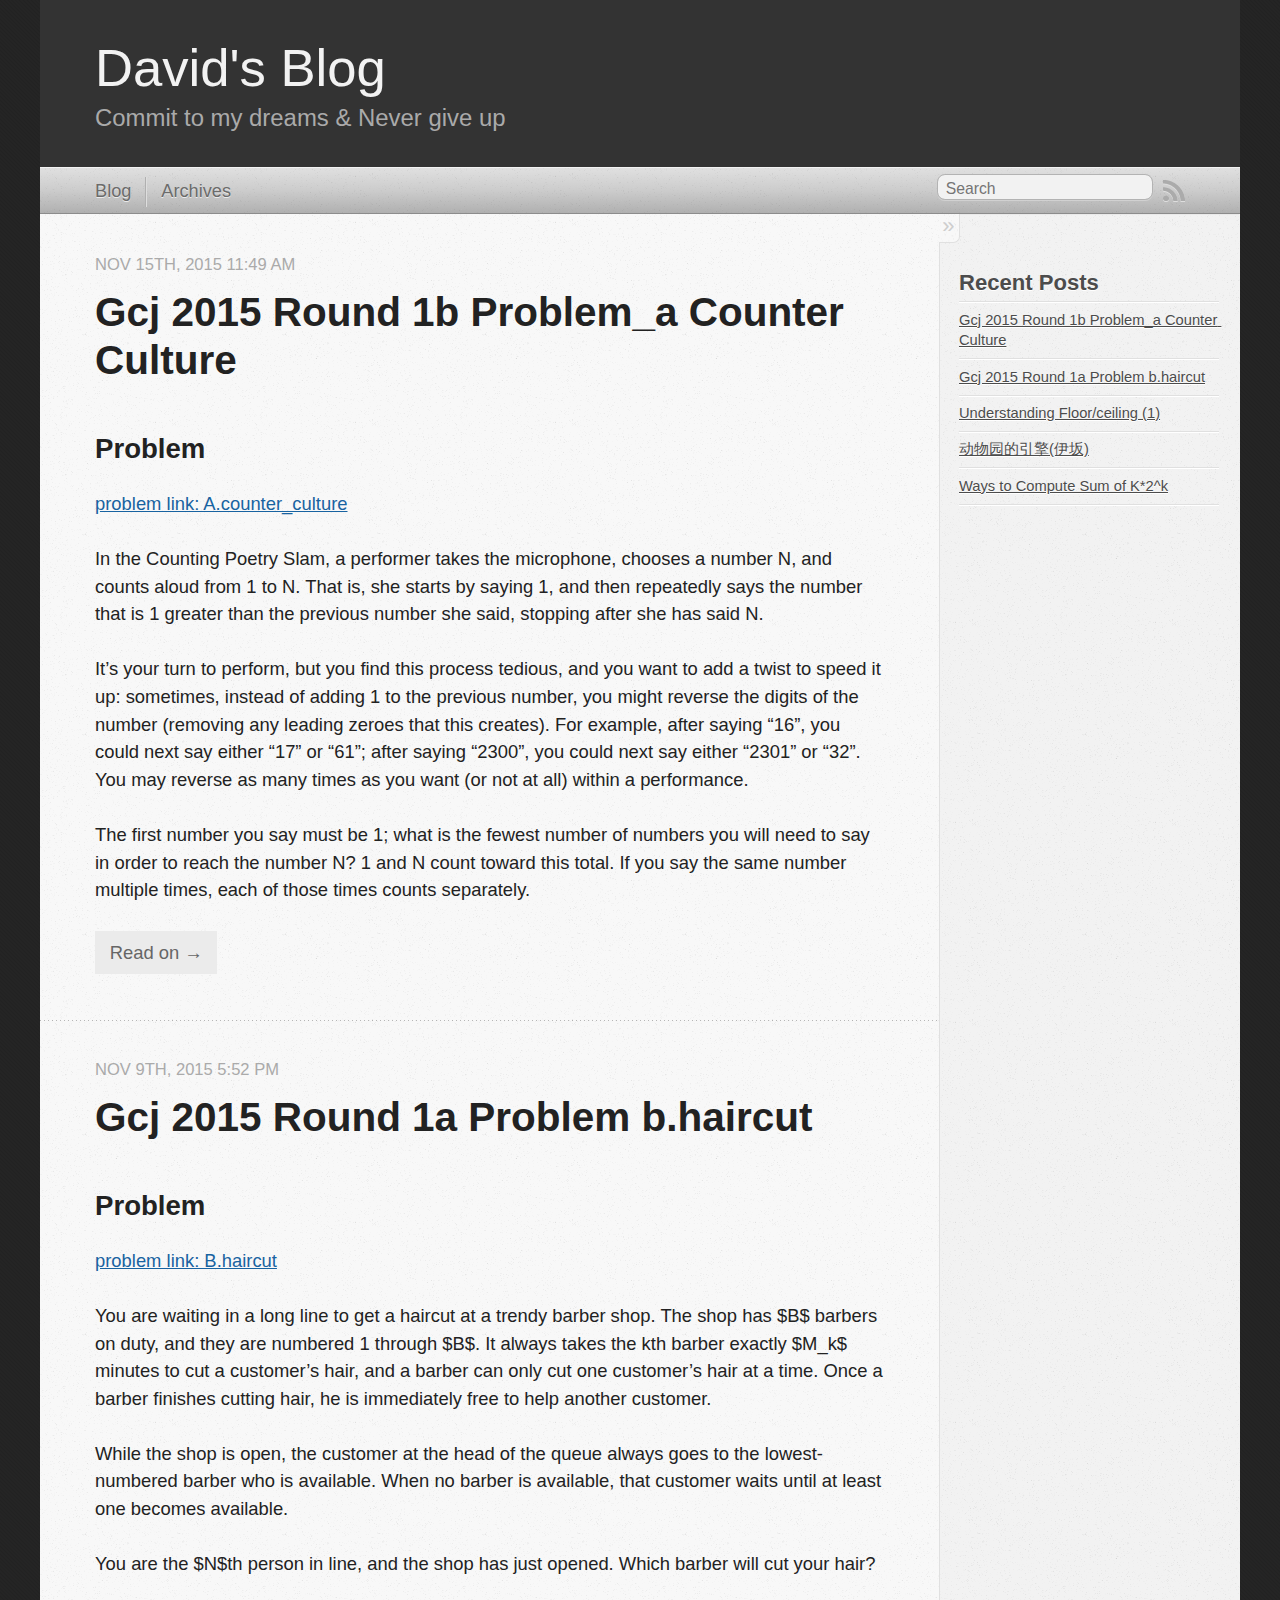
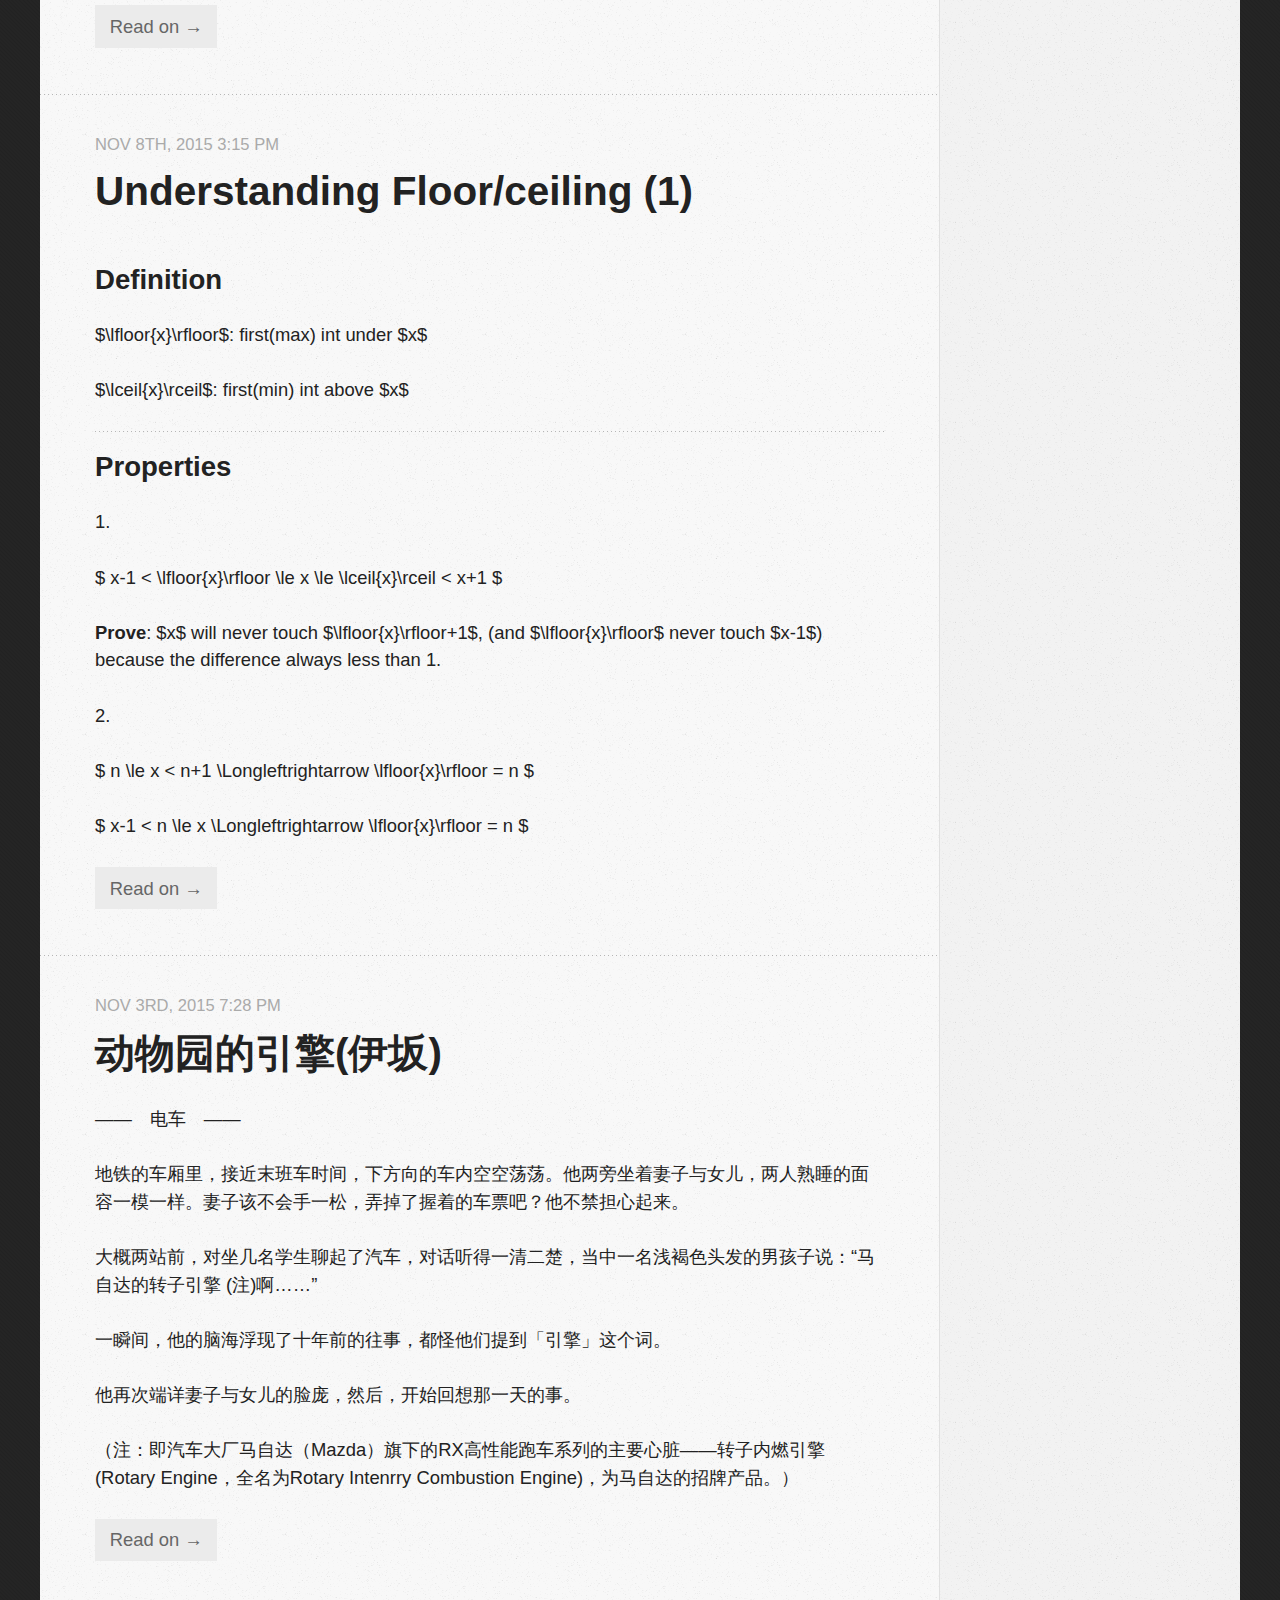
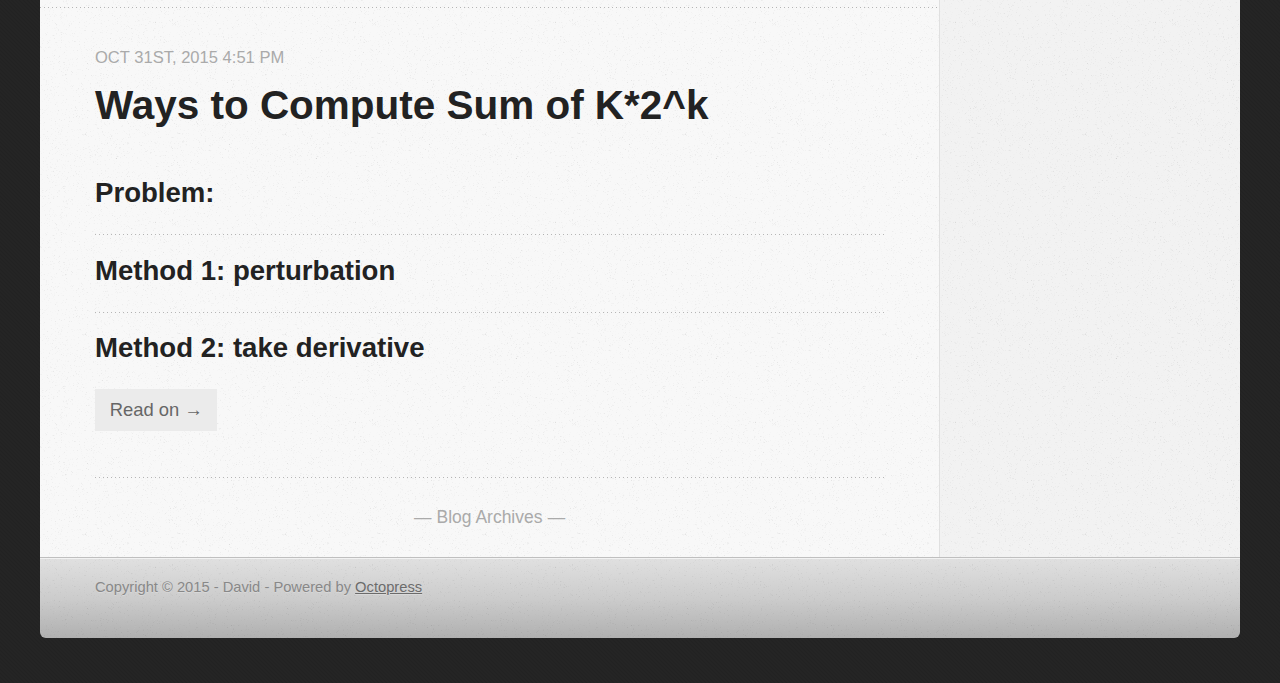
<file: index.html>
<!DOCTYPE html>
<!--[if IEMobile 7 ]><html class="no-js iem7"><![endif]-->
<!--[if lt IE 9]><html class="no-js lte-ie8"><![endif]-->
<!--[if (gt IE 8)|(gt IEMobile 7)|!(IEMobile)|!(IE)]><!--><html class="no-js" lang="en"><!--<![endif]-->
<head>
  <meta charset="utf-8">
  <title>David's Blog</title>
  <meta name="author" content="David">

  
  <meta name="description" content="Problem problem link: A.counter_culture In the Counting Poetry Slam, a performer takes the microphone, chooses a number N, and counts aloud from 1 to &hellip;">
  

  <!-- http://t.co/dKP3o1e -->
  <meta name="HandheldFriendly" content="True">
  <meta name="MobileOptimized" content="320">
  <meta name="viewport" content="width=device-width, initial-scale=1">

  
  <link rel="canonical" href="http://davidhuangdw.github.io/">
  <link href="/favicon.png" rel="icon">
  <link href="/stylesheets/screen.css" media="screen, projection" rel="stylesheet" type="text/css">
  <link href="/atom.xml" rel="alternate" title="David's Blog" type="application/atom+xml">
  <script src="/javascripts/modernizr-2.0.js"></script>
  <script src="//ajax.googleapis.com/ajax/libs/jquery/1.9.1/jquery.min.js"></script>
  <script>!window.jQuery && document.write(unescape('%3Cscript src="/javascripts/libs/jquery.min.js"%3E%3C/script%3E'))</script>
  <script src="/javascripts/octopress.js" type="text/javascript"></script>
  <!--Fonts from Google"s Web font directory at http://google.com/webfonts -->
<link href="//fonts.googleapis.com/css?family=PT+Serif:regular,italic,bold,bolditalic" rel="stylesheet" type="text/css">
<link href="//fonts.googleapis.com/css?family=PT+Sans:regular,italic,bold,bolditalic" rel="stylesheet" type="text/css">

  

</head>

<body   >
  <header role="banner"><hgroup>
  <h1><a href="/">David's Blog</a></h1>
  
    <h2>Commit to my dreams & Never give up</h2>
  
</hgroup>

</header>
  <nav role="navigation"><ul class="subscription" data-subscription="rss">
  <li><a href="/atom.xml" rel="subscribe-rss" title="subscribe via RSS">RSS</a></li>
  
</ul>
  
<form action="https://www.google.com/search" method="get">
  <fieldset role="search">
    <input type="hidden" name="sitesearch" value="davidhuangdw.github.io">
    <input class="search" type="text" name="q" results="0" placeholder="Search"/>
  </fieldset>
</form>
  
<ul class="main-navigation">
  <li><a href="/">Blog</a></li>
  <li><a href="/blog/archives">Archives</a></li>
</ul>

</nav>
  <div id="main">
    <div id="content">
      <div class="blog-index">
  
  
  
    <article>
      
  <header>
    
      <h1 class="entry-title"><a href="/blog/2015/11/15/gcj-2015-round-1b-a-dot-counter-culture/">Gcj 2015 Round 1b Problem_a Counter Culture</a></h1>
    
    
      <p class="meta">
        




<time class='entry-date' datetime='2015-11-15T11:49:56+08:00'><span class='date'><span class='date-month'>Nov</span> <span class='date-day'>15</span><span class='date-suffix'>th</span>, <span class='date-year'>2015</span></span> <span class='time'>11:49 am</span></time>
        
      </p>
    
  </header>


  <div class="entry-content"><h2 id="problem">Problem</h2>

<p><a href="https://code.google.com/codejam/contest/8224486/dashboard#s=p0&amp;a=0">problem link: A.counter_culture</a></p>

<p>In the Counting Poetry Slam, a performer takes the microphone, chooses a number N, and counts aloud from 1 to N. That is, she starts by saying 1, and then repeatedly says the number that is 1 greater than the previous number she said, stopping after she has said N.</p>

<p>It’s your turn to perform, but you find this process tedious, and you want to add a twist to speed it up: sometimes, instead of adding 1 to the previous number, you might reverse the digits of the number (removing any leading zeroes that this creates). For example, after saying “16”, you could next say either “17” or “61”; after saying “2300”, you could next say either “2301” or “32”. You may reverse as many times as you want (or not at all) within a performance.</p>

<p>The first number you say must be 1; what is the fewest number of numbers you will need to say in order to reach the number N? 1 and N count toward this total. If you say the same number multiple times, each of those times counts separately.</p>

</div>
  
  
    <footer>
      <a rel="full-article" href="/blog/2015/11/15/gcj-2015-round-1b-a-dot-counter-culture/">Read on &rarr;</a>
    </footer>
  


    </article>
  
  
    <article>
      
  <header>
    
      <h1 class="entry-title"><a href="/blog/2015/11/09/gcj-2015-round-1a-b-dot-haircut/">Gcj 2015 Round 1a Problem b.haircut</a></h1>
    
    
      <p class="meta">
        




<time class='entry-date' datetime='2015-11-09T17:52:06+08:00'><span class='date'><span class='date-month'>Nov</span> <span class='date-day'>9</span><span class='date-suffix'>th</span>, <span class='date-year'>2015</span></span> <span class='time'>5:52 pm</span></time>
        
      </p>
    
  </header>


  <div class="entry-content"><h2 id="problem">Problem</h2>

<p><a href="https://code.google.com/codejam/contest/4224486/dashboard#s=p1&amp;a=1">problem link: B.haircut</a></p>

<p>You are waiting in a long line to get a haircut at a trendy barber shop. The shop has $B$ barbers on duty, and they are numbered 1 through $B$. It always takes the kth barber exactly $M_k$ minutes to cut a customer’s hair, and a barber can only cut one customer’s hair at a time. Once a barber finishes cutting hair, he is immediately free to help another customer.</p>

<p>While the shop is open, the customer at the head of the queue always goes to the lowest-numbered barber who is available. When no barber is available, that customer waits until at least one becomes available.</p>

<p>You are the $N$th person in line, and the shop has just opened. Which barber will cut your hair?</p>

</div>
  
  
    <footer>
      <a rel="full-article" href="/blog/2015/11/09/gcj-2015-round-1a-b-dot-haircut/">Read on &rarr;</a>
    </footer>
  


    </article>
  
  
    <article>
      
  <header>
    
      <h1 class="entry-title"><a href="/blog/2015/11/08/understanding-floor-slash-ceiling-1/">Understanding Floor/ceiling (1)</a></h1>
    
    
      <p class="meta">
        




<time class='entry-date' datetime='2015-11-08T15:15:27+08:00'><span class='date'><span class='date-month'>Nov</span> <span class='date-day'>8</span><span class='date-suffix'>th</span>, <span class='date-year'>2015</span></span> <span class='time'>3:15 pm</span></time>
        
      </p>
    
  </header>


  <div class="entry-content"><h2 id="definition">Definition</h2>

<p>$\lfloor{x}\rfloor$: first(max) int under $x$</p>

<p>$\lceil{x}\rceil$: first(min) int above $x$</p>

<h2 id="properties">Properties</h2>

<p>1.</p>

<p>$
x-1 &lt; \lfloor{x}\rfloor \le x \le \lceil{x}\rceil &lt; x+1
$</p>

<p><strong>Prove</strong>:
$x$ will never touch $\lfloor{x}\rfloor+1$,
(and $\lfloor{x}\rfloor$ never touch $x-1$)
because the difference always less than 1.</p>

<p>2.</p>

<p>$
n \le x &lt; n+1
\Longleftrightarrow
\lfloor{x}\rfloor = n
$</p>

<p>$
x-1 &lt; n \le x
\Longleftrightarrow
\lfloor{x}\rfloor = n
$</p>

</div>
  
  
    <footer>
      <a rel="full-article" href="/blog/2015/11/08/understanding-floor-slash-ceiling-1/">Read on &rarr;</a>
    </footer>
  


    </article>
  
  
    <article>
      
  <header>
    
      <h1 class="entry-title"><a href="/blog/2015/11/03/dong-wu-yuan-de-yin-qing-yi-ban/">动物园的引擎(伊坂)</a></h1>
    
    
      <p class="meta">
        




<time class='entry-date' datetime='2015-11-03T19:28:48+08:00'><span class='date'><span class='date-month'>Nov</span> <span class='date-day'>3</span><span class='date-suffix'>rd</span>, <span class='date-year'>2015</span></span> <span class='time'>7:28 pm</span></time>
        
      </p>
    
  </header>


  <div class="entry-content"><p>——　电车　——</p>

<p>地铁的车厢里，接近末班车时间，下方向的车内空空荡荡。他两旁坐着妻子与女儿，两人熟睡的面容一模一样。妻子该不会手一松，弄掉了握着的车票吧？他不禁担心起来。</p>

<p>大概两站前，对坐几名学生聊起了汽车，对话听得一清二楚，当中一名浅褐色头发的男孩子说：“马自达的转子引擎 (注)啊……”</p>

<p>一瞬间，他的脑海浮现了十年前的往事，都怪他们提到「引擎」这个词。</p>

<p>他再次端详妻子与女儿的脸庞，然后，开始回想那一天的事。</p>

<p>（注：即汽车大厂马自达（Mazda）旗下的RX高性能跑车系列的主要心脏——转子内燃引擎(Rotary Engine，全名为Rotary Intenrry Combustion Engine)，为马自达的招牌产品。）</p>

</div>
  
  
    <footer>
      <a rel="full-article" href="/blog/2015/11/03/dong-wu-yuan-de-yin-qing-yi-ban/">Read on &rarr;</a>
    </footer>
  


    </article>
  
  
    <article>
      
  <header>
    
      <h1 class="entry-title"><a href="/blog/2015/10/31/ways-to-compute-sum-of-k-star-2-k/">Ways to Compute Sum of K*2^k</a></h1>
    
    
      <p class="meta">
        




<time class='entry-date' datetime='2015-10-31T16:51:15+08:00'><span class='date'><span class='date-month'>Oct</span> <span class='date-day'>31</span><span class='date-suffix'>st</span>, <span class='date-year'>2015</span></span> <span class='time'>4:51 pm</span></time>
        
      </p>
    
  </header>


  <div class="entry-content"><h2 id="problem">Problem:</h2>
<p><script type="math/tex">S_{n} = \sum_{k=0}^{n} k*2^{k}</script></p>

<h2 id="method-1-perturbation">Method 1: perturbation</h2>

<script type="math/tex; mode=display">% <![CDATA[
\begin{align}
S_{n+1}
&= S_{n} + (n+1) \cdot 2^{n+1}  \\
&= 0 + \sum_{k=1}^{n+1} k \cdot 2^{k} \\
&= 0 + \sum_{k=0}^{n} (k+1) \cdot 2^{k+1} \\
&= 2\cdot S_{n} + \sum_0^n 2^{k+1} \\
&= 2\cdot S_{n} + 2^{n+2} - 2 \\
\end{align} %]]></script>

<script type="math/tex; mode=display">S_{n} = (n-1) \cdot 2^{n+1} - 2</script>

<h2 id="method-2-take-derivative">Method 2: take derivative</h2>

</div>
  
  
    <footer>
      <a rel="full-article" href="/blog/2015/10/31/ways-to-compute-sum-of-k-star-2-k/">Read on &rarr;</a>
    </footer>
  


    </article>
  
  <div class="pagination">
    
    <a href="/blog/archives">Blog Archives</a>
    
  </div>
</div>
<aside class="sidebar">
  
    <section>
  <h1>Recent Posts</h1>
  <ul id="recent_posts">
    
      <li class="post">
        <a href="/blog/2015/11/15/gcj-2015-round-1b-a-dot-counter-culture/">Gcj 2015 Round 1b Problem_a Counter Culture</a>
      </li>
    
      <li class="post">
        <a href="/blog/2015/11/09/gcj-2015-round-1a-b-dot-haircut/">Gcj 2015 Round 1a Problem b.haircut</a>
      </li>
    
      <li class="post">
        <a href="/blog/2015/11/08/understanding-floor-slash-ceiling-1/">Understanding Floor/ceiling (1)</a>
      </li>
    
      <li class="post">
        <a href="/blog/2015/11/03/dong-wu-yuan-de-yin-qing-yi-ban/">动物园的引擎(伊坂)</a>
      </li>
    
      <li class="post">
        <a href="/blog/2015/10/31/ways-to-compute-sum-of-k-star-2-k/">Ways to Compute Sum of K*2^k</a>
      </li>
    
  </ul>
</section>





  
</aside>

    </div>
  </div>
  <footer role="contentinfo"><p>
  Copyright &copy; 2015 - David -
  <span class="credit">Powered by <a href="http://octopress.org">Octopress</a></span>
</p>

<!-- mathjax config similar to math.stackexchange -->
<script type="text/x-mathjax-config">
MathJax.Hub.Config({
  jax: ["input/TeX", "output/HTML-CSS"],
  tex2jax: {
    inlineMath: [ ['$', '$'] ],
    displayMath: [ ['$$', '$$']],
    processEscapes: true,
    skipTags: ['script', 'noscript', 'style', 'textarea', 'pre', 'code']
  },
  messageStyle: "none",
  "HTML-CSS": { preferredFont: "TeX", availableFonts: ["STIX","TeX"] }
});
</script>
<script src="http://cdn.mathjax.org/mathjax/latest/MathJax.js?config=TeX-AMS_HTML" type="text/javascript"></script>
</footer>
  







  <script type="text/javascript">
    (function(){
      var twitterWidgets = document.createElement('script');
      twitterWidgets.type = 'text/javascript';
      twitterWidgets.async = true;
      twitterWidgets.src = '//platform.twitter.com/widgets.js';
      document.getElementsByTagName('head')[0].appendChild(twitterWidgets);
    })();
  </script>





</body>
</html>
</file>
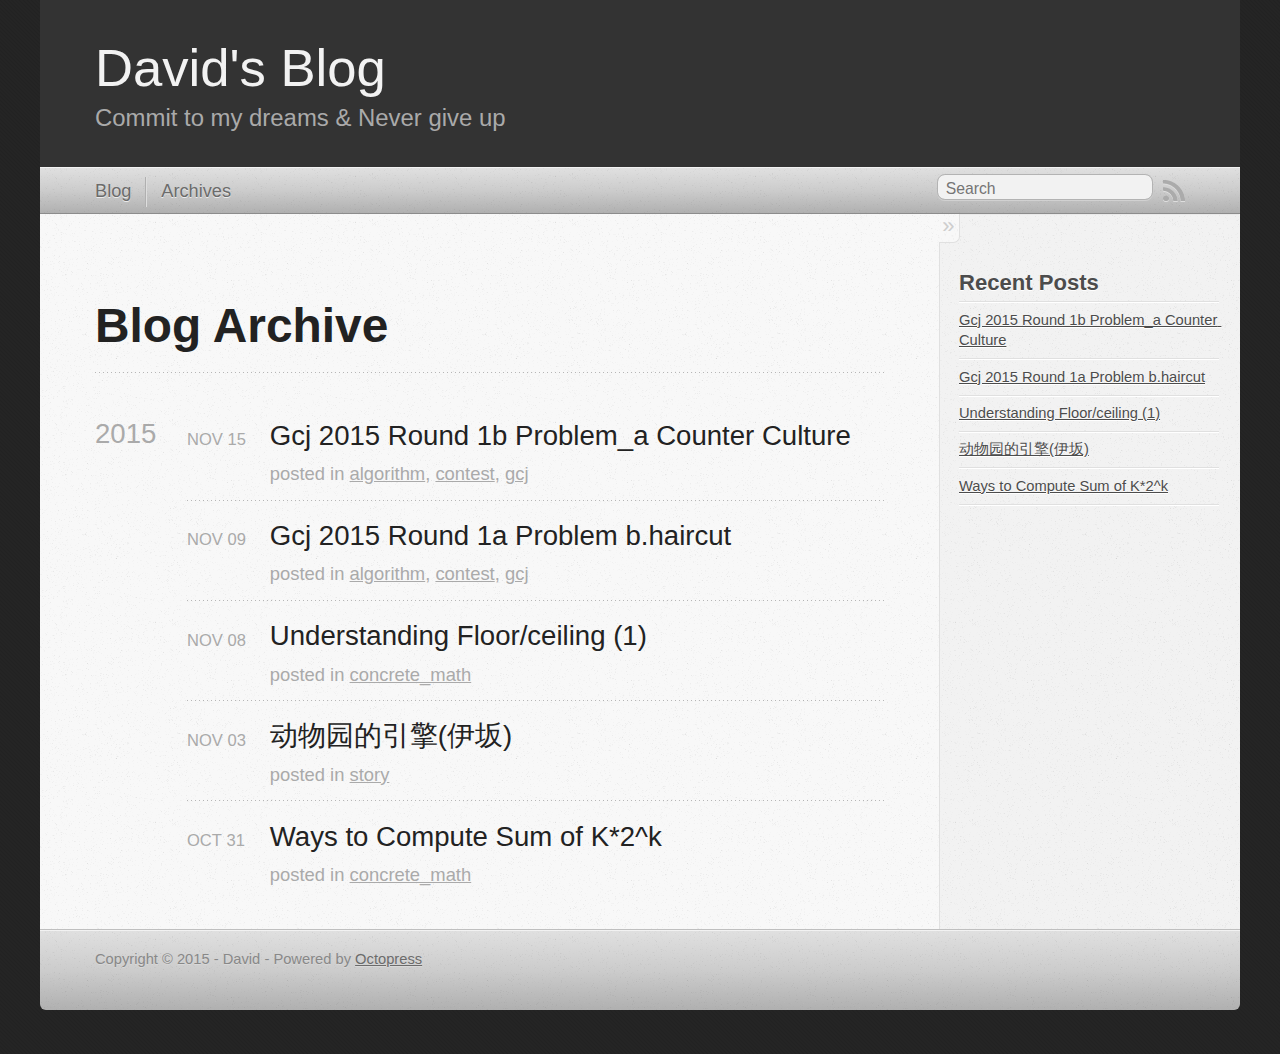
<file: blog/archives/index.html>
<!DOCTYPE html>
<!--[if IEMobile 7 ]><html class="no-js iem7"><![endif]-->
<!--[if lt IE 9]><html class="no-js lte-ie8"><![endif]-->
<!--[if (gt IE 8)|(gt IEMobile 7)|!(IEMobile)|!(IE)]><!--><html class="no-js" lang="en"><!--<![endif]-->
<head>
  <meta charset="utf-8">
  <title>Blog Archive - David's Blog</title>
  <meta name="author" content="David">

  
  <meta name="description" content="Blog Archive 2015 Gcj 2015 Round 1b Problem_a Counter Culture
Nov 15 2015 posted in algorithm, contest, gcj Gcj 2015 Round 1a Problem b.haircut
Nov &hellip;">
  

  <!-- http://t.co/dKP3o1e -->
  <meta name="HandheldFriendly" content="True">
  <meta name="MobileOptimized" content="320">
  <meta name="viewport" content="width=device-width, initial-scale=1">

  
  <link rel="canonical" href="http://davidhuangdw.github.io/blog/archives/">
  <link href="/favicon.png" rel="icon">
  <link href="/stylesheets/screen.css" media="screen, projection" rel="stylesheet" type="text/css">
  <link href="/atom.xml" rel="alternate" title="David's Blog" type="application/atom+xml">
  <script src="/javascripts/modernizr-2.0.js"></script>
  <script src="//ajax.googleapis.com/ajax/libs/jquery/1.9.1/jquery.min.js"></script>
  <script>!window.jQuery && document.write(unescape('%3Cscript src="/javascripts/libs/jquery.min.js"%3E%3C/script%3E'))</script>
  <script src="/javascripts/octopress.js" type="text/javascript"></script>
  <!--Fonts from Google"s Web font directory at http://google.com/webfonts -->
<link href="//fonts.googleapis.com/css?family=PT+Serif:regular,italic,bold,bolditalic" rel="stylesheet" type="text/css">
<link href="//fonts.googleapis.com/css?family=PT+Sans:regular,italic,bold,bolditalic" rel="stylesheet" type="text/css">

  

</head>

<body   >
  <header role="banner"><hgroup>
  <h1><a href="/">David's Blog</a></h1>
  
    <h2>Commit to my dreams & Never give up</h2>
  
</hgroup>

</header>
  <nav role="navigation"><ul class="subscription" data-subscription="rss">
  <li><a href="/atom.xml" rel="subscribe-rss" title="subscribe via RSS">RSS</a></li>
  
</ul>
  
<form action="https://www.google.com/search" method="get">
  <fieldset role="search">
    <input type="hidden" name="sitesearch" value="davidhuangdw.github.io">
    <input class="search" type="text" name="q" results="0" placeholder="Search"/>
  </fieldset>
</form>
  
<ul class="main-navigation">
  <li><a href="/">Blog</a></li>
  <li><a href="/blog/archives">Archives</a></li>
</ul>

</nav>
  <div id="main">
    <div id="content">
      <div>
<article role="article">
  
  <header>
    <h1 class="entry-title">Blog Archive</h1>
    
  </header>
  
  <div id="blog-archives">



  
  <h2>2015</h2>

<article>
  
<h1><a href="/blog/2015/11/15/gcj-2015-round-1b-a-dot-counter-culture/">Gcj 2015 Round 1b Problem_a Counter Culture</a></h1>
<time datetime="2015-11-15T11:49:56+08:00" pubdate><span class='month'>Nov</span> <span class='day'>15</span> <span class='year'>2015</span></time>

<footer>
  <span class="categories">posted in <a class='category' href='/blog/categories/algorithm/'>algorithm</a>, <a class='category' href='/blog/categories/contest/'>contest</a>, <a class='category' href='/blog/categories/gcj/'>gcj</a></span>
</footer>


</article>



<article>
  
<h1><a href="/blog/2015/11/09/gcj-2015-round-1a-b-dot-haircut/">Gcj 2015 Round 1a Problem b.haircut</a></h1>
<time datetime="2015-11-09T17:52:06+08:00" pubdate><span class='month'>Nov</span> <span class='day'>09</span> <span class='year'>2015</span></time>

<footer>
  <span class="categories">posted in <a class='category' href='/blog/categories/algorithm/'>algorithm</a>, <a class='category' href='/blog/categories/contest/'>contest</a>, <a class='category' href='/blog/categories/gcj/'>gcj</a></span>
</footer>


</article>



<article>
  
<h1><a href="/blog/2015/11/08/understanding-floor-slash-ceiling-1/">Understanding Floor/ceiling (1)</a></h1>
<time datetime="2015-11-08T15:15:27+08:00" pubdate><span class='month'>Nov</span> <span class='day'>08</span> <span class='year'>2015</span></time>

<footer>
  <span class="categories">posted in <a class='category' href='/blog/categories/concrete-math/'>concrete_math</a></span>
</footer>


</article>



<article>
  
<h1><a href="/blog/2015/11/03/dong-wu-yuan-de-yin-qing-yi-ban/">动物园的引擎(伊坂)</a></h1>
<time datetime="2015-11-03T19:28:48+08:00" pubdate><span class='month'>Nov</span> <span class='day'>03</span> <span class='year'>2015</span></time>

<footer>
  <span class="categories">posted in <a class='category' href='/blog/categories/story/'>story</a></span>
</footer>


</article>



<article>
  
<h1><a href="/blog/2015/10/31/ways-to-compute-sum-of-k-star-2-k/">Ways to Compute Sum of K*2^k</a></h1>
<time datetime="2015-10-31T16:51:15+08:00" pubdate><span class='month'>Oct</span> <span class='day'>31</span> <span class='year'>2015</span></time>

<footer>
  <span class="categories">posted in <a class='category' href='/blog/categories/concrete-math/'>concrete_math</a></span>
</footer>


</article>

</div>

  
</article>

</div>

<aside class="sidebar">
  
    <section>
  <h1>Recent Posts</h1>
  <ul id="recent_posts">
    
      <li class="post">
        <a href="/blog/2015/11/15/gcj-2015-round-1b-a-dot-counter-culture/">Gcj 2015 Round 1b Problem_a Counter Culture</a>
      </li>
    
      <li class="post">
        <a href="/blog/2015/11/09/gcj-2015-round-1a-b-dot-haircut/">Gcj 2015 Round 1a Problem b.haircut</a>
      </li>
    
      <li class="post">
        <a href="/blog/2015/11/08/understanding-floor-slash-ceiling-1/">Understanding Floor/ceiling (1)</a>
      </li>
    
      <li class="post">
        <a href="/blog/2015/11/03/dong-wu-yuan-de-yin-qing-yi-ban/">动物园的引擎(伊坂)</a>
      </li>
    
      <li class="post">
        <a href="/blog/2015/10/31/ways-to-compute-sum-of-k-star-2-k/">Ways to Compute Sum of K*2^k</a>
      </li>
    
  </ul>
</section>





  
</aside>


    </div>
  </div>
  <footer role="contentinfo"><p>
  Copyright &copy; 2015 - David -
  <span class="credit">Powered by <a href="http://octopress.org">Octopress</a></span>
</p>

<!-- mathjax config similar to math.stackexchange -->
<script type="text/x-mathjax-config">
MathJax.Hub.Config({
  jax: ["input/TeX", "output/HTML-CSS"],
  tex2jax: {
    inlineMath: [ ['$', '$'] ],
    displayMath: [ ['$$', '$$']],
    processEscapes: true,
    skipTags: ['script', 'noscript', 'style', 'textarea', 'pre', 'code']
  },
  messageStyle: "none",
  "HTML-CSS": { preferredFont: "TeX", availableFonts: ["STIX","TeX"] }
});
</script>
<script src="http://cdn.mathjax.org/mathjax/latest/MathJax.js?config=TeX-AMS_HTML" type="text/javascript"></script>
</footer>
  







  <script type="text/javascript">
    (function(){
      var twitterWidgets = document.createElement('script');
      twitterWidgets.type = 'text/javascript';
      twitterWidgets.async = true;
      twitterWidgets.src = '//platform.twitter.com/widgets.js';
      document.getElementsByTagName('head')[0].appendChild(twitterWidgets);
    })();
  </script>





</body>
</html>
</file>
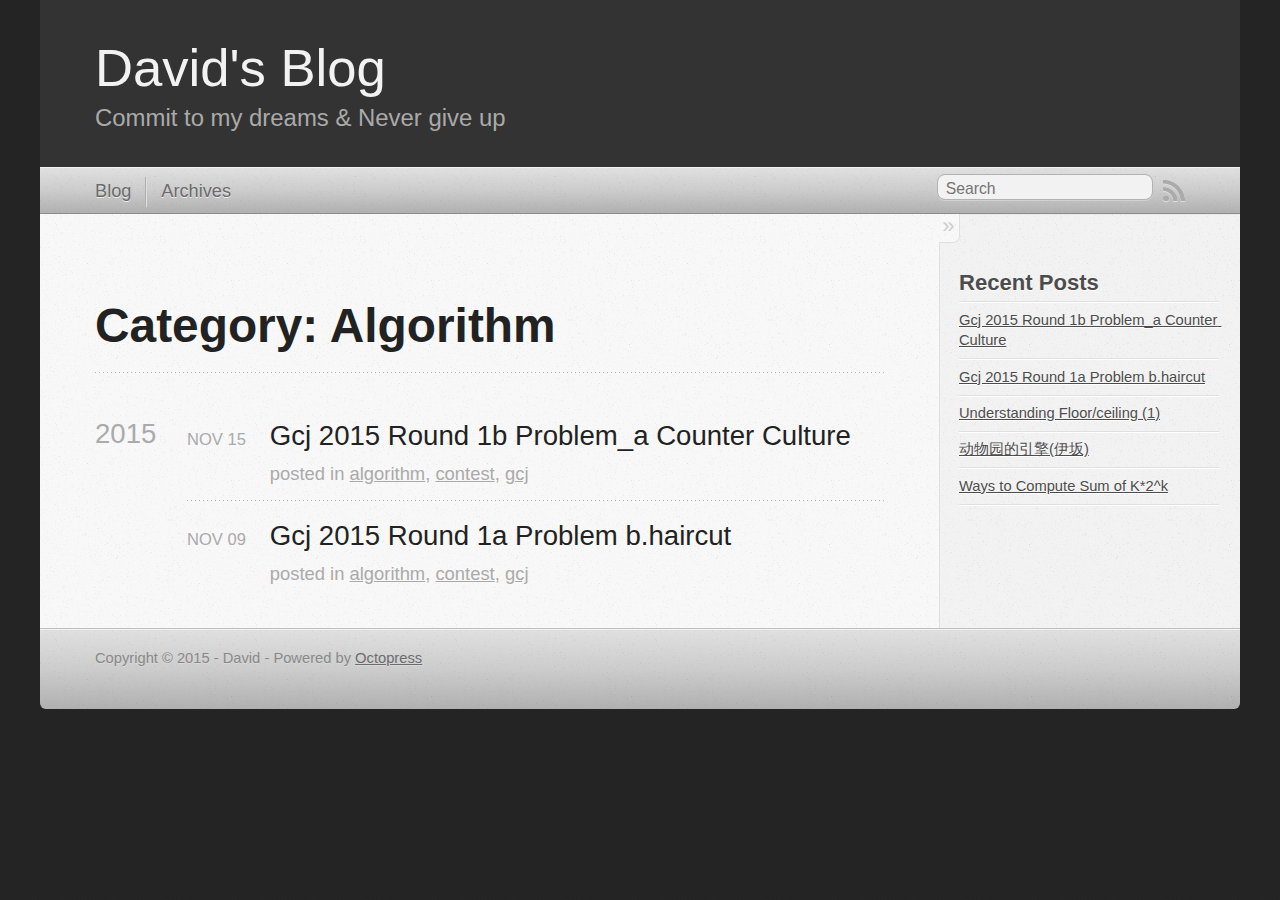
<file: blog/categories/algorithm/index.html>
<!DOCTYPE html>
<!--[if IEMobile 7 ]><html class="no-js iem7"><![endif]-->
<!--[if lt IE 9]><html class="no-js lte-ie8"><![endif]-->
<!--[if (gt IE 8)|(gt IEMobile 7)|!(IEMobile)|!(IE)]><!--><html class="no-js" lang="en"><!--<![endif]-->
<head>
  <meta charset="utf-8">
  <title>Category: Algorithm - David's Blog</title>
  <meta name="author" content="David">

  
  <meta name="description" content="Category: algorithm">
  

  <!-- http://t.co/dKP3o1e -->
  <meta name="HandheldFriendly" content="True">
  <meta name="MobileOptimized" content="320">
  <meta name="viewport" content="width=device-width, initial-scale=1">

  
  <link rel="canonical" href="http://davidhuangdw.github.io/blog/categories/algorithm/">
  <link href="/favicon.png" rel="icon">
  <link href="/stylesheets/screen.css" media="screen, projection" rel="stylesheet" type="text/css">
  <link href="/atom.xml" rel="alternate" title="David's Blog" type="application/atom+xml">
  <script src="/javascripts/modernizr-2.0.js"></script>
  <script src="//ajax.googleapis.com/ajax/libs/jquery/1.9.1/jquery.min.js"></script>
  <script>!window.jQuery && document.write(unescape('%3Cscript src="/javascripts/libs/jquery.min.js"%3E%3C/script%3E'))</script>
  <script src="/javascripts/octopress.js" type="text/javascript"></script>
  <!--Fonts from Google"s Web font directory at http://google.com/webfonts -->
<link href="//fonts.googleapis.com/css?family=PT+Serif:regular,italic,bold,bolditalic" rel="stylesheet" type="text/css">
<link href="//fonts.googleapis.com/css?family=PT+Sans:regular,italic,bold,bolditalic" rel="stylesheet" type="text/css">

  

</head>

<body   >
  <header role="banner"><hgroup>
  <h1><a href="/">David's Blog</a></h1>
  
    <h2>Commit to my dreams & Never give up</h2>
  
</hgroup>

</header>
  <nav role="navigation"><ul class="subscription" data-subscription="rss">
  <li><a href="/atom.xml" rel="subscribe-rss" title="subscribe via RSS">RSS</a></li>
  
</ul>
  
<form action="https://www.google.com/search" method="get">
  <fieldset role="search">
    <input type="hidden" name="sitesearch" value="davidhuangdw.github.io">
    <input class="search" type="text" name="q" results="0" placeholder="Search"/>
  </fieldset>
</form>
  
<ul class="main-navigation">
  <li><a href="/">Blog</a></li>
  <li><a href="/blog/archives">Archives</a></li>
</ul>

</nav>
  <div id="main">
    <div id="content">
      <div>
<article role="article">
  
  <header>
    <h1 class="entry-title">Category: Algorithm</h1>
    
  </header>
  
  <div id="blog-archives" class="category">



  
  <h2>2015</h2>

<article>
  
<h1><a href="/blog/2015/11/15/gcj-2015-round-1b-a-dot-counter-culture/">Gcj 2015 Round 1b Problem_a Counter Culture</a></h1>
<time datetime="2015-11-15T11:49:56+08:00" pubdate><span class='month'>Nov</span> <span class='day'>15</span> <span class='year'>2015</span></time>

<footer>
  <span class="categories">posted in <a class='category' href='/blog/categories/algorithm/'>algorithm</a>, <a class='category' href='/blog/categories/contest/'>contest</a>, <a class='category' href='/blog/categories/gcj/'>gcj</a></span>
</footer>


</article>



<article>
  
<h1><a href="/blog/2015/11/09/gcj-2015-round-1a-b-dot-haircut/">Gcj 2015 Round 1a Problem b.haircut</a></h1>
<time datetime="2015-11-09T17:52:06+08:00" pubdate><span class='month'>Nov</span> <span class='day'>09</span> <span class='year'>2015</span></time>

<footer>
  <span class="categories">posted in <a class='category' href='/blog/categories/algorithm/'>algorithm</a>, <a class='category' href='/blog/categories/contest/'>contest</a>, <a class='category' href='/blog/categories/gcj/'>gcj</a></span>
</footer>


</article>

</div>

  
</article>

</div>

<aside class="sidebar">
  
    <section>
  <h1>Recent Posts</h1>
  <ul id="recent_posts">
    
      <li class="post">
        <a href="/blog/2015/11/15/gcj-2015-round-1b-a-dot-counter-culture/">Gcj 2015 Round 1b Problem_a Counter Culture</a>
      </li>
    
      <li class="post">
        <a href="/blog/2015/11/09/gcj-2015-round-1a-b-dot-haircut/">Gcj 2015 Round 1a Problem b.haircut</a>
      </li>
    
      <li class="post">
        <a href="/blog/2015/11/08/understanding-floor-slash-ceiling-1/">Understanding Floor/ceiling (1)</a>
      </li>
    
      <li class="post">
        <a href="/blog/2015/11/03/dong-wu-yuan-de-yin-qing-yi-ban/">动物园的引擎(伊坂)</a>
      </li>
    
      <li class="post">
        <a href="/blog/2015/10/31/ways-to-compute-sum-of-k-star-2-k/">Ways to Compute Sum of K*2^k</a>
      </li>
    
  </ul>
</section>





  
</aside>


    </div>
  </div>
  <footer role="contentinfo"><p>
  Copyright &copy; 2015 - David -
  <span class="credit">Powered by <a href="http://octopress.org">Octopress</a></span>
</p>

<!-- mathjax config similar to math.stackexchange -->
<script type="text/x-mathjax-config">
MathJax.Hub.Config({
  jax: ["input/TeX", "output/HTML-CSS"],
  tex2jax: {
    inlineMath: [ ['$', '$'] ],
    displayMath: [ ['$$', '$$']],
    processEscapes: true,
    skipTags: ['script', 'noscript', 'style', 'textarea', 'pre', 'code']
  },
  messageStyle: "none",
  "HTML-CSS": { preferredFont: "TeX", availableFonts: ["STIX","TeX"] }
});
</script>
<script src="http://cdn.mathjax.org/mathjax/latest/MathJax.js?config=TeX-AMS_HTML" type="text/javascript"></script>
</footer>
  







  <script type="text/javascript">
    (function(){
      var twitterWidgets = document.createElement('script');
      twitterWidgets.type = 'text/javascript';
      twitterWidgets.async = true;
      twitterWidgets.src = '//platform.twitter.com/widgets.js';
      document.getElementsByTagName('head')[0].appendChild(twitterWidgets);
    })();
  </script>





</body>
</html>
</file>
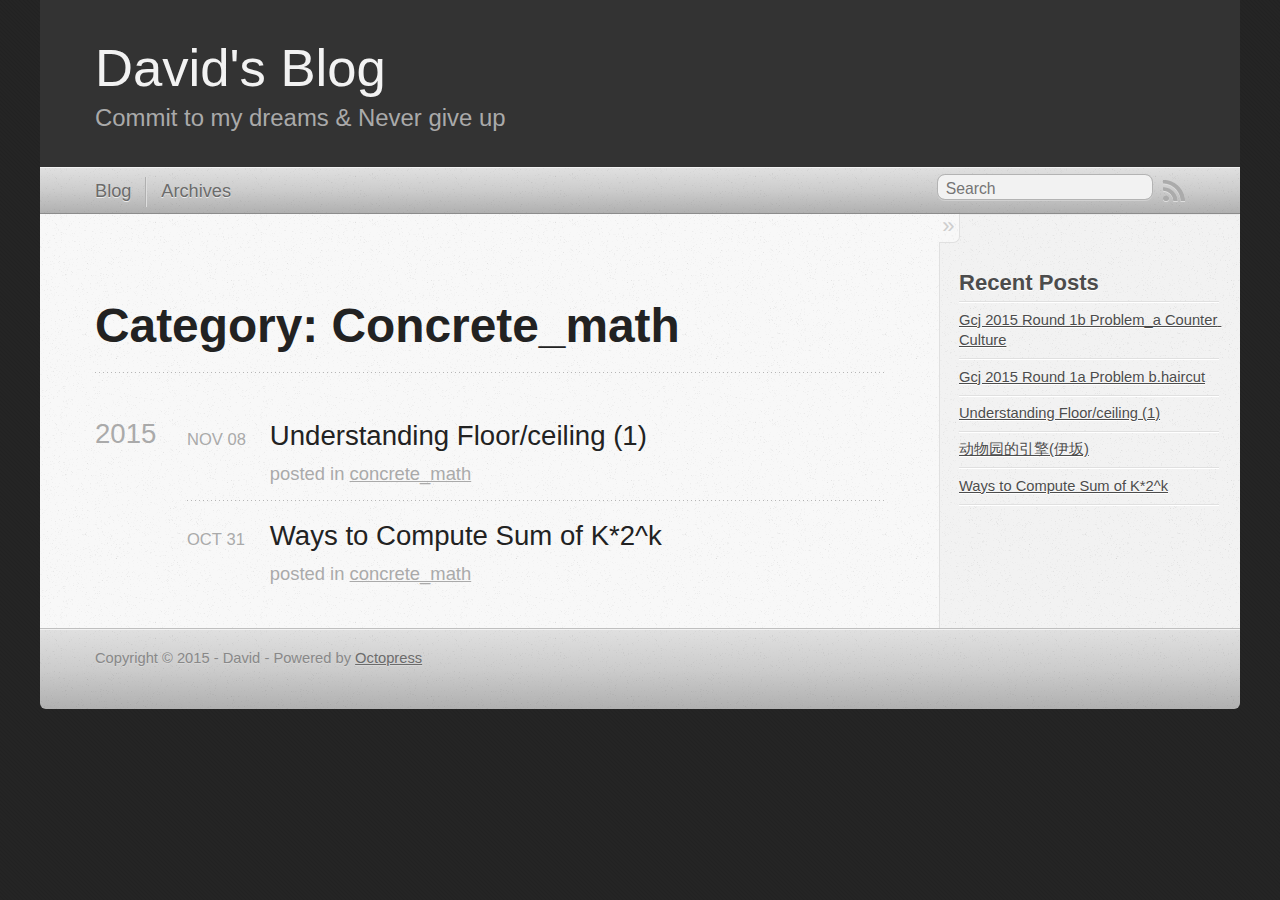
<file: blog/categories/concrete-math/index.html>
<!DOCTYPE html>
<!--[if IEMobile 7 ]><html class="no-js iem7"><![endif]-->
<!--[if lt IE 9]><html class="no-js lte-ie8"><![endif]-->
<!--[if (gt IE 8)|(gt IEMobile 7)|!(IEMobile)|!(IE)]><!--><html class="no-js" lang="en"><!--<![endif]-->
<head>
  <meta charset="utf-8">
  <title>Category: Concrete_math - David's Blog</title>
  <meta name="author" content="David">

  
  <meta name="description" content="Category: concrete_math">
  

  <!-- http://t.co/dKP3o1e -->
  <meta name="HandheldFriendly" content="True">
  <meta name="MobileOptimized" content="320">
  <meta name="viewport" content="width=device-width, initial-scale=1">

  
  <link rel="canonical" href="http://davidhuangdw.github.io/blog/categories/concrete-math/">
  <link href="/favicon.png" rel="icon">
  <link href="/stylesheets/screen.css" media="screen, projection" rel="stylesheet" type="text/css">
  <link href="/atom.xml" rel="alternate" title="David's Blog" type="application/atom+xml">
  <script src="/javascripts/modernizr-2.0.js"></script>
  <script src="//ajax.googleapis.com/ajax/libs/jquery/1.9.1/jquery.min.js"></script>
  <script>!window.jQuery && document.write(unescape('%3Cscript src="/javascripts/libs/jquery.min.js"%3E%3C/script%3E'))</script>
  <script src="/javascripts/octopress.js" type="text/javascript"></script>
  <!--Fonts from Google"s Web font directory at http://google.com/webfonts -->
<link href="//fonts.googleapis.com/css?family=PT+Serif:regular,italic,bold,bolditalic" rel="stylesheet" type="text/css">
<link href="//fonts.googleapis.com/css?family=PT+Sans:regular,italic,bold,bolditalic" rel="stylesheet" type="text/css">

  

</head>

<body   >
  <header role="banner"><hgroup>
  <h1><a href="/">David's Blog</a></h1>
  
    <h2>Commit to my dreams & Never give up</h2>
  
</hgroup>

</header>
  <nav role="navigation"><ul class="subscription" data-subscription="rss">
  <li><a href="/atom.xml" rel="subscribe-rss" title="subscribe via RSS">RSS</a></li>
  
</ul>
  
<form action="https://www.google.com/search" method="get">
  <fieldset role="search">
    <input type="hidden" name="sitesearch" value="davidhuangdw.github.io">
    <input class="search" type="text" name="q" results="0" placeholder="Search"/>
  </fieldset>
</form>
  
<ul class="main-navigation">
  <li><a href="/">Blog</a></li>
  <li><a href="/blog/archives">Archives</a></li>
</ul>

</nav>
  <div id="main">
    <div id="content">
      <div>
<article role="article">
  
  <header>
    <h1 class="entry-title">Category: Concrete_math</h1>
    
  </header>
  
  <div id="blog-archives" class="category">



  
  <h2>2015</h2>

<article>
  
<h1><a href="/blog/2015/11/08/understanding-floor-slash-ceiling-1/">Understanding Floor/ceiling (1)</a></h1>
<time datetime="2015-11-08T15:15:27+08:00" pubdate><span class='month'>Nov</span> <span class='day'>08</span> <span class='year'>2015</span></time>

<footer>
  <span class="categories">posted in <a class='category' href='/blog/categories/concrete-math/'>concrete_math</a></span>
</footer>


</article>



<article>
  
<h1><a href="/blog/2015/10/31/ways-to-compute-sum-of-k-star-2-k/">Ways to Compute Sum of K*2^k</a></h1>
<time datetime="2015-10-31T16:51:15+08:00" pubdate><span class='month'>Oct</span> <span class='day'>31</span> <span class='year'>2015</span></time>

<footer>
  <span class="categories">posted in <a class='category' href='/blog/categories/concrete-math/'>concrete_math</a></span>
</footer>


</article>

</div>

  
</article>

</div>

<aside class="sidebar">
  
    <section>
  <h1>Recent Posts</h1>
  <ul id="recent_posts">
    
      <li class="post">
        <a href="/blog/2015/11/15/gcj-2015-round-1b-a-dot-counter-culture/">Gcj 2015 Round 1b Problem_a Counter Culture</a>
      </li>
    
      <li class="post">
        <a href="/blog/2015/11/09/gcj-2015-round-1a-b-dot-haircut/">Gcj 2015 Round 1a Problem b.haircut</a>
      </li>
    
      <li class="post">
        <a href="/blog/2015/11/08/understanding-floor-slash-ceiling-1/">Understanding Floor/ceiling (1)</a>
      </li>
    
      <li class="post">
        <a href="/blog/2015/11/03/dong-wu-yuan-de-yin-qing-yi-ban/">动物园的引擎(伊坂)</a>
      </li>
    
      <li class="post">
        <a href="/blog/2015/10/31/ways-to-compute-sum-of-k-star-2-k/">Ways to Compute Sum of K*2^k</a>
      </li>
    
  </ul>
</section>





  
</aside>


    </div>
  </div>
  <footer role="contentinfo"><p>
  Copyright &copy; 2015 - David -
  <span class="credit">Powered by <a href="http://octopress.org">Octopress</a></span>
</p>

<!-- mathjax config similar to math.stackexchange -->
<script type="text/x-mathjax-config">
MathJax.Hub.Config({
  jax: ["input/TeX", "output/HTML-CSS"],
  tex2jax: {
    inlineMath: [ ['$', '$'] ],
    displayMath: [ ['$$', '$$']],
    processEscapes: true,
    skipTags: ['script', 'noscript', 'style', 'textarea', 'pre', 'code']
  },
  messageStyle: "none",
  "HTML-CSS": { preferredFont: "TeX", availableFonts: ["STIX","TeX"] }
});
</script>
<script src="http://cdn.mathjax.org/mathjax/latest/MathJax.js?config=TeX-AMS_HTML" type="text/javascript"></script>
</footer>
  







  <script type="text/javascript">
    (function(){
      var twitterWidgets = document.createElement('script');
      twitterWidgets.type = 'text/javascript';
      twitterWidgets.async = true;
      twitterWidgets.src = '//platform.twitter.com/widgets.js';
      document.getElementsByTagName('head')[0].appendChild(twitterWidgets);
    })();
  </script>





</body>
</html>
</file>
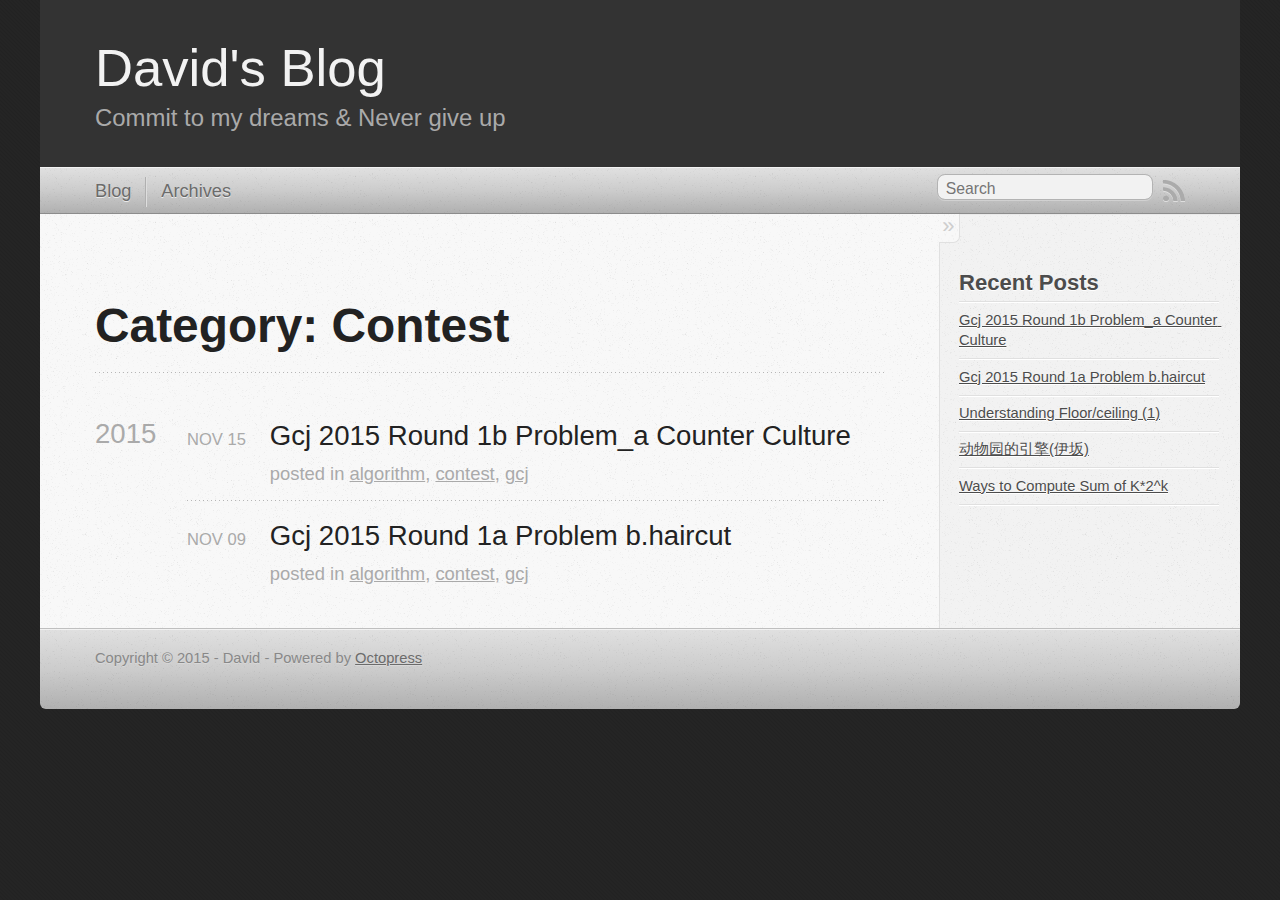
<file: blog/categories/contest/index.html>
<!DOCTYPE html>
<!--[if IEMobile 7 ]><html class="no-js iem7"><![endif]-->
<!--[if lt IE 9]><html class="no-js lte-ie8"><![endif]-->
<!--[if (gt IE 8)|(gt IEMobile 7)|!(IEMobile)|!(IE)]><!--><html class="no-js" lang="en"><!--<![endif]-->
<head>
  <meta charset="utf-8">
  <title>Category: Contest - David's Blog</title>
  <meta name="author" content="David">

  
  <meta name="description" content="Category: contest">
  

  <!-- http://t.co/dKP3o1e -->
  <meta name="HandheldFriendly" content="True">
  <meta name="MobileOptimized" content="320">
  <meta name="viewport" content="width=device-width, initial-scale=1">

  
  <link rel="canonical" href="http://davidhuangdw.github.io/blog/categories/contest/">
  <link href="/favicon.png" rel="icon">
  <link href="/stylesheets/screen.css" media="screen, projection" rel="stylesheet" type="text/css">
  <link href="/atom.xml" rel="alternate" title="David's Blog" type="application/atom+xml">
  <script src="/javascripts/modernizr-2.0.js"></script>
  <script src="//ajax.googleapis.com/ajax/libs/jquery/1.9.1/jquery.min.js"></script>
  <script>!window.jQuery && document.write(unescape('%3Cscript src="/javascripts/libs/jquery.min.js"%3E%3C/script%3E'))</script>
  <script src="/javascripts/octopress.js" type="text/javascript"></script>
  <!--Fonts from Google"s Web font directory at http://google.com/webfonts -->
<link href="//fonts.googleapis.com/css?family=PT+Serif:regular,italic,bold,bolditalic" rel="stylesheet" type="text/css">
<link href="//fonts.googleapis.com/css?family=PT+Sans:regular,italic,bold,bolditalic" rel="stylesheet" type="text/css">

  

</head>

<body   >
  <header role="banner"><hgroup>
  <h1><a href="/">David's Blog</a></h1>
  
    <h2>Commit to my dreams & Never give up</h2>
  
</hgroup>

</header>
  <nav role="navigation"><ul class="subscription" data-subscription="rss">
  <li><a href="/atom.xml" rel="subscribe-rss" title="subscribe via RSS">RSS</a></li>
  
</ul>
  
<form action="https://www.google.com/search" method="get">
  <fieldset role="search">
    <input type="hidden" name="sitesearch" value="davidhuangdw.github.io">
    <input class="search" type="text" name="q" results="0" placeholder="Search"/>
  </fieldset>
</form>
  
<ul class="main-navigation">
  <li><a href="/">Blog</a></li>
  <li><a href="/blog/archives">Archives</a></li>
</ul>

</nav>
  <div id="main">
    <div id="content">
      <div>
<article role="article">
  
  <header>
    <h1 class="entry-title">Category: Contest</h1>
    
  </header>
  
  <div id="blog-archives" class="category">



  
  <h2>2015</h2>

<article>
  
<h1><a href="/blog/2015/11/15/gcj-2015-round-1b-a-dot-counter-culture/">Gcj 2015 Round 1b Problem_a Counter Culture</a></h1>
<time datetime="2015-11-15T11:49:56+08:00" pubdate><span class='month'>Nov</span> <span class='day'>15</span> <span class='year'>2015</span></time>

<footer>
  <span class="categories">posted in <a class='category' href='/blog/categories/algorithm/'>algorithm</a>, <a class='category' href='/blog/categories/contest/'>contest</a>, <a class='category' href='/blog/categories/gcj/'>gcj</a></span>
</footer>


</article>



<article>
  
<h1><a href="/blog/2015/11/09/gcj-2015-round-1a-b-dot-haircut/">Gcj 2015 Round 1a Problem b.haircut</a></h1>
<time datetime="2015-11-09T17:52:06+08:00" pubdate><span class='month'>Nov</span> <span class='day'>09</span> <span class='year'>2015</span></time>

<footer>
  <span class="categories">posted in <a class='category' href='/blog/categories/algorithm/'>algorithm</a>, <a class='category' href='/blog/categories/contest/'>contest</a>, <a class='category' href='/blog/categories/gcj/'>gcj</a></span>
</footer>


</article>

</div>

  
</article>

</div>

<aside class="sidebar">
  
    <section>
  <h1>Recent Posts</h1>
  <ul id="recent_posts">
    
      <li class="post">
        <a href="/blog/2015/11/15/gcj-2015-round-1b-a-dot-counter-culture/">Gcj 2015 Round 1b Problem_a Counter Culture</a>
      </li>
    
      <li class="post">
        <a href="/blog/2015/11/09/gcj-2015-round-1a-b-dot-haircut/">Gcj 2015 Round 1a Problem b.haircut</a>
      </li>
    
      <li class="post">
        <a href="/blog/2015/11/08/understanding-floor-slash-ceiling-1/">Understanding Floor/ceiling (1)</a>
      </li>
    
      <li class="post">
        <a href="/blog/2015/11/03/dong-wu-yuan-de-yin-qing-yi-ban/">动物园的引擎(伊坂)</a>
      </li>
    
      <li class="post">
        <a href="/blog/2015/10/31/ways-to-compute-sum-of-k-star-2-k/">Ways to Compute Sum of K*2^k</a>
      </li>
    
  </ul>
</section>





  
</aside>


    </div>
  </div>
  <footer role="contentinfo"><p>
  Copyright &copy; 2015 - David -
  <span class="credit">Powered by <a href="http://octopress.org">Octopress</a></span>
</p>

<!-- mathjax config similar to math.stackexchange -->
<script type="text/x-mathjax-config">
MathJax.Hub.Config({
  jax: ["input/TeX", "output/HTML-CSS"],
  tex2jax: {
    inlineMath: [ ['$', '$'] ],
    displayMath: [ ['$$', '$$']],
    processEscapes: true,
    skipTags: ['script', 'noscript', 'style', 'textarea', 'pre', 'code']
  },
  messageStyle: "none",
  "HTML-CSS": { preferredFont: "TeX", availableFonts: ["STIX","TeX"] }
});
</script>
<script src="http://cdn.mathjax.org/mathjax/latest/MathJax.js?config=TeX-AMS_HTML" type="text/javascript"></script>
</footer>
  







  <script type="text/javascript">
    (function(){
      var twitterWidgets = document.createElement('script');
      twitterWidgets.type = 'text/javascript';
      twitterWidgets.async = true;
      twitterWidgets.src = '//platform.twitter.com/widgets.js';
      document.getElementsByTagName('head')[0].appendChild(twitterWidgets);
    })();
  </script>





</body>
</html>
</file>
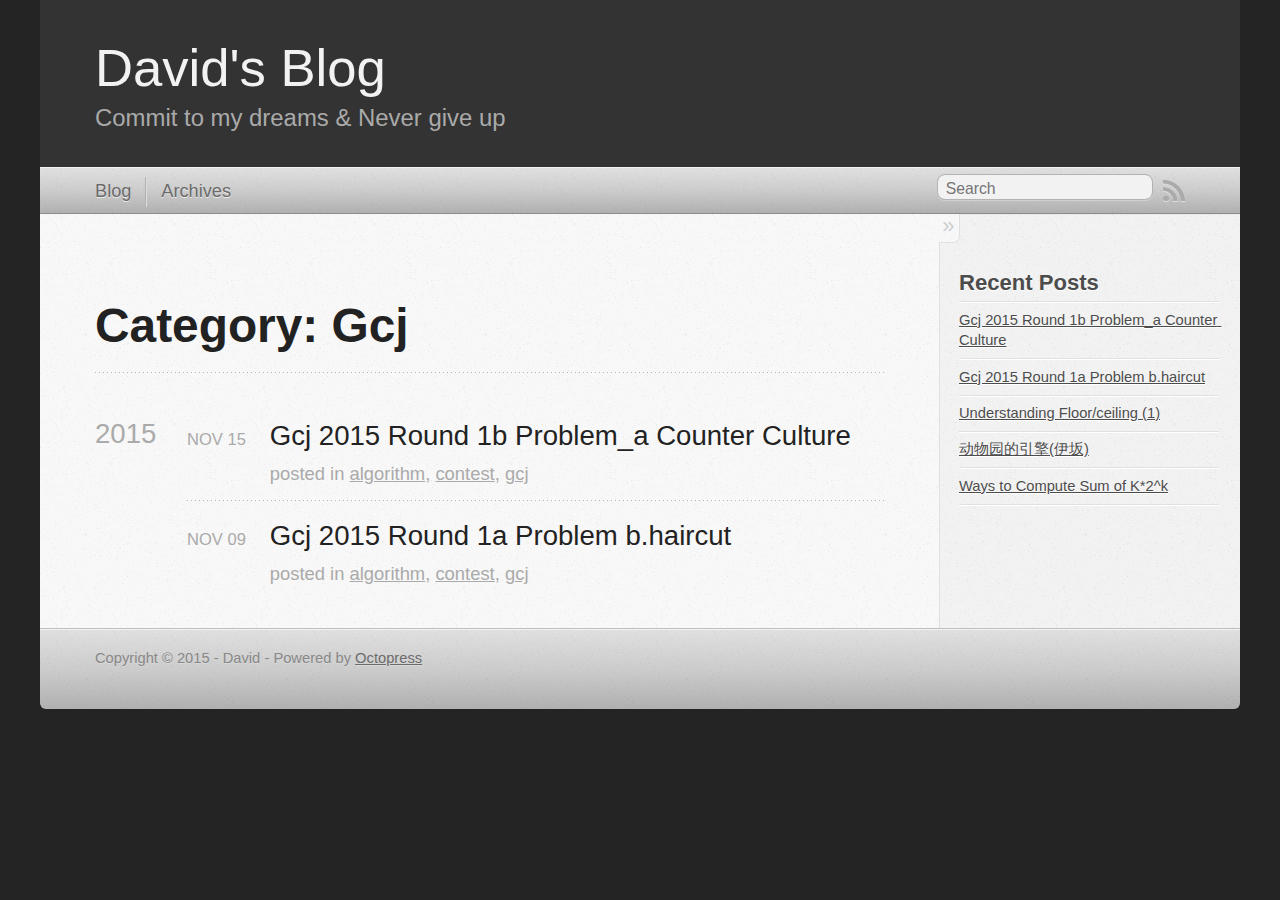
<file: blog/categories/gcj/index.html>
<!DOCTYPE html>
<!--[if IEMobile 7 ]><html class="no-js iem7"><![endif]-->
<!--[if lt IE 9]><html class="no-js lte-ie8"><![endif]-->
<!--[if (gt IE 8)|(gt IEMobile 7)|!(IEMobile)|!(IE)]><!--><html class="no-js" lang="en"><!--<![endif]-->
<head>
  <meta charset="utf-8">
  <title>Category: Gcj - David's Blog</title>
  <meta name="author" content="David">

  
  <meta name="description" content="Category: gcj">
  

  <!-- http://t.co/dKP3o1e -->
  <meta name="HandheldFriendly" content="True">
  <meta name="MobileOptimized" content="320">
  <meta name="viewport" content="width=device-width, initial-scale=1">

  
  <link rel="canonical" href="http://davidhuangdw.github.io/blog/categories/gcj/">
  <link href="/favicon.png" rel="icon">
  <link href="/stylesheets/screen.css" media="screen, projection" rel="stylesheet" type="text/css">
  <link href="/atom.xml" rel="alternate" title="David's Blog" type="application/atom+xml">
  <script src="/javascripts/modernizr-2.0.js"></script>
  <script src="//ajax.googleapis.com/ajax/libs/jquery/1.9.1/jquery.min.js"></script>
  <script>!window.jQuery && document.write(unescape('%3Cscript src="/javascripts/libs/jquery.min.js"%3E%3C/script%3E'))</script>
  <script src="/javascripts/octopress.js" type="text/javascript"></script>
  <!--Fonts from Google"s Web font directory at http://google.com/webfonts -->
<link href="//fonts.googleapis.com/css?family=PT+Serif:regular,italic,bold,bolditalic" rel="stylesheet" type="text/css">
<link href="//fonts.googleapis.com/css?family=PT+Sans:regular,italic,bold,bolditalic" rel="stylesheet" type="text/css">

  

</head>

<body   >
  <header role="banner"><hgroup>
  <h1><a href="/">David's Blog</a></h1>
  
    <h2>Commit to my dreams & Never give up</h2>
  
</hgroup>

</header>
  <nav role="navigation"><ul class="subscription" data-subscription="rss">
  <li><a href="/atom.xml" rel="subscribe-rss" title="subscribe via RSS">RSS</a></li>
  
</ul>
  
<form action="https://www.google.com/search" method="get">
  <fieldset role="search">
    <input type="hidden" name="sitesearch" value="davidhuangdw.github.io">
    <input class="search" type="text" name="q" results="0" placeholder="Search"/>
  </fieldset>
</form>
  
<ul class="main-navigation">
  <li><a href="/">Blog</a></li>
  <li><a href="/blog/archives">Archives</a></li>
</ul>

</nav>
  <div id="main">
    <div id="content">
      <div>
<article role="article">
  
  <header>
    <h1 class="entry-title">Category: Gcj</h1>
    
  </header>
  
  <div id="blog-archives" class="category">



  
  <h2>2015</h2>

<article>
  
<h1><a href="/blog/2015/11/15/gcj-2015-round-1b-a-dot-counter-culture/">Gcj 2015 Round 1b Problem_a Counter Culture</a></h1>
<time datetime="2015-11-15T11:49:56+08:00" pubdate><span class='month'>Nov</span> <span class='day'>15</span> <span class='year'>2015</span></time>

<footer>
  <span class="categories">posted in <a class='category' href='/blog/categories/algorithm/'>algorithm</a>, <a class='category' href='/blog/categories/contest/'>contest</a>, <a class='category' href='/blog/categories/gcj/'>gcj</a></span>
</footer>


</article>



<article>
  
<h1><a href="/blog/2015/11/09/gcj-2015-round-1a-b-dot-haircut/">Gcj 2015 Round 1a Problem b.haircut</a></h1>
<time datetime="2015-11-09T17:52:06+08:00" pubdate><span class='month'>Nov</span> <span class='day'>09</span> <span class='year'>2015</span></time>

<footer>
  <span class="categories">posted in <a class='category' href='/blog/categories/algorithm/'>algorithm</a>, <a class='category' href='/blog/categories/contest/'>contest</a>, <a class='category' href='/blog/categories/gcj/'>gcj</a></span>
</footer>


</article>

</div>

  
</article>

</div>

<aside class="sidebar">
  
    <section>
  <h1>Recent Posts</h1>
  <ul id="recent_posts">
    
      <li class="post">
        <a href="/blog/2015/11/15/gcj-2015-round-1b-a-dot-counter-culture/">Gcj 2015 Round 1b Problem_a Counter Culture</a>
      </li>
    
      <li class="post">
        <a href="/blog/2015/11/09/gcj-2015-round-1a-b-dot-haircut/">Gcj 2015 Round 1a Problem b.haircut</a>
      </li>
    
      <li class="post">
        <a href="/blog/2015/11/08/understanding-floor-slash-ceiling-1/">Understanding Floor/ceiling (1)</a>
      </li>
    
      <li class="post">
        <a href="/blog/2015/11/03/dong-wu-yuan-de-yin-qing-yi-ban/">动物园的引擎(伊坂)</a>
      </li>
    
      <li class="post">
        <a href="/blog/2015/10/31/ways-to-compute-sum-of-k-star-2-k/">Ways to Compute Sum of K*2^k</a>
      </li>
    
  </ul>
</section>





  
</aside>


    </div>
  </div>
  <footer role="contentinfo"><p>
  Copyright &copy; 2015 - David -
  <span class="credit">Powered by <a href="http://octopress.org">Octopress</a></span>
</p>

<!-- mathjax config similar to math.stackexchange -->
<script type="text/x-mathjax-config">
MathJax.Hub.Config({
  jax: ["input/TeX", "output/HTML-CSS"],
  tex2jax: {
    inlineMath: [ ['$', '$'] ],
    displayMath: [ ['$$', '$$']],
    processEscapes: true,
    skipTags: ['script', 'noscript', 'style', 'textarea', 'pre', 'code']
  },
  messageStyle: "none",
  "HTML-CSS": { preferredFont: "TeX", availableFonts: ["STIX","TeX"] }
});
</script>
<script src="http://cdn.mathjax.org/mathjax/latest/MathJax.js?config=TeX-AMS_HTML" type="text/javascript"></script>
</footer>
  







  <script type="text/javascript">
    (function(){
      var twitterWidgets = document.createElement('script');
      twitterWidgets.type = 'text/javascript';
      twitterWidgets.async = true;
      twitterWidgets.src = '//platform.twitter.com/widgets.js';
      document.getElementsByTagName('head')[0].appendChild(twitterWidgets);
    })();
  </script>





</body>
</html>
</file>
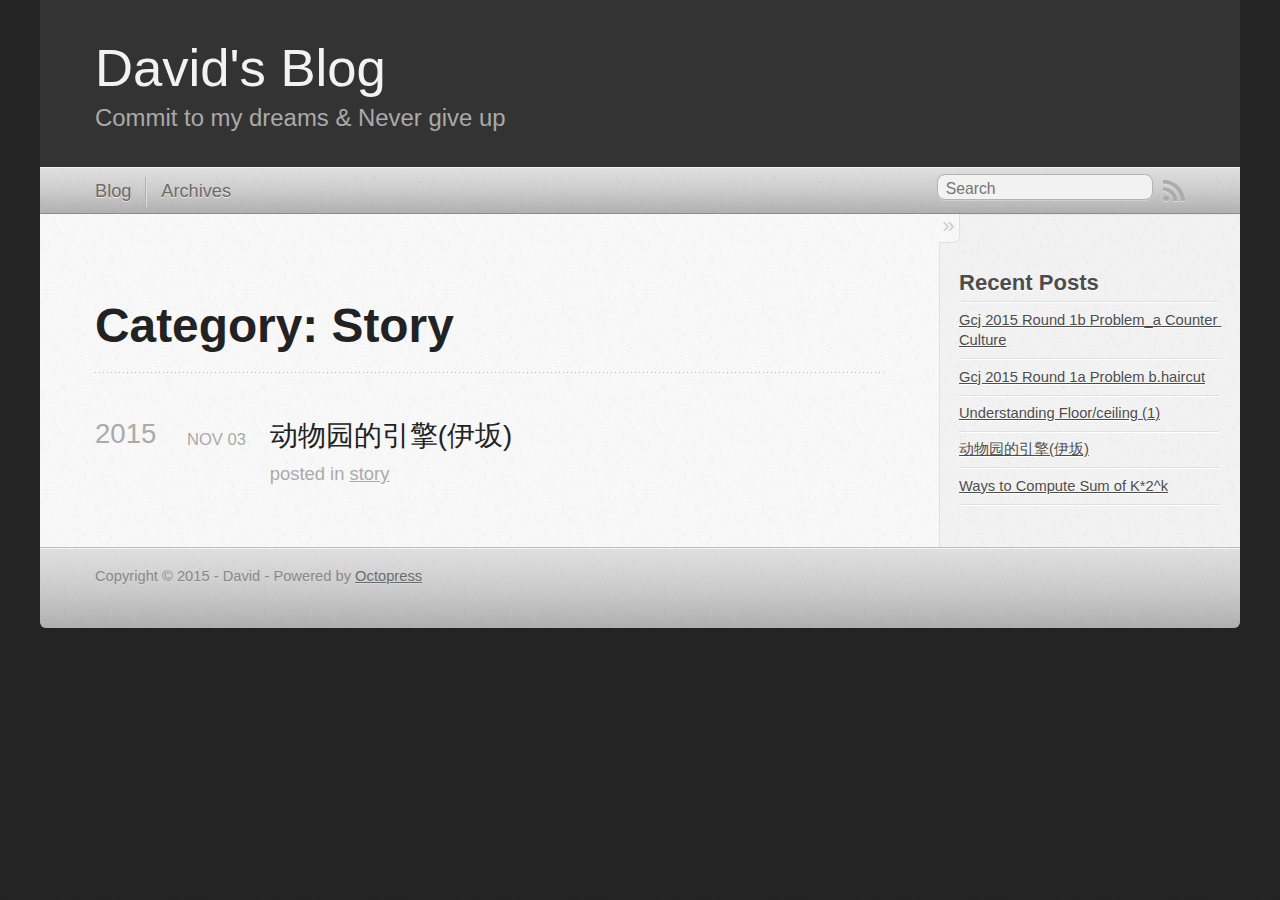
<file: blog/categories/story/index.html>
<!DOCTYPE html>
<!--[if IEMobile 7 ]><html class="no-js iem7"><![endif]-->
<!--[if lt IE 9]><html class="no-js lte-ie8"><![endif]-->
<!--[if (gt IE 8)|(gt IEMobile 7)|!(IEMobile)|!(IE)]><!--><html class="no-js" lang="en"><!--<![endif]-->
<head>
  <meta charset="utf-8">
  <title>Category: Story - David's Blog</title>
  <meta name="author" content="David">

  
  <meta name="description" content="Category: story">
  

  <!-- http://t.co/dKP3o1e -->
  <meta name="HandheldFriendly" content="True">
  <meta name="MobileOptimized" content="320">
  <meta name="viewport" content="width=device-width, initial-scale=1">

  
  <link rel="canonical" href="http://davidhuangdw.github.io/blog/categories/story/">
  <link href="/favicon.png" rel="icon">
  <link href="/stylesheets/screen.css" media="screen, projection" rel="stylesheet" type="text/css">
  <link href="/atom.xml" rel="alternate" title="David's Blog" type="application/atom+xml">
  <script src="/javascripts/modernizr-2.0.js"></script>
  <script src="//ajax.googleapis.com/ajax/libs/jquery/1.9.1/jquery.min.js"></script>
  <script>!window.jQuery && document.write(unescape('%3Cscript src="/javascripts/libs/jquery.min.js"%3E%3C/script%3E'))</script>
  <script src="/javascripts/octopress.js" type="text/javascript"></script>
  <!--Fonts from Google"s Web font directory at http://google.com/webfonts -->
<link href="//fonts.googleapis.com/css?family=PT+Serif:regular,italic,bold,bolditalic" rel="stylesheet" type="text/css">
<link href="//fonts.googleapis.com/css?family=PT+Sans:regular,italic,bold,bolditalic" rel="stylesheet" type="text/css">

  

</head>

<body   >
  <header role="banner"><hgroup>
  <h1><a href="/">David's Blog</a></h1>
  
    <h2>Commit to my dreams & Never give up</h2>
  
</hgroup>

</header>
  <nav role="navigation"><ul class="subscription" data-subscription="rss">
  <li><a href="/atom.xml" rel="subscribe-rss" title="subscribe via RSS">RSS</a></li>
  
</ul>
  
<form action="https://www.google.com/search" method="get">
  <fieldset role="search">
    <input type="hidden" name="sitesearch" value="davidhuangdw.github.io">
    <input class="search" type="text" name="q" results="0" placeholder="Search"/>
  </fieldset>
</form>
  
<ul class="main-navigation">
  <li><a href="/">Blog</a></li>
  <li><a href="/blog/archives">Archives</a></li>
</ul>

</nav>
  <div id="main">
    <div id="content">
      <div>
<article role="article">
  
  <header>
    <h1 class="entry-title">Category: Story</h1>
    
  </header>
  
  <div id="blog-archives" class="category">



  
  <h2>2015</h2>

<article>
  
<h1><a href="/blog/2015/11/03/dong-wu-yuan-de-yin-qing-yi-ban/">动物园的引擎(伊坂)</a></h1>
<time datetime="2015-11-03T19:28:48+08:00" pubdate><span class='month'>Nov</span> <span class='day'>03</span> <span class='year'>2015</span></time>

<footer>
  <span class="categories">posted in <a class='category' href='/blog/categories/story/'>story</a></span>
</footer>


</article>

</div>

  
</article>

</div>

<aside class="sidebar">
  
    <section>
  <h1>Recent Posts</h1>
  <ul id="recent_posts">
    
      <li class="post">
        <a href="/blog/2015/11/15/gcj-2015-round-1b-a-dot-counter-culture/">Gcj 2015 Round 1b Problem_a Counter Culture</a>
      </li>
    
      <li class="post">
        <a href="/blog/2015/11/09/gcj-2015-round-1a-b-dot-haircut/">Gcj 2015 Round 1a Problem b.haircut</a>
      </li>
    
      <li class="post">
        <a href="/blog/2015/11/08/understanding-floor-slash-ceiling-1/">Understanding Floor/ceiling (1)</a>
      </li>
    
      <li class="post">
        <a href="/blog/2015/11/03/dong-wu-yuan-de-yin-qing-yi-ban/">动物园的引擎(伊坂)</a>
      </li>
    
      <li class="post">
        <a href="/blog/2015/10/31/ways-to-compute-sum-of-k-star-2-k/">Ways to Compute Sum of K*2^k</a>
      </li>
    
  </ul>
</section>





  
</aside>


    </div>
  </div>
  <footer role="contentinfo"><p>
  Copyright &copy; 2015 - David -
  <span class="credit">Powered by <a href="http://octopress.org">Octopress</a></span>
</p>

<!-- mathjax config similar to math.stackexchange -->
<script type="text/x-mathjax-config">
MathJax.Hub.Config({
  jax: ["input/TeX", "output/HTML-CSS"],
  tex2jax: {
    inlineMath: [ ['$', '$'] ],
    displayMath: [ ['$$', '$$']],
    processEscapes: true,
    skipTags: ['script', 'noscript', 'style', 'textarea', 'pre', 'code']
  },
  messageStyle: "none",
  "HTML-CSS": { preferredFont: "TeX", availableFonts: ["STIX","TeX"] }
});
</script>
<script src="http://cdn.mathjax.org/mathjax/latest/MathJax.js?config=TeX-AMS_HTML" type="text/javascript"></script>
</footer>
  







  <script type="text/javascript">
    (function(){
      var twitterWidgets = document.createElement('script');
      twitterWidgets.type = 'text/javascript';
      twitterWidgets.async = true;
      twitterWidgets.src = '//platform.twitter.com/widgets.js';
      document.getElementsByTagName('head')[0].appendChild(twitterWidgets);
    })();
  </script>





</body>
</html>
</file>
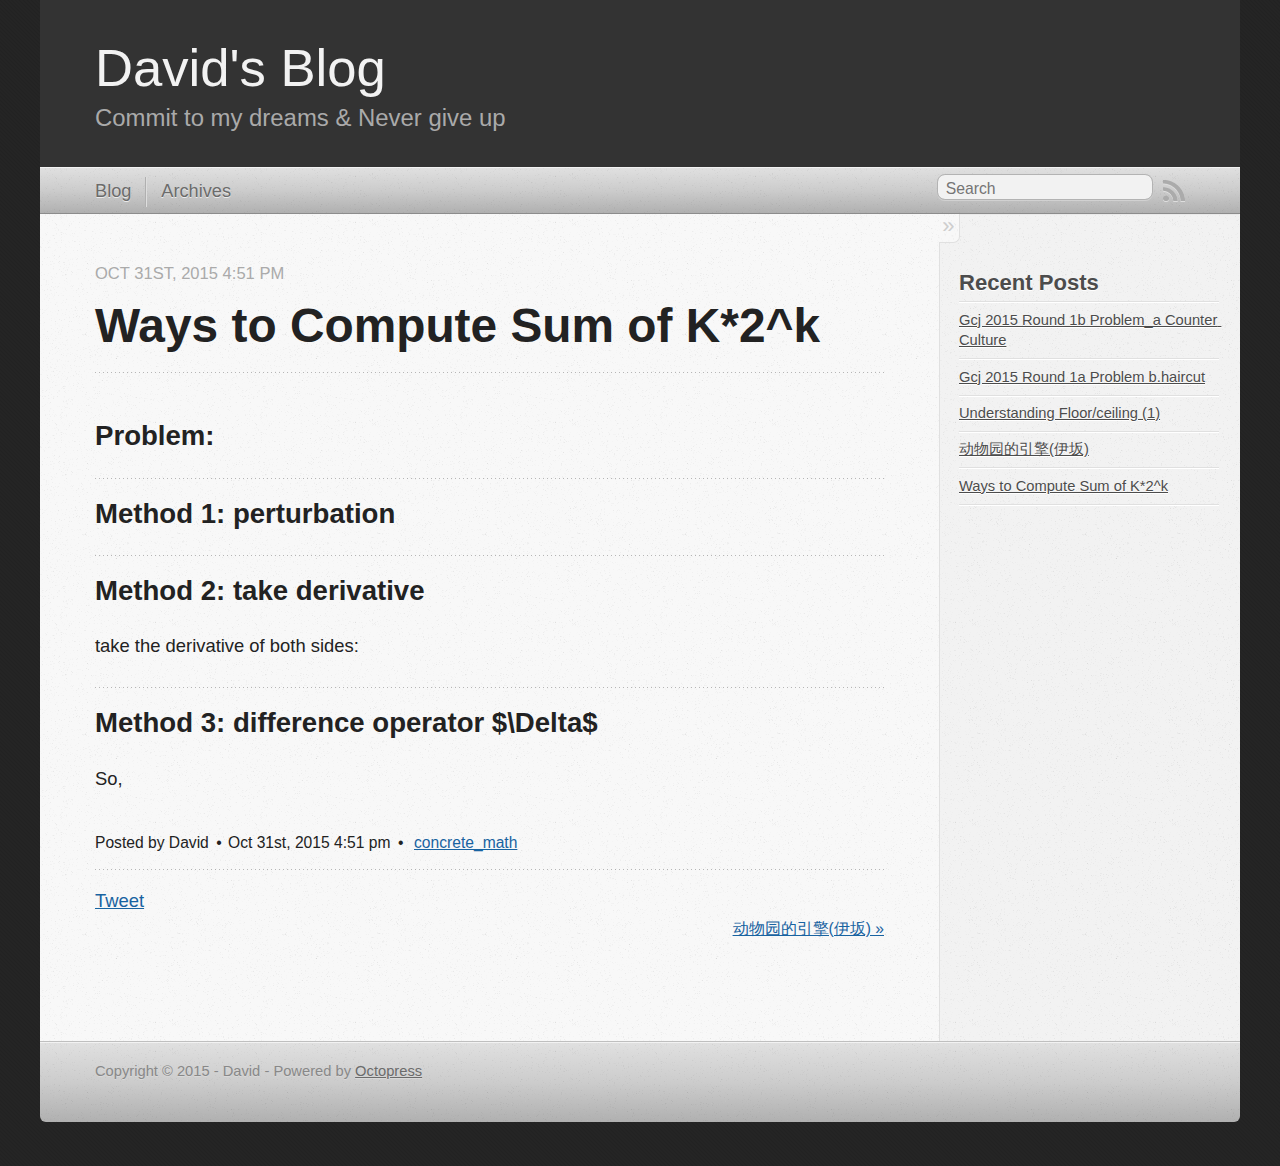
<file: blog/2015/10/31/ways-to-compute-sum-of-k-star-2-k/index.html>
<!DOCTYPE html>
<!--[if IEMobile 7 ]><html class="no-js iem7"><![endif]-->
<!--[if lt IE 9]><html class="no-js lte-ie8"><![endif]-->
<!--[if (gt IE 8)|(gt IEMobile 7)|!(IEMobile)|!(IE)]><!--><html class="no-js" lang="en"><!--<![endif]-->
<head>
  <meta charset="utf-8">
  <title>Ways to Compute Sum of K*2^k - David's Blog</title>
  <meta name="author" content="David">

  
  <meta name="description" content="Problem: Method 1: perturbation Method 2: take derivative take the derivative of both sides: Method 3: difference operator $\Delta$ So, ">
  

  <!-- http://t.co/dKP3o1e -->
  <meta name="HandheldFriendly" content="True">
  <meta name="MobileOptimized" content="320">
  <meta name="viewport" content="width=device-width, initial-scale=1">

  
  <link rel="canonical" href="http://davidhuangdw.github.io/blog/2015/10/31/ways-to-compute-sum-of-k-star-2-k/">
  <link href="/favicon.png" rel="icon">
  <link href="/stylesheets/screen.css" media="screen, projection" rel="stylesheet" type="text/css">
  <link href="/atom.xml" rel="alternate" title="David's Blog" type="application/atom+xml">
  <script src="/javascripts/modernizr-2.0.js"></script>
  <script src="//ajax.googleapis.com/ajax/libs/jquery/1.9.1/jquery.min.js"></script>
  <script>!window.jQuery && document.write(unescape('%3Cscript src="/javascripts/libs/jquery.min.js"%3E%3C/script%3E'))</script>
  <script src="/javascripts/octopress.js" type="text/javascript"></script>
  <!--Fonts from Google"s Web font directory at http://google.com/webfonts -->
<link href="//fonts.googleapis.com/css?family=PT+Serif:regular,italic,bold,bolditalic" rel="stylesheet" type="text/css">
<link href="//fonts.googleapis.com/css?family=PT+Sans:regular,italic,bold,bolditalic" rel="stylesheet" type="text/css">

  

</head>

<body   >
  <header role="banner"><hgroup>
  <h1><a href="/">David's Blog</a></h1>
  
    <h2>Commit to my dreams & Never give up</h2>
  
</hgroup>

</header>
  <nav role="navigation"><ul class="subscription" data-subscription="rss">
  <li><a href="/atom.xml" rel="subscribe-rss" title="subscribe via RSS">RSS</a></li>
  
</ul>
  
<form action="https://www.google.com/search" method="get">
  <fieldset role="search">
    <input type="hidden" name="sitesearch" value="davidhuangdw.github.io">
    <input class="search" type="text" name="q" results="0" placeholder="Search"/>
  </fieldset>
</form>
  
<ul class="main-navigation">
  <li><a href="/">Blog</a></li>
  <li><a href="/blog/archives">Archives</a></li>
</ul>

</nav>
  <div id="main">
    <div id="content">
      <div>
<article class="hentry" role="article">
  
  <header>
    
      <h1 class="entry-title">Ways to Compute Sum of K*2^k</h1>
    
    
      <p class="meta">
        




<time class='entry-date' datetime='2015-10-31T16:51:15+08:00'><span class='date'><span class='date-month'>Oct</span> <span class='date-day'>31</span><span class='date-suffix'>st</span>, <span class='date-year'>2015</span></span> <span class='time'>4:51 pm</span></time>
        
      </p>
    
  </header>


<div class="entry-content"><h2 id="problem">Problem:</h2>
<p><script type="math/tex">S_{n} = \sum_{k=0}^{n} k*2^{k}</script></p>

<h2 id="method-1-perturbation">Method 1: perturbation</h2>

<script type="math/tex; mode=display">% <![CDATA[
\begin{align}
S_{n+1}
&= S_{n} + (n+1) \cdot 2^{n+1}  \\
&= 0 + \sum_{k=1}^{n+1} k \cdot 2^{k} \\
&= 0 + \sum_{k=0}^{n} (k+1) \cdot 2^{k+1} \\
&= 2\cdot S_{n} + \sum_0^n 2^{k+1} \\
&= 2\cdot S_{n} + 2^{n+2} - 2 \\
\end{align} %]]></script>

<script type="math/tex; mode=display">S_{n} = (n-1) \cdot 2^{n+1} - 2</script>

<h2 id="method-2-take-derivative">Method 2: take derivative</h2>

<!-- more -->

<script type="math/tex; mode=display">\sum_{0}^{n} x^{k} = \frac{x^{n+1}-1}{x-1}</script>

<p>take the derivative of both sides:</p>

<script type="math/tex; mode=display">\sum_{0}^{n} k\cdot x^{k-1}
= \frac{...}{(x-1)^2}
= \frac{1 - (n+1)\cdot x^n + n\cdot x^{n+1} } {(x-1)^2}</script>

<h2 id="method-3-difference-operator-delta">Method 3: difference operator $\Delta$</h2>

<script type="math/tex; mode=display">% <![CDATA[
\begin{align}
\sum x \cdot 2^x
&= x\cdot 2^x - \sum 1 \cdot 2^{x+1} \\
&= x\cdot 2^x - 2^{x+1} + C
\end{align} %]]></script>

<p>So,</p>

<script type="math/tex; mode=display">% <![CDATA[
\begin{align}
\sum_{0}^{n} k \cdot 2^k
&= x\cdot 2^x - 2^{x+1} \mid_{0}^{n+1} \\
&= (n-1) \cdot 2^{n+1} - 2
\end{align} %]]></script>
</div>


  <footer>
    <p class="meta">
      
  

<span class="byline author vcard">Posted by <span class="fn">David</span></span>

      




<time class='entry-date' datetime='2015-10-31T16:51:15+08:00'><span class='date'><span class='date-month'>Oct</span> <span class='date-day'>31</span><span class='date-suffix'>st</span>, <span class='date-year'>2015</span></span> <span class='time'>4:51 pm</span></time>
      

<span class="categories">
  
    <a class='category' href='/blog/categories/concrete-math/'>concrete_math</a>
  
</span>


    </p>
    
      <div class="sharing">
  
  <a href="//twitter.com/share" class="twitter-share-button" data-url="http://davidhuangdw.github.io/blog/2015/10/31/ways-to-compute-sum-of-k-star-2-k/" data-via="" data-counturl="http://davidhuangdw.github.io/blog/2015/10/31/ways-to-compute-sum-of-k-star-2-k/" >Tweet</a>
  
  
  
</div>

    
    <p class="meta">
      
      
        <a class="basic-alignment right" href="/blog/2015/11/03/dong-wu-yuan-de-yin-qing-yi-ban/" title="Next Post: 动物园的引擎(伊坂)">动物园的引擎(伊坂) &raquo;</a>
      
    </p>
  </footer>
</article>

</div>

<aside class="sidebar">
  
    <section>
  <h1>Recent Posts</h1>
  <ul id="recent_posts">
    
      <li class="post">
        <a href="/blog/2015/11/15/gcj-2015-round-1b-a-dot-counter-culture/">Gcj 2015 Round 1b Problem_a Counter Culture</a>
      </li>
    
      <li class="post">
        <a href="/blog/2015/11/09/gcj-2015-round-1a-b-dot-haircut/">Gcj 2015 Round 1a Problem b.haircut</a>
      </li>
    
      <li class="post">
        <a href="/blog/2015/11/08/understanding-floor-slash-ceiling-1/">Understanding Floor/ceiling (1)</a>
      </li>
    
      <li class="post">
        <a href="/blog/2015/11/03/dong-wu-yuan-de-yin-qing-yi-ban/">动物园的引擎(伊坂)</a>
      </li>
    
      <li class="post">
        <a href="/blog/2015/10/31/ways-to-compute-sum-of-k-star-2-k/">Ways to Compute Sum of K*2^k</a>
      </li>
    
  </ul>
</section>





  
</aside>


    </div>
  </div>
  <footer role="contentinfo"><p>
  Copyright &copy; 2015 - David -
  <span class="credit">Powered by <a href="http://octopress.org">Octopress</a></span>
</p>

<!-- mathjax config similar to math.stackexchange -->
<script type="text/x-mathjax-config">
MathJax.Hub.Config({
  jax: ["input/TeX", "output/HTML-CSS"],
  tex2jax: {
    inlineMath: [ ['$', '$'] ],
    displayMath: [ ['$$', '$$']],
    processEscapes: true,
    skipTags: ['script', 'noscript', 'style', 'textarea', 'pre', 'code']
  },
  messageStyle: "none",
  "HTML-CSS": { preferredFont: "TeX", availableFonts: ["STIX","TeX"] }
});
</script>
<script src="http://cdn.mathjax.org/mathjax/latest/MathJax.js?config=TeX-AMS_HTML" type="text/javascript"></script>
</footer>
  







  <script type="text/javascript">
    (function(){
      var twitterWidgets = document.createElement('script');
      twitterWidgets.type = 'text/javascript';
      twitterWidgets.async = true;
      twitterWidgets.src = '//platform.twitter.com/widgets.js';
      document.getElementsByTagName('head')[0].appendChild(twitterWidgets);
    })();
  </script>





</body>
</html>
</file>
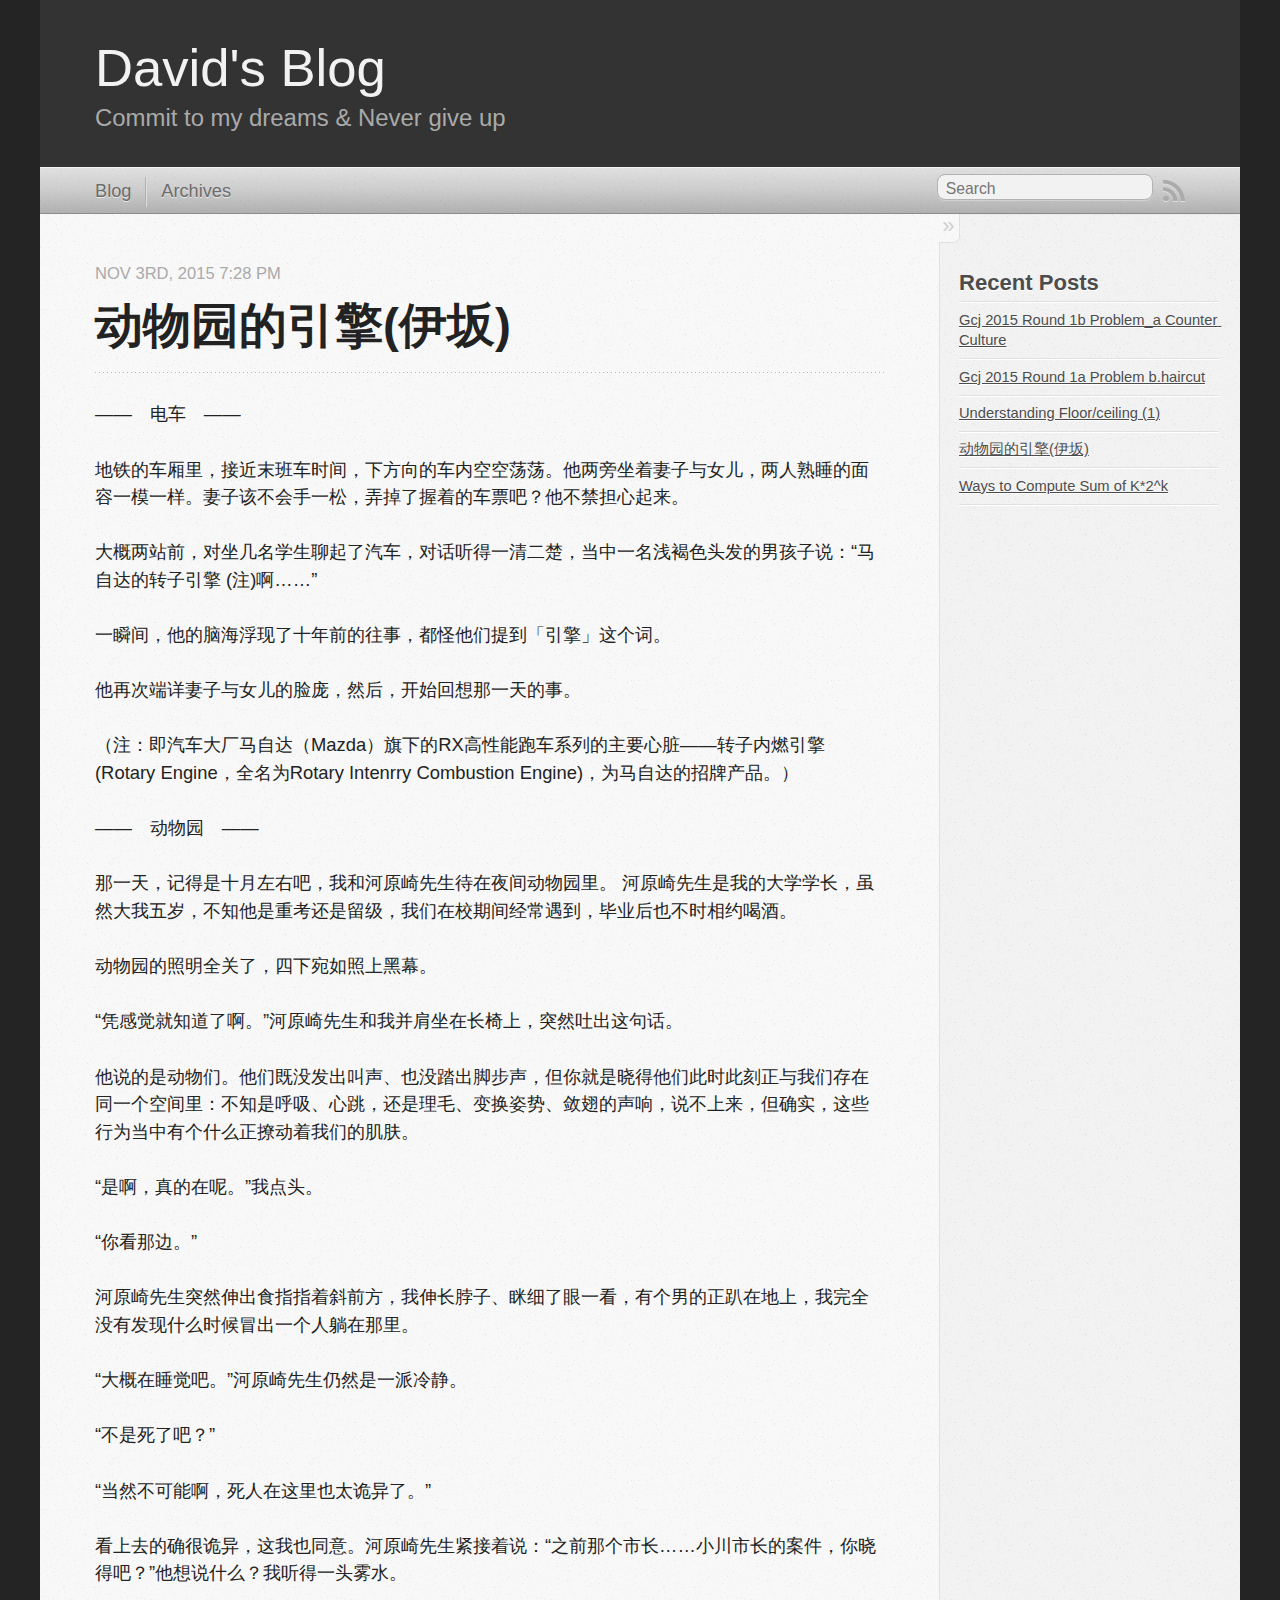
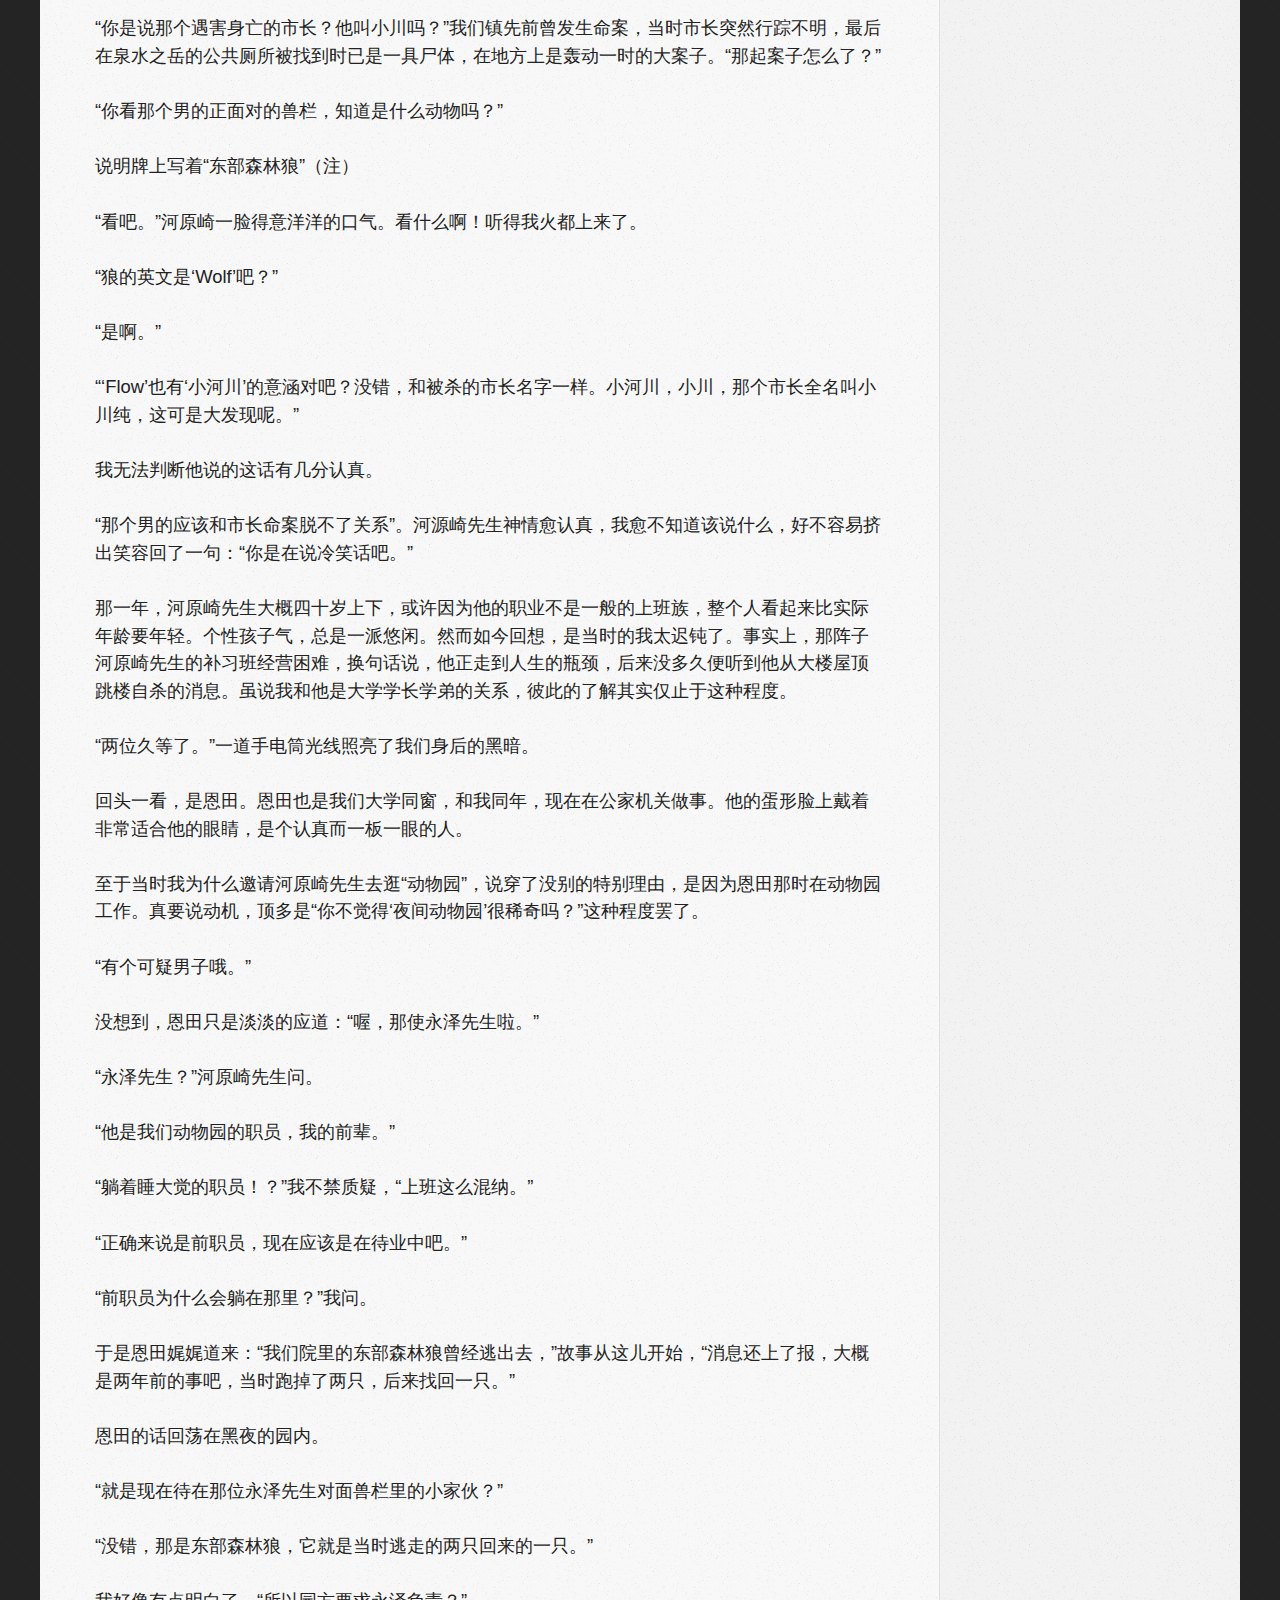
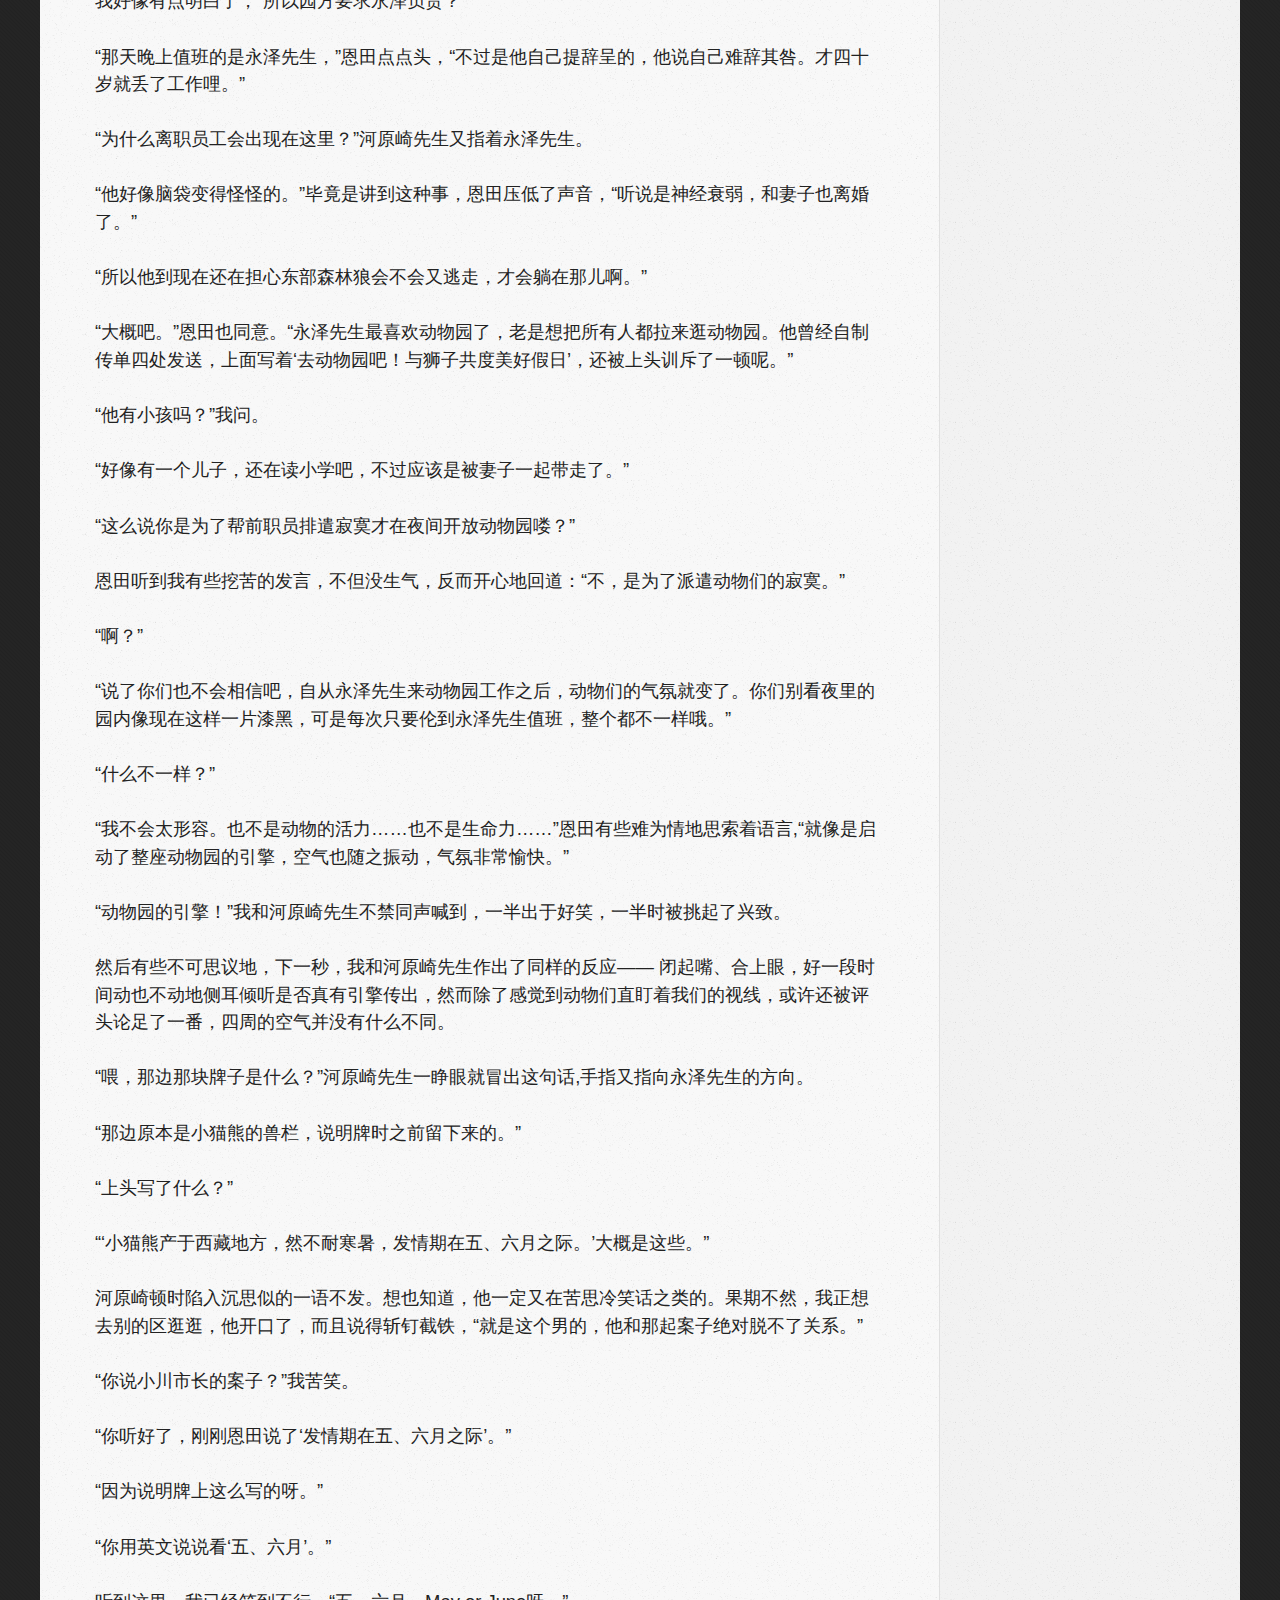
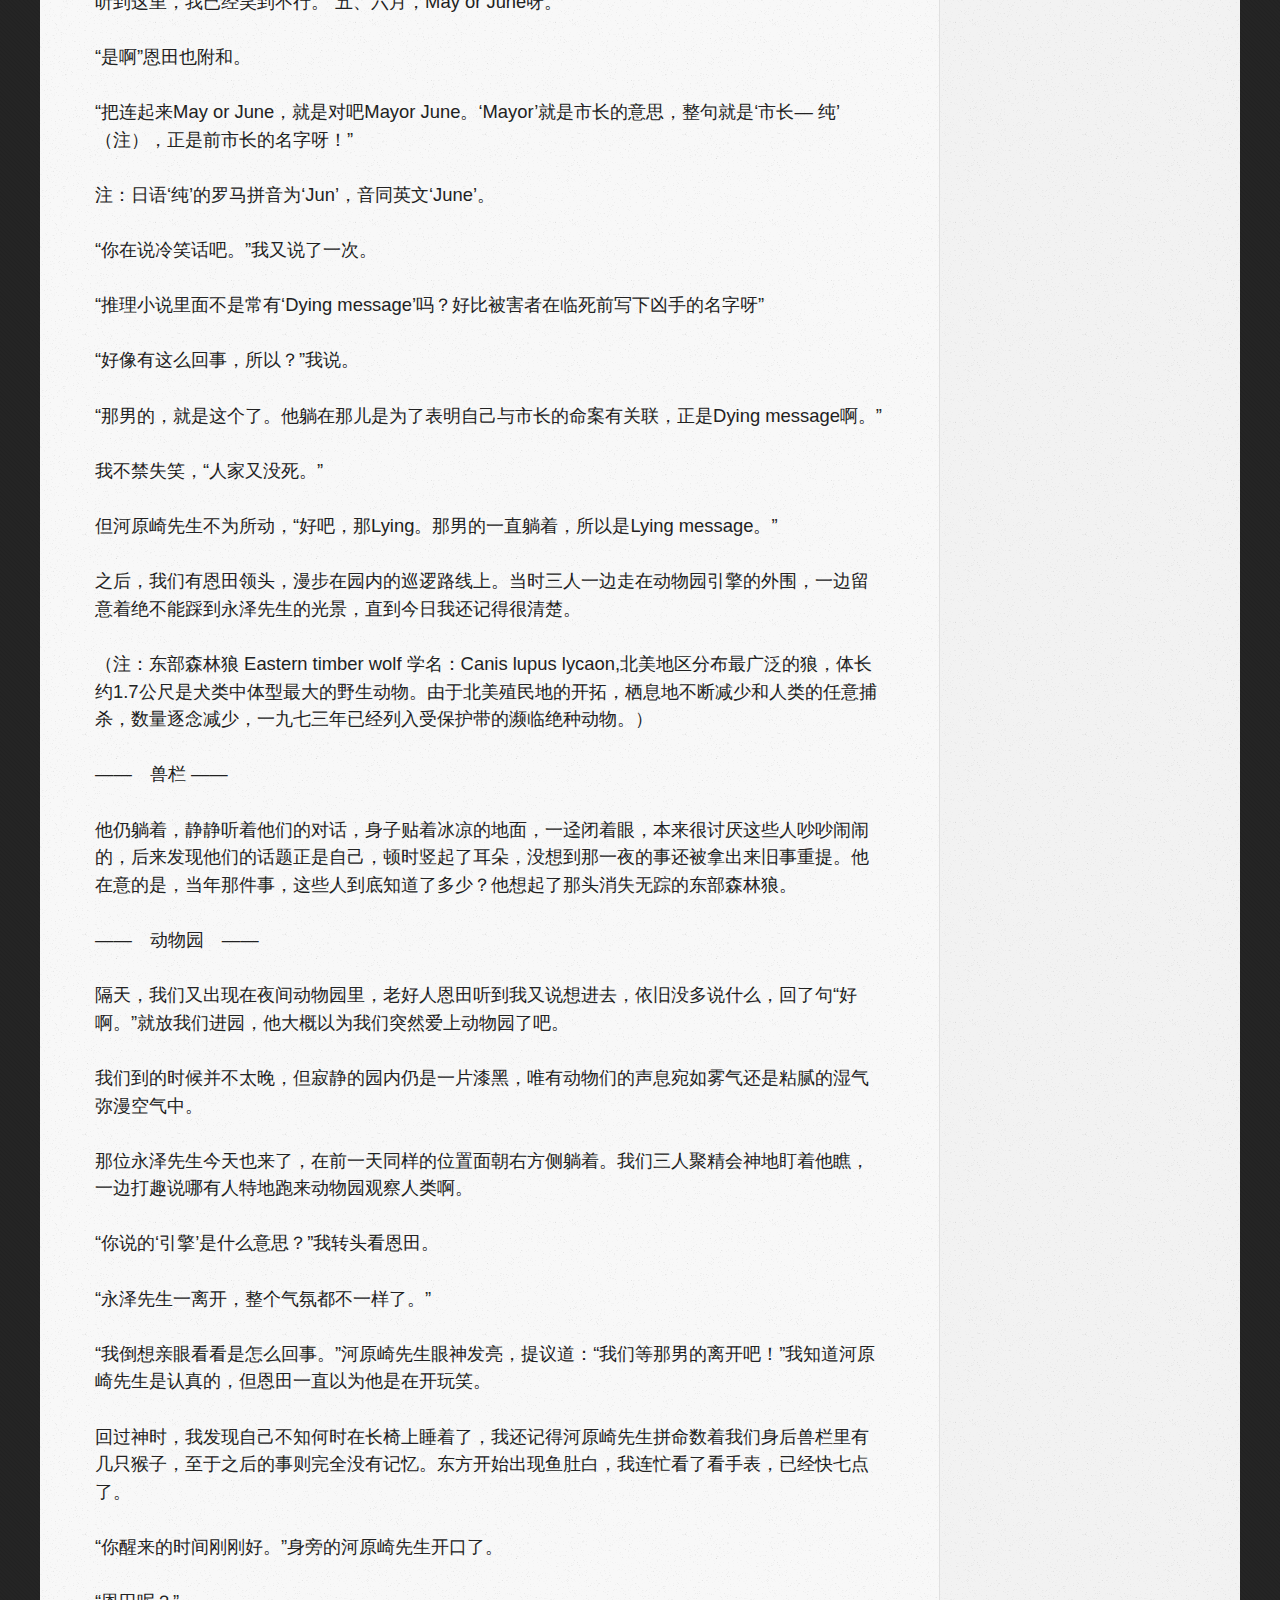
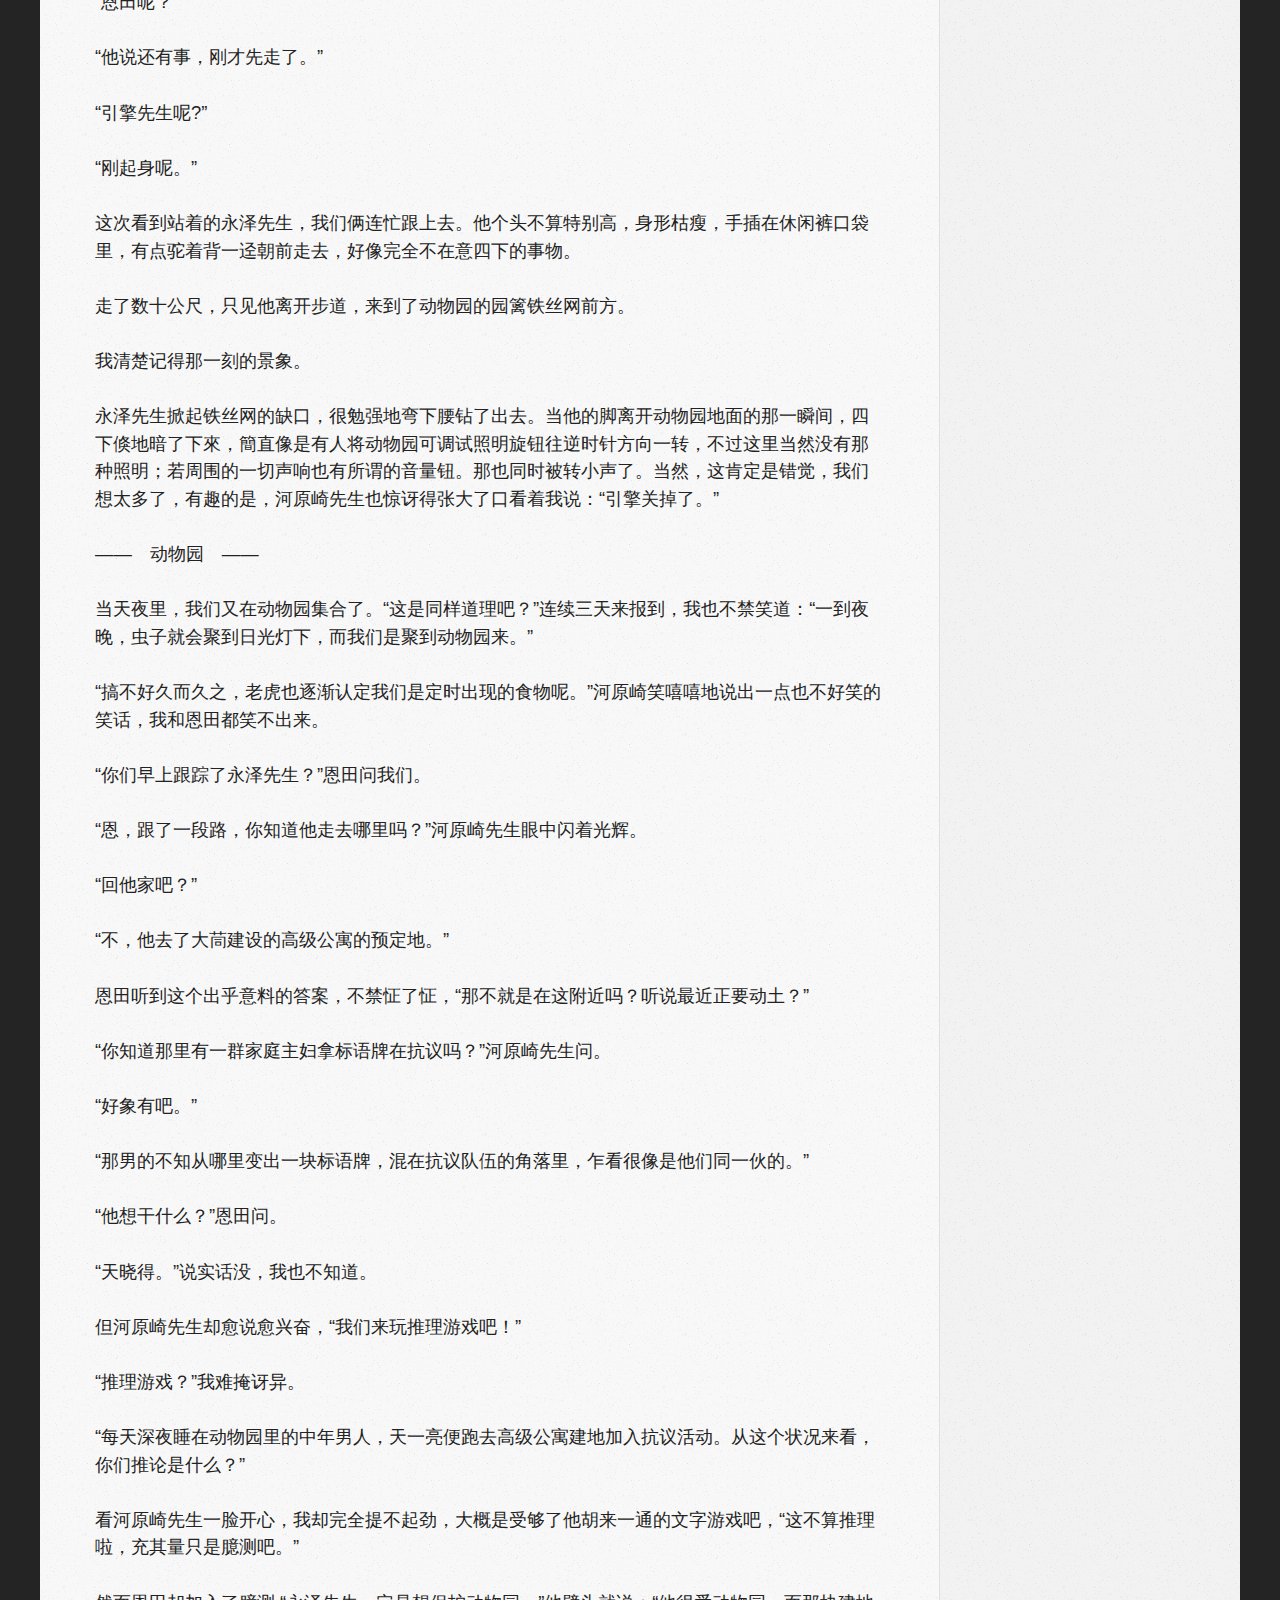
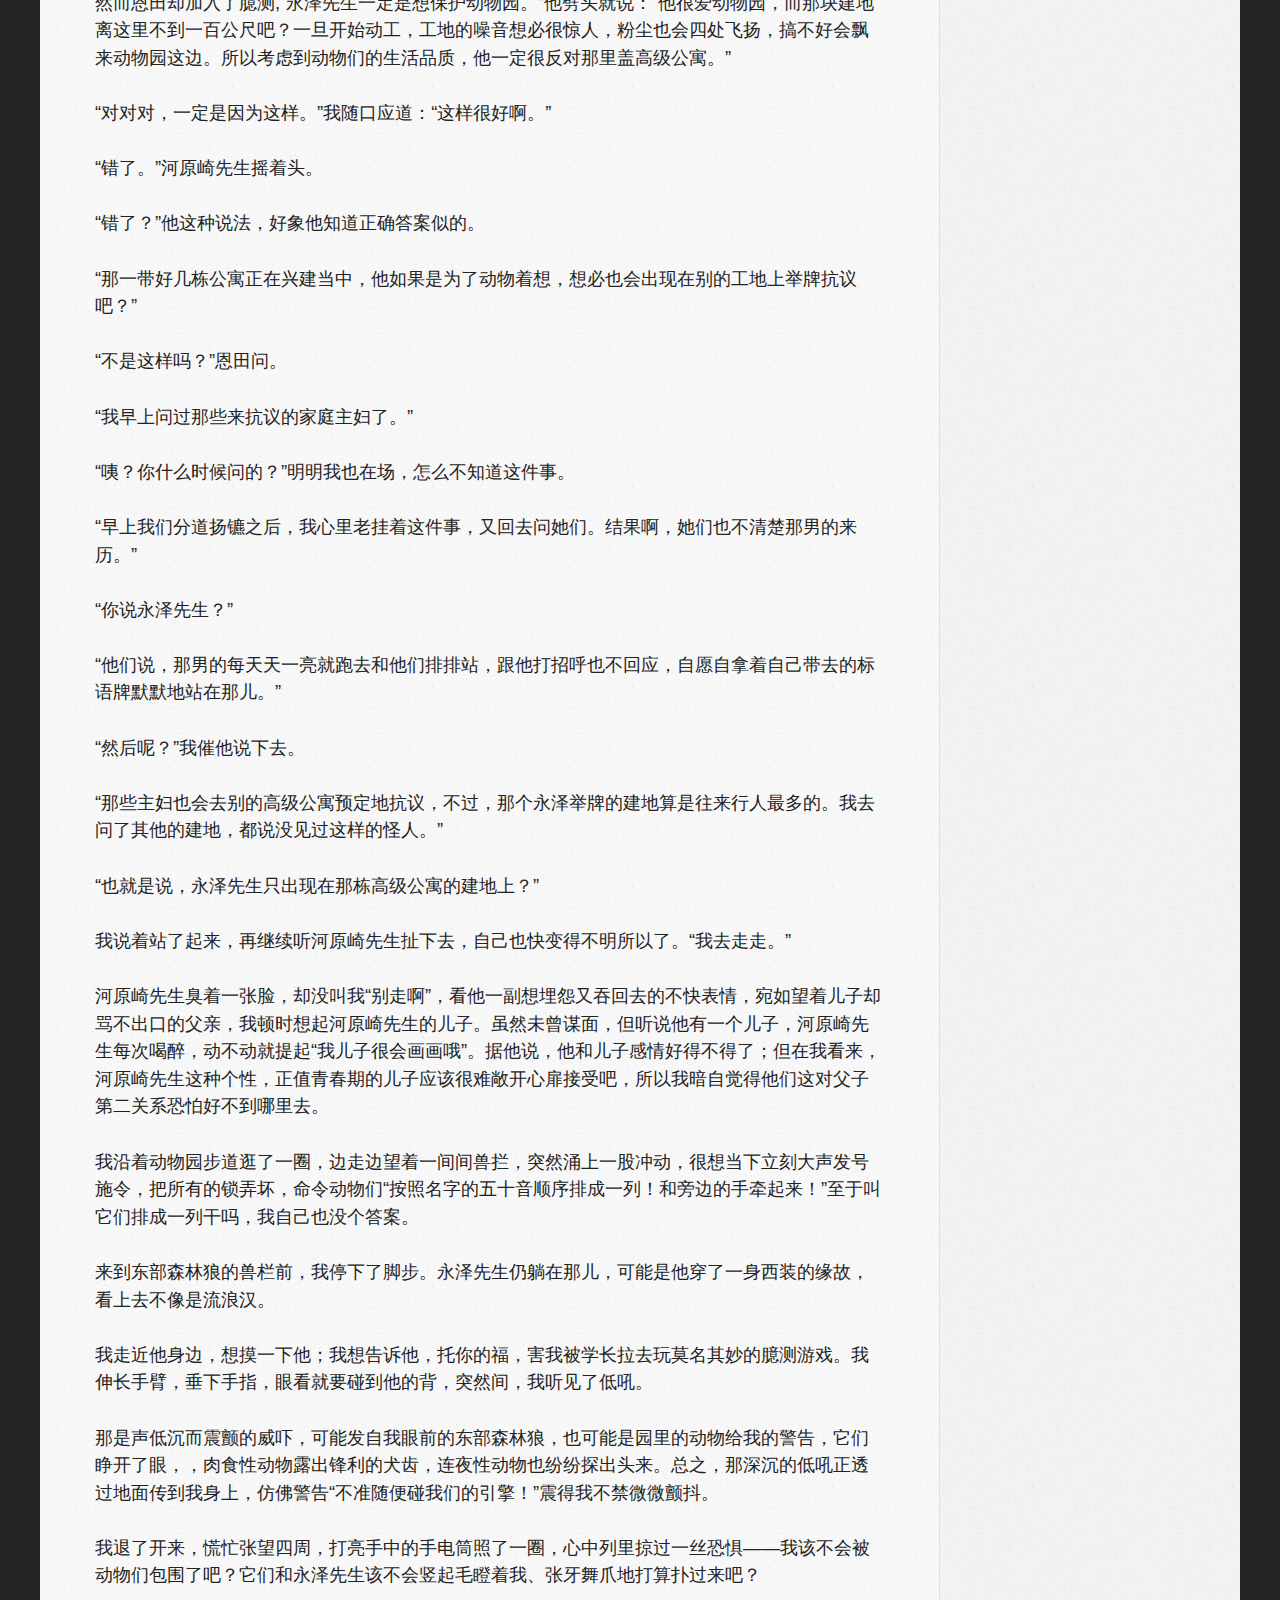
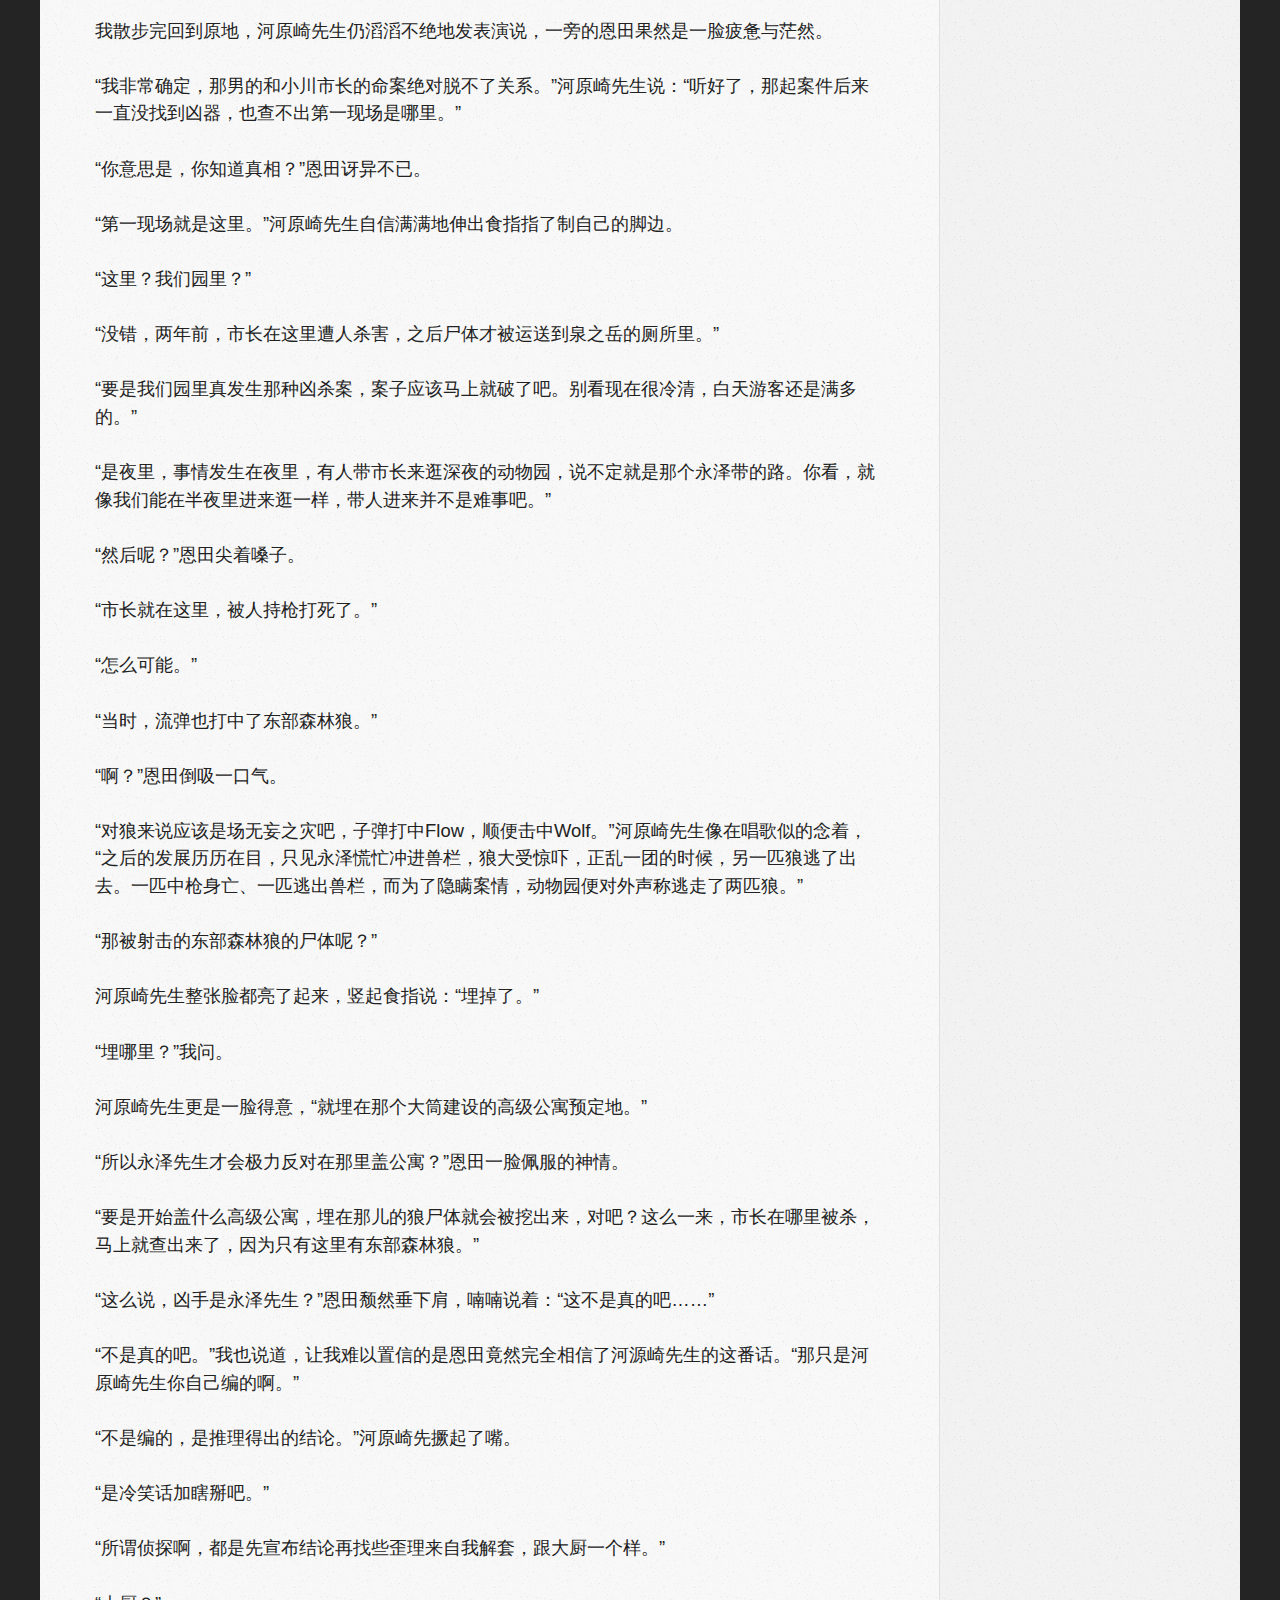
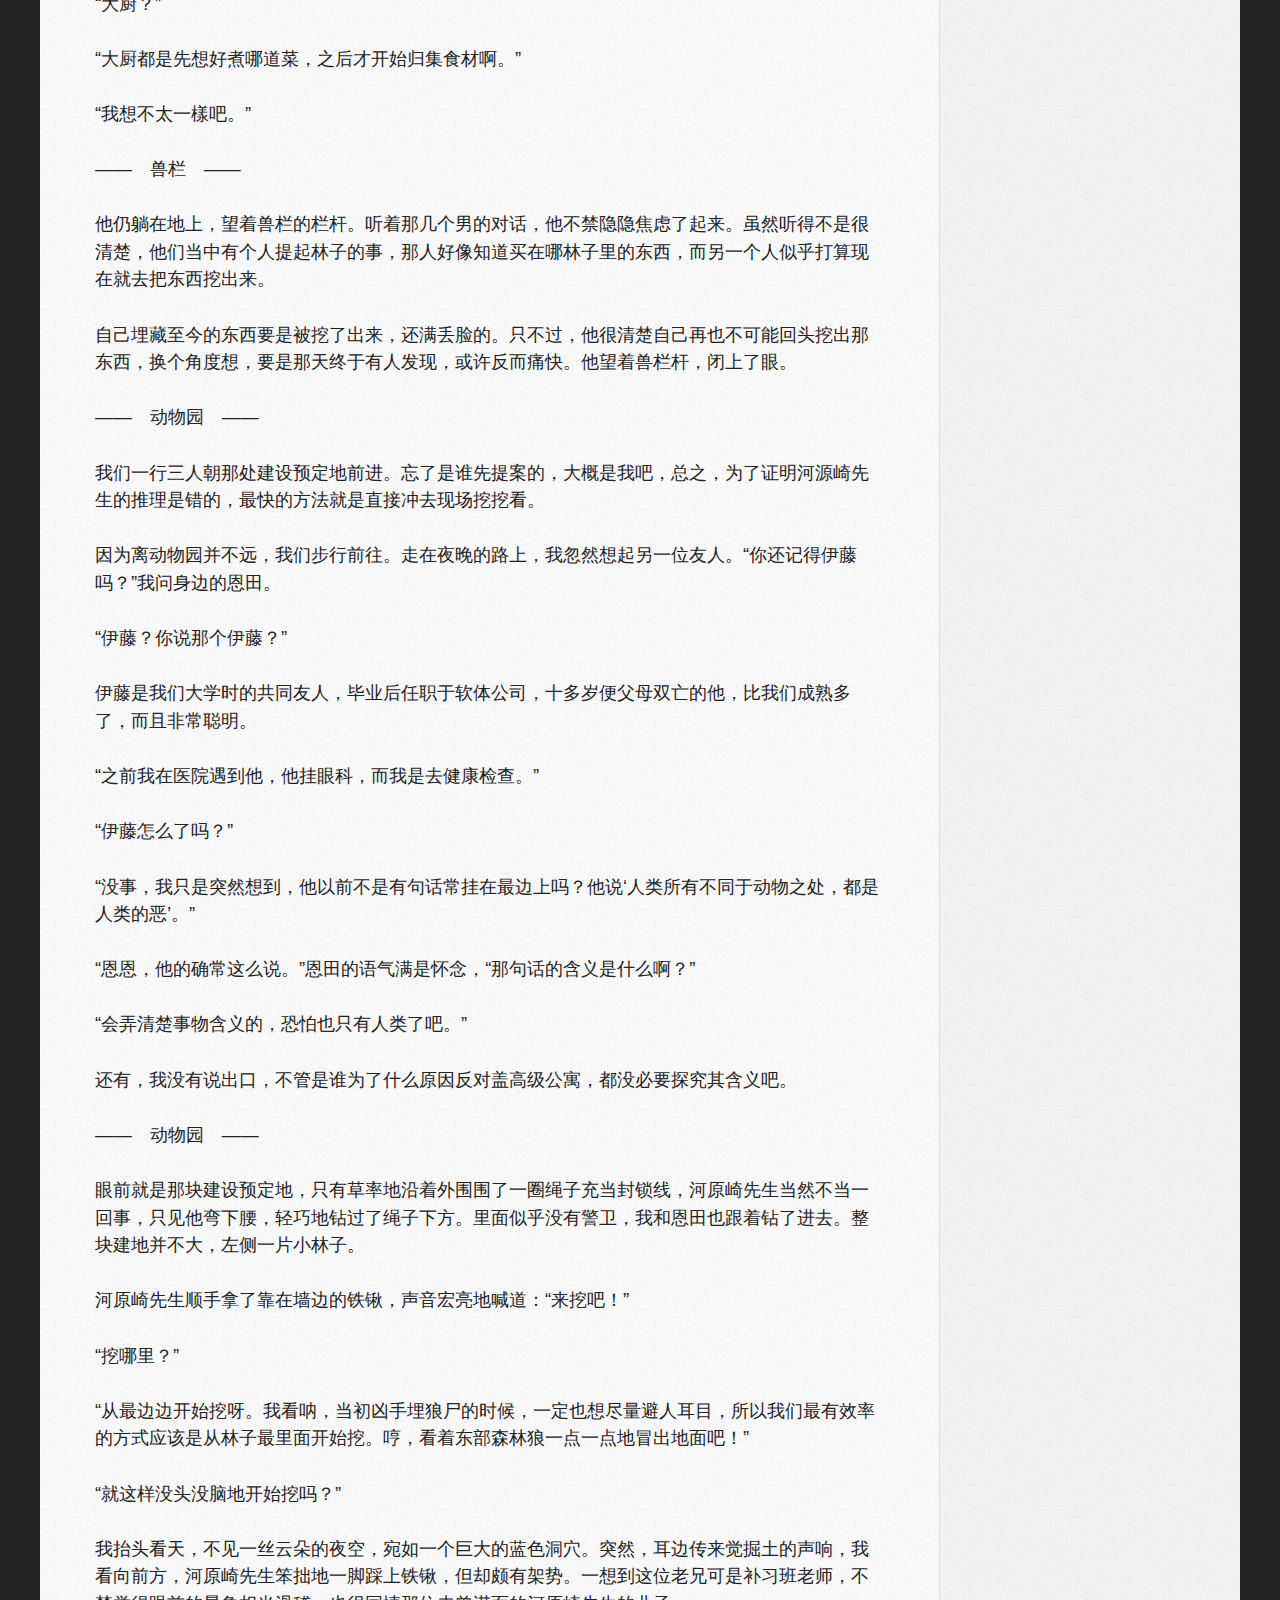
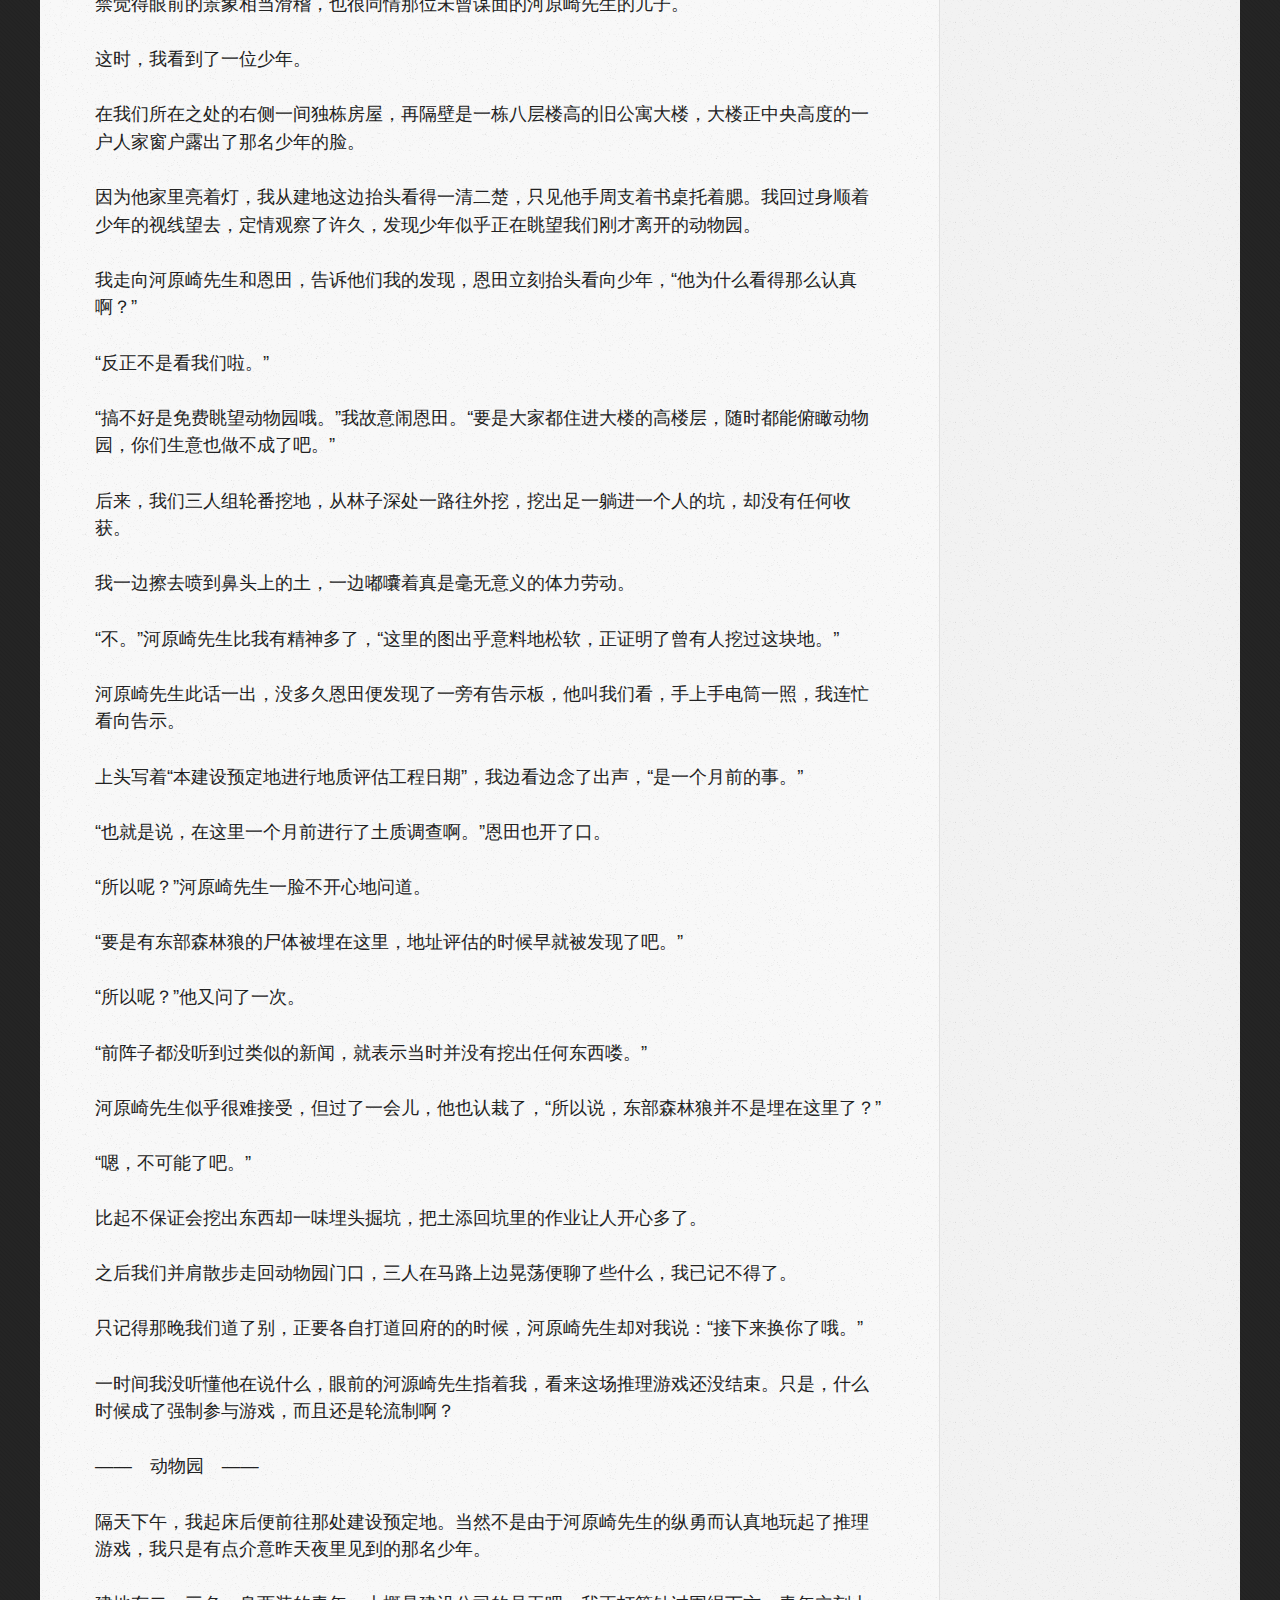
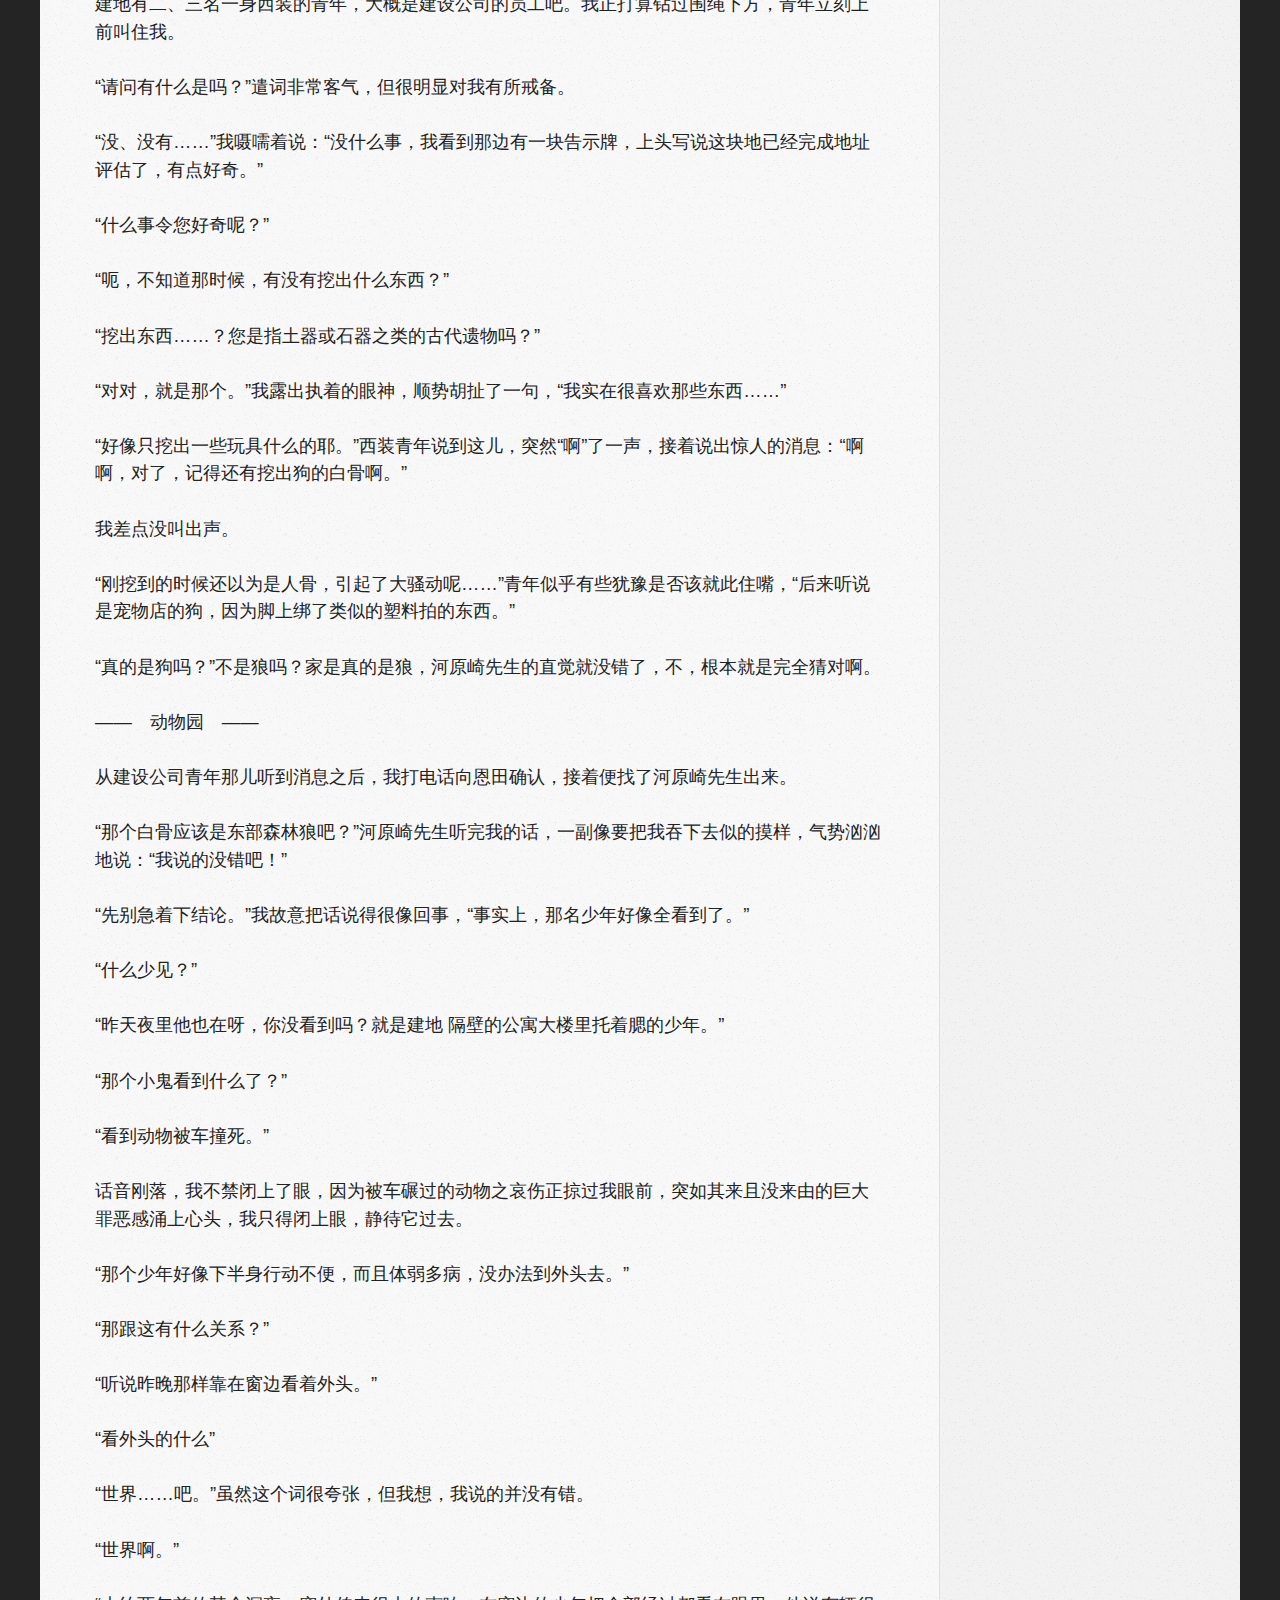
<file: blog/2015/11/03/dong-wu-yuan-de-yin-qing-yi-ban/index.html>
<!DOCTYPE html>
<!--[if IEMobile 7 ]><html class="no-js iem7"><![endif]-->
<!--[if lt IE 9]><html class="no-js lte-ie8"><![endif]-->
<!--[if (gt IE 8)|(gt IEMobile 7)|!(IEMobile)|!(IE)]><!--><html class="no-js" lang="en"><!--<![endif]-->
<head>
  <meta charset="utf-8">
  <title>动物园的引擎(伊坂) - David's Blog</title>
  <meta name="author" content="David">

  
  <meta name="description" content="——　电车　—— 地铁的车厢里，接近末班车时间，下方向的车内空空荡荡。他两旁坐着妻子与女儿，两人熟睡的面容一模一样。妻子该不会手一松，弄掉了握着的车票吧？他不禁担心起来。 大概两站前，对坐几名学生聊起了汽车，对话听得一清二楚，当中一名浅褐色头发的男孩子说：“马自达的转子引擎 (注)啊……” 一瞬间 &hellip;">
  

  <!-- http://t.co/dKP3o1e -->
  <meta name="HandheldFriendly" content="True">
  <meta name="MobileOptimized" content="320">
  <meta name="viewport" content="width=device-width, initial-scale=1">

  
  <link rel="canonical" href="http://davidhuangdw.github.io/blog/2015/11/03/dong-wu-yuan-de-yin-qing-yi-ban/">
  <link href="/favicon.png" rel="icon">
  <link href="/stylesheets/screen.css" media="screen, projection" rel="stylesheet" type="text/css">
  <link href="/atom.xml" rel="alternate" title="David's Blog" type="application/atom+xml">
  <script src="/javascripts/modernizr-2.0.js"></script>
  <script src="//ajax.googleapis.com/ajax/libs/jquery/1.9.1/jquery.min.js"></script>
  <script>!window.jQuery && document.write(unescape('%3Cscript src="/javascripts/libs/jquery.min.js"%3E%3C/script%3E'))</script>
  <script src="/javascripts/octopress.js" type="text/javascript"></script>
  <!--Fonts from Google"s Web font directory at http://google.com/webfonts -->
<link href="//fonts.googleapis.com/css?family=PT+Serif:regular,italic,bold,bolditalic" rel="stylesheet" type="text/css">
<link href="//fonts.googleapis.com/css?family=PT+Sans:regular,italic,bold,bolditalic" rel="stylesheet" type="text/css">

  

</head>

<body   >
  <header role="banner"><hgroup>
  <h1><a href="/">David's Blog</a></h1>
  
    <h2>Commit to my dreams & Never give up</h2>
  
</hgroup>

</header>
  <nav role="navigation"><ul class="subscription" data-subscription="rss">
  <li><a href="/atom.xml" rel="subscribe-rss" title="subscribe via RSS">RSS</a></li>
  
</ul>
  
<form action="https://www.google.com/search" method="get">
  <fieldset role="search">
    <input type="hidden" name="sitesearch" value="davidhuangdw.github.io">
    <input class="search" type="text" name="q" results="0" placeholder="Search"/>
  </fieldset>
</form>
  
<ul class="main-navigation">
  <li><a href="/">Blog</a></li>
  <li><a href="/blog/archives">Archives</a></li>
</ul>

</nav>
  <div id="main">
    <div id="content">
      <div>
<article class="hentry" role="article">
  
  <header>
    
      <h1 class="entry-title">动物园的引擎(伊坂)</h1>
    
    
      <p class="meta">
        




<time class='entry-date' datetime='2015-11-03T19:28:48+08:00'><span class='date'><span class='date-month'>Nov</span> <span class='date-day'>3</span><span class='date-suffix'>rd</span>, <span class='date-year'>2015</span></span> <span class='time'>7:28 pm</span></time>
        
      </p>
    
  </header>


<div class="entry-content"><p>——　电车　——</p>

<p>地铁的车厢里，接近末班车时间，下方向的车内空空荡荡。他两旁坐着妻子与女儿，两人熟睡的面容一模一样。妻子该不会手一松，弄掉了握着的车票吧？他不禁担心起来。</p>

<p>大概两站前，对坐几名学生聊起了汽车，对话听得一清二楚，当中一名浅褐色头发的男孩子说：“马自达的转子引擎 (注)啊……”</p>

<p>一瞬间，他的脑海浮现了十年前的往事，都怪他们提到「引擎」这个词。</p>

<p>他再次端详妻子与女儿的脸庞，然后，开始回想那一天的事。</p>

<p>（注：即汽车大厂马自达（Mazda）旗下的RX高性能跑车系列的主要心脏——转子内燃引擎(Rotary Engine，全名为Rotary Intenrry Combustion Engine)，为马自达的招牌产品。）</p>

<!-- more -->

<p>——　动物园　——</p>

<p>那一天，记得是十月左右吧，我和河原崎先生待在夜间动物园里。 河原崎先生是我的大学学长，虽然大我五岁，不知他是重考还是留级，我们在校期间经常遇到，毕业后也不时相约喝酒。</p>

<p>动物园的照明全关了，四下宛如照上黑幕。</p>

<p>“凭感觉就知道了啊。”河原崎先生和我并肩坐在长椅上，突然吐出这句话。</p>

<p>他说的是动物们。他们既没发出叫声、也没踏出脚步声，但你就是晓得他们此时此刻正与我们存在同一个空间里：不知是呼吸、心跳，还是理毛、变换姿势、敛翅的声响，说不上来，但确实，这些行为当中有个什么正撩动着我们的肌肤。</p>

<p>“是啊，真的在呢。”我点头。</p>

<p>“你看那边。”</p>

<p>河原崎先生突然伸出食指指着斜前方，我伸长脖子、眯细了眼一看，有个男的正趴在地上，我完全没有发现什么时候冒出一个人躺在那里。</p>

<p>“大概在睡觉吧。”河原崎先生仍然是一派冷静。</p>

<p>“不是死了吧？”</p>

<p>“当然不可能啊，死人在这里也太诡异了。”</p>

<p>看上去的确很诡异，这我也同意。河原崎先生紧接着说：“之前那个市长……小川市长的案件，你晓得吧？”他想说什么？我听得一头雾水。</p>

<p>“你是说那个遇害身亡的市长？他叫小川吗？”我们镇先前曾发生命案，当时市长突然行踪不明，最后在泉水之岳的公共厕所被找到时已是一具尸体，在地方上是轰动一时的大案子。“那起案子怎么了？”</p>

<p>“你看那个男的正面对的兽栏，知道是什么动物吗？”</p>

<p>说明牌上写着“东部森林狼”（注）</p>

<p>“看吧。”河原崎一脸得意洋洋的口气。看什么啊！听得我火都上来了。</p>

<p>“狼的英文是‘Wolf’吧？”</p>

<p>“是啊。”</p>

<p>“‘Flow’也有‘小河川’的意涵对吧？没错，和被杀的市长名字一样。小河川，小川，那个市长全名叫小川纯，这可是大发现呢。”</p>

<p>我无法判断他说的这话有几分认真。</p>

<p>“那个男的应该和市长命案脱不了关系”。河源崎先生神情愈认真，我愈不知道该说什么，好不容易挤出笑容回了一句：“你是在说冷笑话吧。”</p>

<p>那一年，河原崎先生大概四十岁上下，或许因为他的职业不是一般的上班族，整个人看起来比实际年龄要年轻。个性孩子气，总是一派悠闲。然而如今回想，是当时的我太迟钝了。事实上，那阵子河原崎先生的补习班经营困难，换句话说，他正走到人生的瓶颈，后来没多久便听到他从大楼屋顶跳楼自杀的消息。虽说我和他是大学学长学弟的关系，彼此的了解其实仅止于这种程度。</p>

<p>“两位久等了。”一道手电筒光线照亮了我们身后的黑暗。</p>

<p>回头一看，是恩田。恩田也是我们大学同窗，和我同年，现在在公家机关做事。他的蛋形脸上戴着非常适合他的眼睛，是个认真而一板一眼的人。</p>

<p>至于当时我为什么邀请河原崎先生去逛“动物园”，说穿了没别的特别理由，是因为恩田那时在动物园工作。真要说动机，顶多是“你不觉得‘夜间动物园’很稀奇吗？”这种程度罢了。</p>

<p>“有个可疑男子哦。”</p>

<p>没想到，恩田只是淡淡的应道：“喔，那使永泽先生啦。”</p>

<p>“永泽先生？”河原崎先生问。</p>

<p>“他是我们动物园的职员，我的前辈。”</p>

<p>“躺着睡大觉的职员！？”我不禁质疑，“上班这么混纳。”</p>

<p>“正确来说是前职员，现在应该是在待业中吧。”</p>

<p>“前职员为什么会躺在那里？”我问。</p>

<p>于是恩田娓娓道来：“我们院里的东部森林狼曾经逃出去，”故事从这儿开始，“消息还上了报，大概是两年前的事吧，当时跑掉了两只，后来找回一只。”</p>

<p>恩田的话回荡在黑夜的园内。</p>

<p>“就是现在待在那位永泽先生对面兽栏里的小家伙？”</p>

<p>“没错，那是东部森林狼，它就是当时逃走的两只回来的一只。”</p>

<p>我好像有点明白了，“所以园方要求永泽负责？”</p>

<p>“那天晚上值班的是永泽先生，”恩田点点头，“不过是他自己提辞呈的，他说自己难辞其咎。才四十岁就丢了工作哩。”</p>

<p>“为什么离职员工会出现在这里？”河原崎先生又指着永泽先生。</p>

<p>“他好像脑袋变得怪怪的。”毕竟是讲到这种事，恩田压低了声音，“听说是神经衰弱，和妻子也离婚了。”</p>

<p>“所以他到现在还在担心东部森林狼会不会又逃走，才会躺在那儿啊。”</p>

<p>“大概吧。”恩田也同意。“永泽先生最喜欢动物园了，老是想把所有人都拉来逛动物园。他曾经自制传单四处发送，上面写着‘去动物园吧！与狮子共度美好假日’，还被上头训斥了一顿呢。”</p>

<p>“他有小孩吗？”我问。</p>

<p>“好像有一个儿子，还在读小学吧，不过应该是被妻子一起带走了。”</p>

<p>“这么说你是为了帮前职员排遣寂寞才在夜间开放动物园喽？”</p>

<p>恩田听到我有些挖苦的发言，不但没生气，反而开心地回道：“不，是为了派遣动物们的寂寞。”</p>

<p>“啊？”</p>

<p>“说了你们也不会相信吧，自从永泽先生来动物园工作之后，动物们的气氛就变了。你们别看夜里的园内像现在这样一片漆黑，可是每次只要伦到永泽先生值班，整个都不一样哦。”</p>

<p>“什么不一样？”</p>

<p>“我不会太形容。也不是动物的活力……也不是生命力……”恩田有些难为情地思索着语言,“就像是启动了整座动物园的引擎，空气也随之振动，气氛非常愉快。”</p>

<p>“动物园的引擎！”我和河原崎先生不禁同声喊到，一半出于好笑，一半时被挑起了兴致。</p>

<p>然后有些不可思议地，下一秒，我和河原崎先生作出了同样的反应—— 闭起嘴、合上眼，好一段时间动也不动地侧耳倾听是否真有引擎传出，然而除了感觉到动物们直盯着我们的视线，或许还被评头论足了一番，四周的空气并没有什么不同。</p>

<p>“喂，那边那块牌子是什么？”河原崎先生一睁眼就冒出这句话,手指又指向永泽先生的方向。</p>

<p>“那边原本是小猫熊的兽栏，说明牌时之前留下来的。”</p>

<p>“上头写了什么？”</p>

<p>“‘小猫熊产于西藏地方，然不耐寒暑，发情期在五、六月之际。’大概是这些。”</p>

<p>河原崎顿时陷入沉思似的一语不发。想也知道，他一定又在苦思冷笑话之类的。果期不然，我正想去别的区逛逛，他开口了，而且说得斩钉截铁，“就是这个男的，他和那起案子绝对脱不了关系。”</p>

<p>“你说小川市长的案子？”我苦笑。</p>

<p>“你听好了，刚刚恩田说了‘发情期在五、六月之际’。”</p>

<p>“因为说明牌上这么写的呀。”</p>

<p>“你用英文说说看‘五、六月’。”</p>

<p>听到这里，我已经笑到不行。“五、六月，May or June呀。”</p>

<p>“是啊”恩田也附和。</p>

<p>“把连起来May or June，就是对吧Mayor June。‘Mayor’就是市长的意思，整句就是‘市长— 纯’（注），正是前市长的名字呀！”</p>

<p>注：日语‘纯’的罗马拼音为‘Jun’，音同英文‘June’。</p>

<p>“你在说冷笑话吧。”我又说了一次。</p>

<p>“推理小说里面不是常有‘Dying message’吗？好比被害者在临死前写下凶手的名字呀”</p>

<p>“好像有这么回事，所以？”我说。</p>

<p>“那男的，就是这个了。他躺在那儿是为了表明自己与市长的命案有关联，正是Dying message啊。”</p>

<p>我不禁失笑，“人家又没死。”</p>

<p>但河原崎先生不为所动，“好吧，那Lying。那男的一直躺着，所以是Lying message。”</p>

<p>之后，我们有恩田领头，漫步在园内的巡逻路线上。当时三人一边走在动物园引擎的外围，一边留意着绝不能踩到永泽先生的光景，直到今日我还记得很清楚。</p>

<p>（注：东部森林狼 Eastern timber wolf 学名：Canis lupus lycaon,北美地区分布最广泛的狼，体长约1.7公尺是犬类中体型最大的野生动物。由于北美殖民地的开拓，栖息地不断减少和人类的任意捕杀，数量逐念减少，一九七三年已经列入受保护带的濒临绝种动物。）</p>

<p>——　兽栏 ——</p>

<p>他仍躺着，静静听着他们的对话，身子贴着冰凉的地面，一迳闭着眼，本来很讨厌这些人吵吵闹闹的，后来发现他们的话题正是自己，顿时竖起了耳朵，没想到那一夜的事还被拿出来旧事重提。他在意的是，当年那件事，这些人到底知道了多少？他想起了那头消失无踪的东部森林狼。</p>

<p>——　动物园　——</p>

<p>隔天，我们又出现在夜间动物园里，老好人恩田听到我又说想进去，依旧没多说什么，回了句“好啊。”就放我们进园，他大概以为我们突然爱上动物园了吧。</p>

<p>我们到的时候并不太晚，但寂静的园内仍是一片漆黑，唯有动物们的声息宛如雾气还是粘腻的湿气弥漫空气中。</p>

<p>那位永泽先生今天也来了，在前一天同样的位置面朝右方侧躺着。我们三人聚精会神地盯着他瞧，一边打趣说哪有人特地跑来动物园观察人类啊。</p>

<p>“你说的‘引擎’是什么意思？”我转头看恩田。</p>

<p>“永泽先生一离开，整个气氛都不一样了。”</p>

<p>“我倒想亲眼看看是怎么回事。”河原崎先生眼神发亮，提议道：“我们等那男的离开吧！”我知道河原崎先生是认真的，但恩田一直以为他是在开玩笑。</p>

<p>回过神时，我发现自己不知何时在长椅上睡着了，我还记得河原崎先生拼命数着我们身后兽栏里有几只猴子，至于之后的事则完全没有记忆。东方开始出现鱼肚白，我连忙看了看手表，已经快七点了。</p>

<p>“你醒来的时间刚刚好。”身旁的河原崎先生开口了。</p>

<p>“恩田呢？”</p>

<p>“他说还有事，刚才先走了。”</p>

<p>“引擎先生呢?”</p>

<p>“刚起身呢。”</p>

<p>这次看到站着的永泽先生，我们俩连忙跟上去。他个头不算特别高，身形枯瘦，手插在休闲裤口袋里，有点驼着背一迳朝前走去，好像完全不在意四下的事物。</p>

<p>走了数十公尺，只见他离开步道，来到了动物园的园篱铁丝网前方。</p>

<p>我清楚记得那一刻的景象。</p>

<p>永泽先生掀起铁丝网的缺口，很勉强地弯下腰钻了出去。当他的脚离开动物园地面的那一瞬间，四下倏地暗了下來，簡直像是有人将动物园可调试照明旋钮往逆时针方向一转，不过这里当然没有那种照明；若周围的一切声响也有所谓的音量钮。那也同时被转小声了。当然，这肯定是错觉，我们想太多了，有趣的是，河原崎先生也惊讶得张大了口看着我说：“引擎关掉了。”</p>

<p>——　动物园　——</p>

<p>当天夜里，我们又在动物园集合了。“这是同样道理吧？”连续三天来报到，我也不禁笑道：“一到夜晚，虫子就会聚到日光灯下，而我们是聚到动物园来。”</p>

<p>“搞不好久而久之，老虎也逐渐认定我们是定时出现的食物呢。”河原崎笑嘻嘻地说出一点也不好笑的笑话，我和恩田都笑不出来。</p>

<p>“你们早上跟踪了永泽先生？”恩田问我们。</p>

<p>“恩，跟了一段路，你知道他走去哪里吗？”河原崎先生眼中闪着光辉。</p>

<p>“回他家吧？”</p>

<p>“不，他去了大茼建设的高级公寓的预定地。”</p>

<p>恩田听到这个出乎意料的答案，不禁怔了怔，“那不就是在这附近吗？听说最近正要动土？”</p>

<p>“你知道那里有一群家庭主妇拿标语牌在抗议吗？”河原崎先生问。</p>

<p>“好象有吧。”</p>

<p>“那男的不知从哪里变出一块标语牌，混在抗议队伍的角落里，乍看很像是他们同一伙的。”</p>

<p>“他想干什么？”恩田问。</p>

<p>“天晓得。”说实话没，我也不知道。</p>

<p>但河原崎先生却愈说愈兴奋，“我们来玩推理游戏吧！”</p>

<p>“推理游戏？”我难掩讶异。</p>

<p>“每天深夜睡在动物园里的中年男人，天一亮便跑去高级公寓建地加入抗议活动。从这个状况来看，你们推论是什么？”</p>

<p>看河原崎先生一脸开心，我却完全提不起劲，大概是受够了他胡来一通的文字游戏吧，“这不算推理啦，充其量只是臆测吧。”</p>

<p>然而恩田却加入了臆测,“永泽先生一定是想保护动物园。”他劈头就说：“他很爱动物园，而那块建地离这里不到一百公尺吧？一旦开始动工，工地的噪音想必很惊人，粉尘也会四处飞扬，搞不好会飘来动物园这边。所以考虑到动物们的生活品质，他一定很反对那里盖高级公寓。”</p>

<p>“对对对，一定是因为这样。”我随口应道：“这样很好啊。”</p>

<p>“错了。”河原崎先生摇着头。</p>

<p>“错了？”他这种说法，好象他知道正确答案似的。</p>

<p>“那一带好几栋公寓正在兴建当中，他如果是为了动物着想，想必也会出现在别的工地上举牌抗议吧？”</p>

<p>“不是这样吗？”恩田问。</p>

<p>“我早上问过那些来抗议的家庭主妇了。”</p>

<p>“咦？你什么时候问的？”明明我也在场，怎么不知道这件事。</p>

<p>“早上我们分道扬镳之后，我心里老挂着这件事，又回去问她们。结果啊，她们也不清楚那男的来历。”</p>

<p>“你说永泽先生？”</p>

<p>“他们说，那男的每天天一亮就跑去和他们排排站，跟他打招呼也不回应，自愿自拿着自己带去的标语牌默默地站在那儿。”</p>

<p>“然后呢？”我催他说下去。</p>

<p>“那些主妇也会去别的高级公寓预定地抗议，不过，那个永泽举牌的建地算是往来行人最多的。我去问了其他的建地，都说没见过这样的怪人。”</p>

<p>“也就是说，永泽先生只出现在那栋高级公寓的建地上？”</p>

<p>我说着站了起来，再继续听河原崎先生扯下去，自己也快变得不明所以了。“我去走走。”</p>

<p>河原崎先生臭着一张脸，却没叫我“别走啊”，看他一副想埋怨又吞回去的不快表情，宛如望着儿子却骂不出口的父亲，我顿时想起河原崎先生的儿子。虽然未曾谋面，但听说他有一个儿子，河原崎先生每次喝醉，动不动就提起“我儿子很会画画哦”。据他说，他和儿子感情好得不得了；但在我看来，河原崎先生这种个性，正值青春期的儿子应该很难敞开心扉接受吧，所以我暗自觉得他们这对父子第二关系恐怕好不到哪里去。</p>

<p>我沿着动物园步道逛了一圈，边走边望着一间间兽拦，突然涌上一股冲动，很想当下立刻大声发号施令，把所有的锁弄坏，命令动物们“按照名字的五十音顺序排成一列！和旁边的手牵起来！”至于叫它们排成一列干吗，我自己也没个答案。</p>

<p>来到东部森林狼的兽栏前，我停下了脚步。永泽先生仍躺在那儿，可能是他穿了一身西装的缘故，看上去不像是流浪汉。</p>

<p>我走近他身边，想摸一下他；我想告诉他，托你的福，害我被学长拉去玩莫名其妙的臆测游戏。我伸长手臂，垂下手指，眼看就要碰到他的背，突然间，我听见了低吼。</p>

<p>那是声低沉而震颤的威吓，可能发自我眼前的东部森林狼，也可能是园里的动物给我的警告，它们睁开了眼，，肉食性动物露出锋利的犬齿，连夜性动物也纷纷探出头来。总之，那深沉的低吼正透过地面传到我身上，仿佛警告“不准随便碰我们的引擎！”震得我不禁微微颤抖。</p>

<p>我退了开来，慌忙张望四周，打亮手中的手电筒照了一圈，心中列里掠过一丝恐惧——我该不会被动物们包围了吧？它们和永泽先生该不会竖起毛瞪着我、张牙舞爪地打算扑过来吧？</p>

<p>我散步完回到原地，河原崎先生仍滔滔不绝地发表演说，一旁的恩田果然是一脸疲惫与茫然。</p>

<p>“我非常确定，那男的和小川市长的命案绝对脱不了关系。”河原崎先生说：“听好了，那起案件后来一直没找到凶器，也查不出第一现场是哪里。”</p>

<p>“你意思是，你知道真相？”恩田讶异不已。</p>

<p>“第一现场就是这里。”河原崎先生自信满满地伸出食指指了制自己的脚边。</p>

<p>“这里？我们园里？”</p>

<p>“没错，两年前，市长在这里遭人杀害，之后尸体才被运送到泉之岳的厕所里。”</p>

<p>“要是我们园里真发生那种凶杀案，案子应该马上就破了吧。别看现在很冷清，白天游客还是满多的。”</p>

<p>“是夜里，事情发生在夜里，有人带市长来逛深夜的动物园，说不定就是那个永泽带的路。你看，就像我们能在半夜里进来逛一样，带人进来并不是难事吧。”</p>

<p>“然后呢？”恩田尖着嗓子。</p>

<p>“市长就在这里，被人持枪打死了。”</p>

<p>“怎么可能。”</p>

<p>“当时，流弹也打中了东部森林狼。”</p>

<p>“啊？”恩田倒吸一口气。</p>

<p>“对狼来说应该是场无妄之灾吧，子弹打中Flow，顺便击中Wolf。”河原崎先生像在唱歌似的念着，“之后的发展历历在目，只见永泽慌忙冲进兽栏，狼大受惊吓，正乱一团的时候，另一匹狼逃了出去。一匹中枪身亡、一匹逃出兽栏，而为了隐瞒案情，动物园便对外声称逃走了两匹狼。”</p>

<p>“那被射击的东部森林狼的尸体呢？”</p>

<p>河原崎先生整张脸都亮了起来，竖起食指说：“埋掉了。”</p>

<p>“埋哪里？”我问。</p>

<p>河原崎先生更是一脸得意，“就埋在那个大筒建设的高级公寓预定地。”</p>

<p>“所以永泽先生才会极力反对在那里盖公寓？”恩田一脸佩服的神情。</p>

<p>“要是开始盖什么高级公寓，埋在那儿的狼尸体就会被挖出来，对吧？这么一来，市长在哪里被杀，马上就查出来了，因为只有这里有东部森林狼。”</p>

<p>“这么说，凶手是永泽先生？”恩田颓然垂下肩，喃喃说着：“这不是真的吧……”</p>

<p>“不是真的吧。”我也说道，让我难以置信的是恩田竟然完全相信了河源崎先生的这番话。“那只是河原崎先生你自己编的啊。”</p>

<p>“不是编的，是推理得出的结论。”河原崎先撅起了嘴。</p>

<p>“是冷笑话加瞎掰吧。”</p>

<p>“所谓侦探啊，都是先宣布结论再找些歪理来自我解套，跟大厨一个样。”</p>

<p>“大厨？”</p>

<p>“大厨都是先想好煮哪道菜，之后才开始归集食材啊。”</p>

<p>“我想不太一樣吧。”</p>

<p>——　兽栏　——</p>

<p>他仍躺在地上，望着兽栏的栏杆。听着那几个男的对话，他不禁隐隐焦虑了起来。虽然听得不是很清楚，他们当中有个人提起林子的事，那人好像知道买在哪林子里的东西，而另一个人似乎打算现在就去把东西挖出来。</p>

<p>自己埋藏至今的东西要是被挖了出来，还满丢脸的。只不过，他很清楚自己再也不可能回头挖出那东西，换个角度想，要是那天终于有人发现，或许反而痛快。他望着兽栏杆，闭上了眼。</p>

<p>——　动物园　——</p>

<p>我们一行三人朝那处建设预定地前进。忘了是谁先提案的，大概是我吧，总之，为了证明河源崎先生的推理是错的，最快的方法就是直接冲去现场挖挖看。</p>

<p>因为离动物园并不远，我们步行前往。走在夜晚的路上，我忽然想起另一位友人。“你还记得伊藤吗？”我问身边的恩田。</p>

<p>“伊藤？你说那个伊藤？”</p>

<p>伊藤是我们大学时的共同友人，毕业后任职于软体公司，十多岁便父母双亡的他，比我们成熟多了，而且非常聪明。</p>

<p>“之前我在医院遇到他，他挂眼科，而我是去健康检查。”</p>

<p>“伊藤怎么了吗？”</p>

<p>“没事，我只是突然想到，他以前不是有句话常挂在最边上吗？他说‘人类所有不同于动物之处，都是人类的恶’。”</p>

<p>“恩恩，他的确常这么说。”恩田的语气满是怀念，“那句话的含义是什么啊？”</p>

<p>“会弄清楚事物含义的，恐怕也只有人类了吧。”</p>

<p>还有，我没有说出口，不管是谁为了什么原因反对盖高级公寓，都没必要探究其含义吧。</p>

<p>——　动物园　——</p>

<p>眼前就是那块建设预定地，只有草率地沿着外围围了一圈绳子充当封锁线，河原崎先生当然不当一回事，只见他弯下腰，轻巧地钻过了绳子下方。里面似乎没有警卫，我和恩田也跟着钻了进去。整块建地并不大，左侧一片小林子。</p>

<p>河原崎先生顺手拿了靠在墙边的铁锹，声音宏亮地喊道：“来挖吧！”</p>

<p>“挖哪里？”</p>

<p>“从最边边开始挖呀。我看呐，当初凶手埋狼尸的时候，一定也想尽量避人耳目，所以我们最有效率的方式应该是从林子最里面开始挖。哼，看着东部森林狼一点一点地冒出地面吧！”</p>

<p>“就这样没头没脑地开始挖吗？”</p>

<p>我抬头看天，不见一丝云朵的夜空，宛如一个巨大的蓝色洞穴。突然，耳边传来觉掘土的声响，我看向前方，河原崎先生笨拙地一脚踩上铁锹，但却颇有架势。一想到这位老兄可是补习班老师，不禁觉得眼前的景象相当滑稽，也很同情那位未曾谋面的河原崎先生的儿子。</p>

<p>这时，我看到了一位少年。</p>

<p>在我们所在之处的右侧一间独栋房屋，再隔壁是一栋八层楼高的旧公寓大楼，大楼正中央高度的一户人家窗户露出了那名少年的脸。</p>

<p>因为他家里亮着灯，我从建地这边抬头看得一清二楚，只见他手周支着书桌托着腮。我回过身顺着少年的视线望去，定情观察了许久，发现少年似乎正在眺望我们刚才离开的动物园。</p>

<p>我走向河原崎先生和恩田，告诉他们我的发现，恩田立刻抬头看向少年，“他为什么看得那么认真啊？”</p>

<p>“反正不是看我们啦。”</p>

<p>“搞不好是免费眺望动物园哦。”我故意闹恩田。“要是大家都住进大楼的高楼层，随时都能俯瞰动物园，你们生意也做不成了吧。”</p>

<p>后来，我们三人组轮番挖地，从林子深处一路往外挖，挖出足一躺进一个人的坑，却没有任何收获。</p>

<p>我一边擦去喷到鼻头上的土，一边嘟囔着真是毫无意义的体力劳动。</p>

<p>“不。”河原崎先生比我有精神多了，“这里的图出乎意料地松软，正证明了曾有人挖过这块地。”</p>

<p>河原崎先生此话一出，没多久恩田便发现了一旁有告示板，他叫我们看，手上手电筒一照，我连忙看向告示。</p>

<p>上头写着“本建设预定地进行地质评估工程日期”，我边看边念了出声，“是一个月前的事。”</p>

<p>“也就是说，在这里一个月前进行了土质调查啊。”恩田也开了口。</p>

<p>“所以呢？”河原崎先生一脸不开心地问道。</p>

<p>“要是有东部森林狼的尸体被埋在这里，地址评估的时候早就被发现了吧。”</p>

<p>“所以呢？”他又问了一次。</p>

<p>“前阵子都没听到过类似的新闻，就表示当时并没有挖出任何东西喽。”</p>

<p>河原崎先生似乎很难接受，但过了一会儿，他也认栽了，“所以说，东部森林狼并不是埋在这里了？”</p>

<p>“嗯，不可能了吧。”</p>

<p>比起不保证会挖出东西却一味埋头掘坑，把土添回坑里的作业让人开心多了。</p>

<p>之后我们并肩散步走回动物园门口，三人在马路上边晃荡便聊了些什么，我已记不得了。</p>

<p>只记得那晚我们道了别，正要各自打道回府的的时候，河原崎先生却对我说：“接下来换你了哦。”</p>

<p>一时间我没听懂他在说什么，眼前的河源崎先生指着我，看来这场推理游戏还没结束。只是，什么时候成了强制参与游戏，而且还是轮流制啊？</p>

<p>——　动物园　——</p>

<p>隔天下午，我起床后便前往那处建设预定地。当然不是由于河原崎先生的纵勇而认真地玩起了推理游戏，我只是有点介意昨天夜里见到的那名少年。</p>

<p>建地有二、三名一身西装的青年，大概是建设公司的员工吧。我正打算钻过围绳下方，青年立刻上前叫住我。</p>

<p>“请问有什么是吗？”遣词非常客气，但很明显对我有所戒备。</p>

<p>“没、没有……”我嗫嚅着说：“没什么事，我看到那边有一块告示牌，上头写说这块地已经完成地址评估了，有点好奇。”</p>

<p>“什么事令您好奇呢？”</p>

<p>“呃，不知道那时候，有没有挖出什么东西？”</p>

<p>“挖出东西……？您是指土器或石器之类的古代遗物吗？”</p>

<p>“对对，就是那个。”我露出执着的眼神，顺势胡扯了一句，“我实在很喜欢那些东西……”</p>

<p>“好像只挖出一些玩具什么的耶。”西装青年说到这儿，突然“啊”了一声，接着说出惊人的消息：“啊啊，对了，记得还有挖出狗的白骨啊。”</p>

<p>我差点没叫出声。</p>

<p>“刚挖到的时候还以为是人骨，引起了大骚动呢……”青年似乎有些犹豫是否该就此住嘴，“后来听说是宠物店的狗，因为脚上绑了类似的塑料拍的东西。”</p>

<p>“真的是狗吗？”不是狼吗？家是真的是狼，河原崎先生的直觉就没错了，不，根本就是完全猜对啊。</p>

<p>——　动物园　——</p>

<p>从建设公司青年那儿听到消息之后，我打电话向恩田确认，接着便找了河原崎先生出来。</p>

<p>“那个白骨应该是东部森林狼吧？”河原崎先生听完我的话，一副像要把我吞下去似的摸样，气势汹汹地说：“我说的没错吧！”</p>

<p>“先别急着下结论。”我故意把话说得很像回事，“事实上，那名少年好像全看到了。”</p>

<p>“什么少见？”</p>

<p>“昨天夜里他也在呀，你没看到吗？就是建地 隔壁的公寓大楼里托着腮的少年。”</p>

<p>“那个小鬼看到什么了？”</p>

<p>“看到动物被车撞死。”</p>

<p>话音刚落，我不禁闭上了眼，因为被车碾过的动物之哀伤正掠过我眼前，突如其来且没来由的巨大罪恶感涌上心头，我只得闭上眼，静待它过去。</p>

<p>“那个少年好像下半身行动不便，而且体弱多病，没办法到外头去。”</p>

<p>“那跟这有什么关系？”</p>

<p>“听说昨晚那样靠在窗边看着外头。”</p>

<p>“看外头的什么”</p>

<p>“世界……吧。”虽然这个词很夸张，但我想，我说的并没有错。</p>

<p>“世界啊。”</p>

<p>“大约两年前的某个深夜，窗外传来很大的声响，在窗边的少年把全部经过都看在眼里。他说有辆很大的休旅车撞到一条狗，车上的两名年轻男子下车察看，接着便吵吵闹闹地将那头大型犬抬进那片林子里埋掉了。”</p>

<p>“小鬼都看到了？”</p>

<p>“对，他还依稀记得这起事故，后来那快建地挖出狗的白骨时，看到楼下一团骚动，它马上想起来了，便探出窗外大喊道：‘我知道那支狗！’”</p>

<p>当时少年的心情是得意，还是内疚，我无从得知。</p>

<p>“建设公司的人听了少年的说明之后，确定了那是一只被车撞死的狗，而且肇事者不明，风波就这么结束了。由于狗已经成了白骨，建设公司的人就直接处理掉了，消息也没上电视新闻。”</p>

<p>“可是啊，确定那是狗的试题吗？搞不好就是东部森林狼呢？”</p>

<p>“我也有点怀疑，所以调查了一下，毕竟在夜里被车撞上的是狼还是狗，应该不太容易分辨吧，那位少年也不可能察觉到的，。建设公司的人说林子里和骨头一起挖出来的还有绑在脚上的塑料号码牌，于是我问了恩田。”</p>

<p>我打电话给恩田，告诉他我听到的消息，恩田一听立刻回道：“那应该是我们园里说的狼吧。园里有病在身的动物，我们都会帮它绑上识别牌做记号。原来是被撞死了啊……”他的声音掺杂着讶异于悲伤。</p>

<p>“我猜对了吧！”河原崎先生大声欢呼，“我说的完全正确啊！”</p>

<p>“错了哦。”我像要对他晓以大义似地说：“的确，那支应该就是东部森林狼了，不过，少年都看到了呀，逃走的狼被车子撞死，整件事就是这样，和市长一点关系也没有。”</p>

<p>河原崎先生像个小孩子鼓着颊，一脸不服气。</p>

<p>“总之，我的推力仍然是错的，是这意思吗？”</p>

<p>“很遗憾。”但我的语气却听不出一丝遗憾。“后来呢，”我接着说：“我也想到了。”</p>

<p>“想到了什么？”河原崎先生问。</p>

<p>“还问我？说要玩推理游戏的不是你吗？”</p>

<p>我们两人再度超建设预定地区。</p>

<p>“我想了想，为什么永泽先生会反对那里盖高级公寓呢？”</p>

<p>“你不是要告诉我你的推理吗？”</p>

<p>“他是为了那个少年。”</p>

<p>河原崎先生眼神一暗。</p>

<p>“你说那个在床边调往外头的少年？”</p>

<p>“没错，那孩子没办法出门，唯一的乐趣就是从窗口往外看。”</p>

<p>“看什么？”</p>

<p>“世界啊。”但这次说出口自己也感到有点害臊，“少年最开心的事就是从楼上俯瞰动物园呀。”</p>

<p>“他这么说的吗？”</p>

<p>我搔了搔头，“是我猜的。不过不难想象那画面吧，从高处眺望动物园的少年正开心地望着长颈鹿和大象。”</p>

<p>“那只是你一厢情愿的猜测啦。然后呢？”</p>

<p>“要是哪里盖了高级公寓，少年就看不见动物园了。”</p>

<p>“原来如此。”河原崎先生说。</p>

<p>“对永泽先生来说，热爱动物园的少年当然是他志同道合的好伙伴，所以他是为了少年，才会去抗议盖高级公寓。”我很肯定自己的推理错不了，“我现在要去哪栋高级公寓大楼，想确认一下从少年那层楼看不看得到动物园，你也一起来吧？”</p>

<p>“要是从那里看得到动物园，就证明了你的推理是正确的？”河原崎先生说玩这句话，兀自沉思着，过了一会儿才开口，“不过这么一来……”</p>

<p>“怎么了？”</p>

<p>“那个永泽不就和市长命案毫无关系了吗？”</p>

<p>“是啊。”</p>

<p>——　动物园　——</p>

<p>当天晚上，我很想和伊藤聊聊，于是我拨了之前在医院相遇时记下的电话号码，当然只是因为有点想念老朋友，但或许，我一开始就是很想找他商量才会打这通电话。我先讲了一下自己的近况，后愈聊愈远，我说出了动物园的事，虽然要说是近况也的确是自己最近遇到的事情。我和他说，我们的推理游戏轮到我提案，我想了一个很有自信的推论，便前往那栋公寓大楼一看究竟。</p>

<p>伊藤听着我的说明，不时出声附和，偶尔提出问题，“后来呢？那栋公寓大楼看得见动物园吗？”</p>

<p>“很遗憾。”那天白天，我和河原崎先生走上那栋旧公寓大楼的阶梯来到可能是少年家住所的楼层，一探出头，答案就在眼前——完全看不到动物园。动物园确实位在旧公寓大楼的正对面，但被别的大楼挡住，根本不可能看得到，得再上个几层楼，或是到屋顶上去才行。</p>

<p>“所以那名少年并不时从自家窗口眺望动物园喽？”伊藤说。</p>

<p>“也就是说，永泽先生并不是为了那个少年而反对盖高级公寓的。”</p>

<p>“这样啊。”</p>

<p>“你怎么看？”</p>

<p>“我？”伊藤笑了笑，“我一开始旧部相信有什么‘动物园的引擎’呀。”</p>

<p>伊藤从学生时代就是个现实主义者，但他从不会取笑别人的不切实际，他的大原则就是只相信自己亲眼所见的事物。</p>

<p>“是不过……”伊藤继续说。</p>

<p>“只不过什么呢？”</p>

<p>“那男的反对在那里盖高级公寓的理由，搞不好得从别的角度思考。”</p>

<p>“怎么说？”</p>

<p>“恩田和你考虑点都是，那男的为什么反对盖高级公寓？要是盖了高级公寓会带给他什么困扰？”</p>

<p>“是啊。”</p>

<p>“如果换个角度想，假使那男的并不是反对盖高级公寓，只是想参加那里的抗议活动呢？”</p>

<p>“不是一样吗？”</p>

<p>“不，不太一样。换句话说，对那男的来说，每天早上跑去那个地方举着标语牌这件事，本身就有意义了。”</p>

<p>我的脑中反复思考他这番话。</p>

<p>“要是好好一个大男人跑去那里站着什么也不干，人们一定觉得很奇怪，但如果混在一群正在抗议的家庭主妇当中，就不突兀了。藏树木的最佳地点是森林里；而要藏举牌抗议的男人，最佳地点就是举牌抗议的主妇群里头了，就是这么回事。”伊藤说到最后，自己也笑了。</p>

<p>日后回想，那次和伊藤聊过没之后多久，他就辞掉了工作，跑去抢便利店，被警方逮捕之后又逃走，我们这些友人都无法理解为什么认识的伊藤会做出那种事。</p>

<p>——　动物园　——</p>

<p>隔天一早，我们三人站在加油站旁边。我等下的去上班，所以穿着西装，而请了补休的恩田和自己当老板的河原崎先生都是一身便服。</p>

<p>这里距离那处高级公寓预定建地大约二十公尺远，我和河原崎先生盘着胳膊，恩田则是不停抖着腿，三人都紧盯着建地。</p>

<p>大约十分钟前，永泽先生出现了，应该是刚离开动物园吧，甚至见他一抵达建地，立刻钻进林子里，不知打哪生出一块标语牌，接着便回到抗议人群中高举牌子站着不动。</p>

<p>那块牌子上写着“反对兴建高级公寓”，还有“一旦遭破坏的森林将无法复育”。</p>

<p>“那不是很普通的标语嘛。”河源崎先生说。</p>

<p>“不，我不是很清楚，”我说：“他的目的是站在那里，而不是抗议盖房子。”</p>

<p>“一直杵在那里能干嘛？监视吗？”河原崎先生嘀咕着。</p>

<p>“不，他想站在那里向某人传达讯息。”</p>

<p>“讯息？”恩田看着我问道。</p>

<p>“一定是写在牌子的另一面。”我斩钉截铁地说：“只要逮到机会唰地吧牌子转个面即可，反正他站在那里面看起来是在进行抗议活动，又不会引人侧目，而他的讯息也能藉此传达给某人。没错，他一定是要这么做。”</p>

<p>“那为某人是谁？”</p>

<p>“如果我猜的没错，这个是他离婚后见不到面的儿子。”</p>

<p>“传达信息给儿子？”</p>

<p>“好比说，他很想和儿子联络，可是因为他有点疯狂，前期不让他见儿子，连通电话也不行。他很想见见他儿子，于是他想了办法——不如站在儿子每天早上会经过的路上等他吧，因此他开始了堵人计划。还有，他要是和儿子有任何交谈前妻一定不会善罢甘休，所以他想到了举牌的方式，从此，他开始每天早上便举着写给儿子的讯息站在那儿等人。”</p>

<p>“原来如此，真是佳话一樁呢。”恩田似乎很感动。</p>

<p>“这不是佳不佳的问题吧。”河原崎先生一个劲地搔头，一脸不相信，“那男的脑袋怪怪的耶，每天晚上睡在动物园里的人怎么可能想出这样的计划嘛。”</p>

<p>之后，我们三人都沉默了下来，因为只要目不转睛地盯着目前的状况，真相很快就揭晓了。</p>

<p>我非常确定，永泽先生一定会将牌子反过来，他的视线似乎正追着什么，一边观察路上往来的车流。</p>

<p>答案出现的比预期早，我仍能清楚想起当时的情景。眼前的画面非常缓慢、非常清晰，我听见身旁的恩田咕嘟吞了一口口水，河原崎先生则是伸长了脖子。</p>

<p>永泽先生将手上的标语牌稍微放低，大概到膝盖的高度，接着慢慢地将牌子转了个面。我的心跳加速。</p>

<p>永泽先生将翻了面的标语牌举到胸口位置。我想象着，要是牌子上写着“我爱你”旁边写上他儿子的名字，我搞不好会当场喷泪吧。</p>

<p>四下所有声音都冻结了。我们眼睛眨也不眨地凝视着永泽先生，只见他将标语牌高举至头上。</p>

<p>“去动物园吧！与狮子共度美好的假日”</p>

<p>这是上头的字。</p>

<p>我和恩田当场呆若木鸡。第一个大声笑出来的是河原崎先生，那笑声充满了幸福感，“杰作啊！杰作！”他念了好几次，“这个人说穿了是来打广告的嘛。”</p>

<p>身旁的恩田过了好一会儿终于恢复了平静，说道：“因为永泽先生真的很爱动物园呀。”他说，这里往来行人很多，很适合宣传。</p>

<p>的确。有种全身无力的感觉，心情却很好。“恩，再怎么说，他可是动物园的引擎呢。”我说。</p>

<p>——　兽栏　——</p>

<p>入夜后，他仍醒着，饲育员送来的食物早吃个精光，但还是觉得很饿。连日来吵闹的那几个男的今天没出现。</p>

<p>他（注）想起了自己逃出兽栏那一天的事。那晚，他去顶了顶兽栏的门，没想到，感觉不到平日那股沉甸甸的反作用力，门轻易地推开了。</p>

<p>他的脚步伸出兽栏，小心翼翼地踩上地面，一步，又一步，缓缓地踏出步子。在兽栏中走没几步就会遇到墙，但在外头不会。他感受着地面的触感，四周没有墙壁，无论走再远都没有尽头。他不禁想，如果一直这么走下去，会走到多元的地方呢？解放感一点一点地从脚底涌上。</p>

<p>伙伴身体不好，却跟着走出了兽栏。再踢向地面，快感在全身窜流，速度愈来愈快。令人难以置信的是，前方居然没有尽头，回过神时，自己在路上狂奔了起来。</p>

<p>他发现伙伴消失了，是到了林子一带的时候。他一路上蒐集的着人们遗落得玩具或空罐想拿给她看，不知道她会不会开心呢？当他终于抬起头，眼前却不见她的踪影。他四处寻找，但再也没看到她。</p>

<p>捡来一堆小玩具也没用了，只好埋进土里去。一想到再也不会把这些东西挖出来，胸口一带隐隐传来被揪住的痛楚。</p>

<p>现在，永泽正睡在兽栏前。</p>

<p>“我也是孤单一人哦。”永泽常这么说，或许是说梦话吧。只要永泽在，心情就能平静下来。他静静地闭上眼，想着唯一一次体验过的兽栏外头的世界，一边进入了梦乡。当时的感觉又回来了，一步、一步踏出步子，前方却永远没有尽头。</p>

<p>他再度想起那个时候消失的东部森林狼。</p>

<p>（注：本篇故事以狼的视点叙述的部分，在原文中，由于作者可以采用人称的“彼”与“彼女”叙述，为忠于原著，此处亦译为人称的“他”与“她”，而非一般称呼动物时所使用的“它”。）</p>

<p>——　电车　——</p>

<p>地铁车厢里，乘客愈来愈少了。</p>

<p>那之后，发生了许多事。河原崎先生从大楼顶一跃而下；恩田迷上新兴宗教，辞掉了公家机关的工作，听她妻子说最近还在街上看到他，但正值教团游行中，没能和他说上话。</p>

<p>市长命案耶侦破了，在动物园那件事之后不到半年，逮到了凶手，据说是由于产业废弃物处理之类的事情谈不拢而对市长童下毒手。我还记得看到电视新闻公开凶手面貌的时候，和友人一边聊着“真遗憾，市长是个好人呢”。</p>

<p>妻子和女儿仍倚着我。</p>

<p>车门开了，我抬头一看，一个男人拖着脚步走进车厢，虽然一身西装打扮，却不像是一般的上班族。也说不上来哪里不对劲，或许是因为他那身皱巴巴的西装，又或许</p>

<p>是因为他漫无目的拖拖拉拉的走路方式，年纪看上去刚退休没多久。</p>

<p>男人从我的右边通过面前往左边走去。</p>

<p>我差点没惊呼出声。总觉得那个男人好像是永泽先生，可能是因为我刚好在回想当年的事吧，但那个背影真的很眼熟。想到这，自己也不禁觉得好笑，因为我印象中的永泽先生总是趴着躺在动物园地上，我对他的认识根本不足以能说“我觉得那个男人走路的身影从背后看很像他”。</p>

<p>我想追上前叫住他，正要起身，想到睡着的妻子还倚在我身上，不由得忧郁了起来。</p>

<p>望着男人的背影，只见他继续往车厢另一头走去。</p>

<p>我看了看妻子与女儿的睡容，探头确认车票还握在妻子手中。这时的我已经稳稳坐回了座椅上，轻轻地闭上了眼。</p>

<p>想了想，我又转头往左边一看。</p>

<p>我发现男人右边腋下夹着某样东西，仔细一看，那似乎是块标语牌。</p>

</div>


  <footer>
    <p class="meta">
      
  

<span class="byline author vcard">Posted by <span class="fn">David</span></span>

      




<time class='entry-date' datetime='2015-11-03T19:28:48+08:00'><span class='date'><span class='date-month'>Nov</span> <span class='date-day'>3</span><span class='date-suffix'>rd</span>, <span class='date-year'>2015</span></span> <span class='time'>7:28 pm</span></time>
      

<span class="categories">
  
    <a class='category' href='/blog/categories/story/'>story</a>
  
</span>


    </p>
    
      <div class="sharing">
  
  <a href="//twitter.com/share" class="twitter-share-button" data-url="http://davidhuangdw.github.io/blog/2015/11/03/dong-wu-yuan-de-yin-qing-yi-ban/" data-via="" data-counturl="http://davidhuangdw.github.io/blog/2015/11/03/dong-wu-yuan-de-yin-qing-yi-ban/" >Tweet</a>
  
  
  
</div>

    
    <p class="meta">
      
        <a class="basic-alignment left" href="/blog/2015/10/31/ways-to-compute-sum-of-k-star-2-k/" title="Previous Post: Ways to compute sum of k*2^k">&laquo; Ways to compute sum of k*2^k</a>
      
      
        <a class="basic-alignment right" href="/blog/2015/11/08/understanding-floor-slash-ceiling-1/" title="Next Post: Understanding floor/ceiling (1)">Understanding floor/ceiling (1) &raquo;</a>
      
    </p>
  </footer>
</article>

</div>

<aside class="sidebar">
  
    <section>
  <h1>Recent Posts</h1>
  <ul id="recent_posts">
    
      <li class="post">
        <a href="/blog/2015/11/15/gcj-2015-round-1b-a-dot-counter-culture/">Gcj 2015 Round 1b Problem_a Counter Culture</a>
      </li>
    
      <li class="post">
        <a href="/blog/2015/11/09/gcj-2015-round-1a-b-dot-haircut/">Gcj 2015 Round 1a Problem b.haircut</a>
      </li>
    
      <li class="post">
        <a href="/blog/2015/11/08/understanding-floor-slash-ceiling-1/">Understanding Floor/ceiling (1)</a>
      </li>
    
      <li class="post">
        <a href="/blog/2015/11/03/dong-wu-yuan-de-yin-qing-yi-ban/">动物园的引擎(伊坂)</a>
      </li>
    
      <li class="post">
        <a href="/blog/2015/10/31/ways-to-compute-sum-of-k-star-2-k/">Ways to Compute Sum of K*2^k</a>
      </li>
    
  </ul>
</section>





  
</aside>


    </div>
  </div>
  <footer role="contentinfo"><p>
  Copyright &copy; 2015 - David -
  <span class="credit">Powered by <a href="http://octopress.org">Octopress</a></span>
</p>

<!-- mathjax config similar to math.stackexchange -->
<script type="text/x-mathjax-config">
MathJax.Hub.Config({
  jax: ["input/TeX", "output/HTML-CSS"],
  tex2jax: {
    inlineMath: [ ['$', '$'] ],
    displayMath: [ ['$$', '$$']],
    processEscapes: true,
    skipTags: ['script', 'noscript', 'style', 'textarea', 'pre', 'code']
  },
  messageStyle: "none",
  "HTML-CSS": { preferredFont: "TeX", availableFonts: ["STIX","TeX"] }
});
</script>
<script src="http://cdn.mathjax.org/mathjax/latest/MathJax.js?config=TeX-AMS_HTML" type="text/javascript"></script>
</footer>
  







  <script type="text/javascript">
    (function(){
      var twitterWidgets = document.createElement('script');
      twitterWidgets.type = 'text/javascript';
      twitterWidgets.async = true;
      twitterWidgets.src = '//platform.twitter.com/widgets.js';
      document.getElementsByTagName('head')[0].appendChild(twitterWidgets);
    })();
  </script>





</body>
</html>
</file>
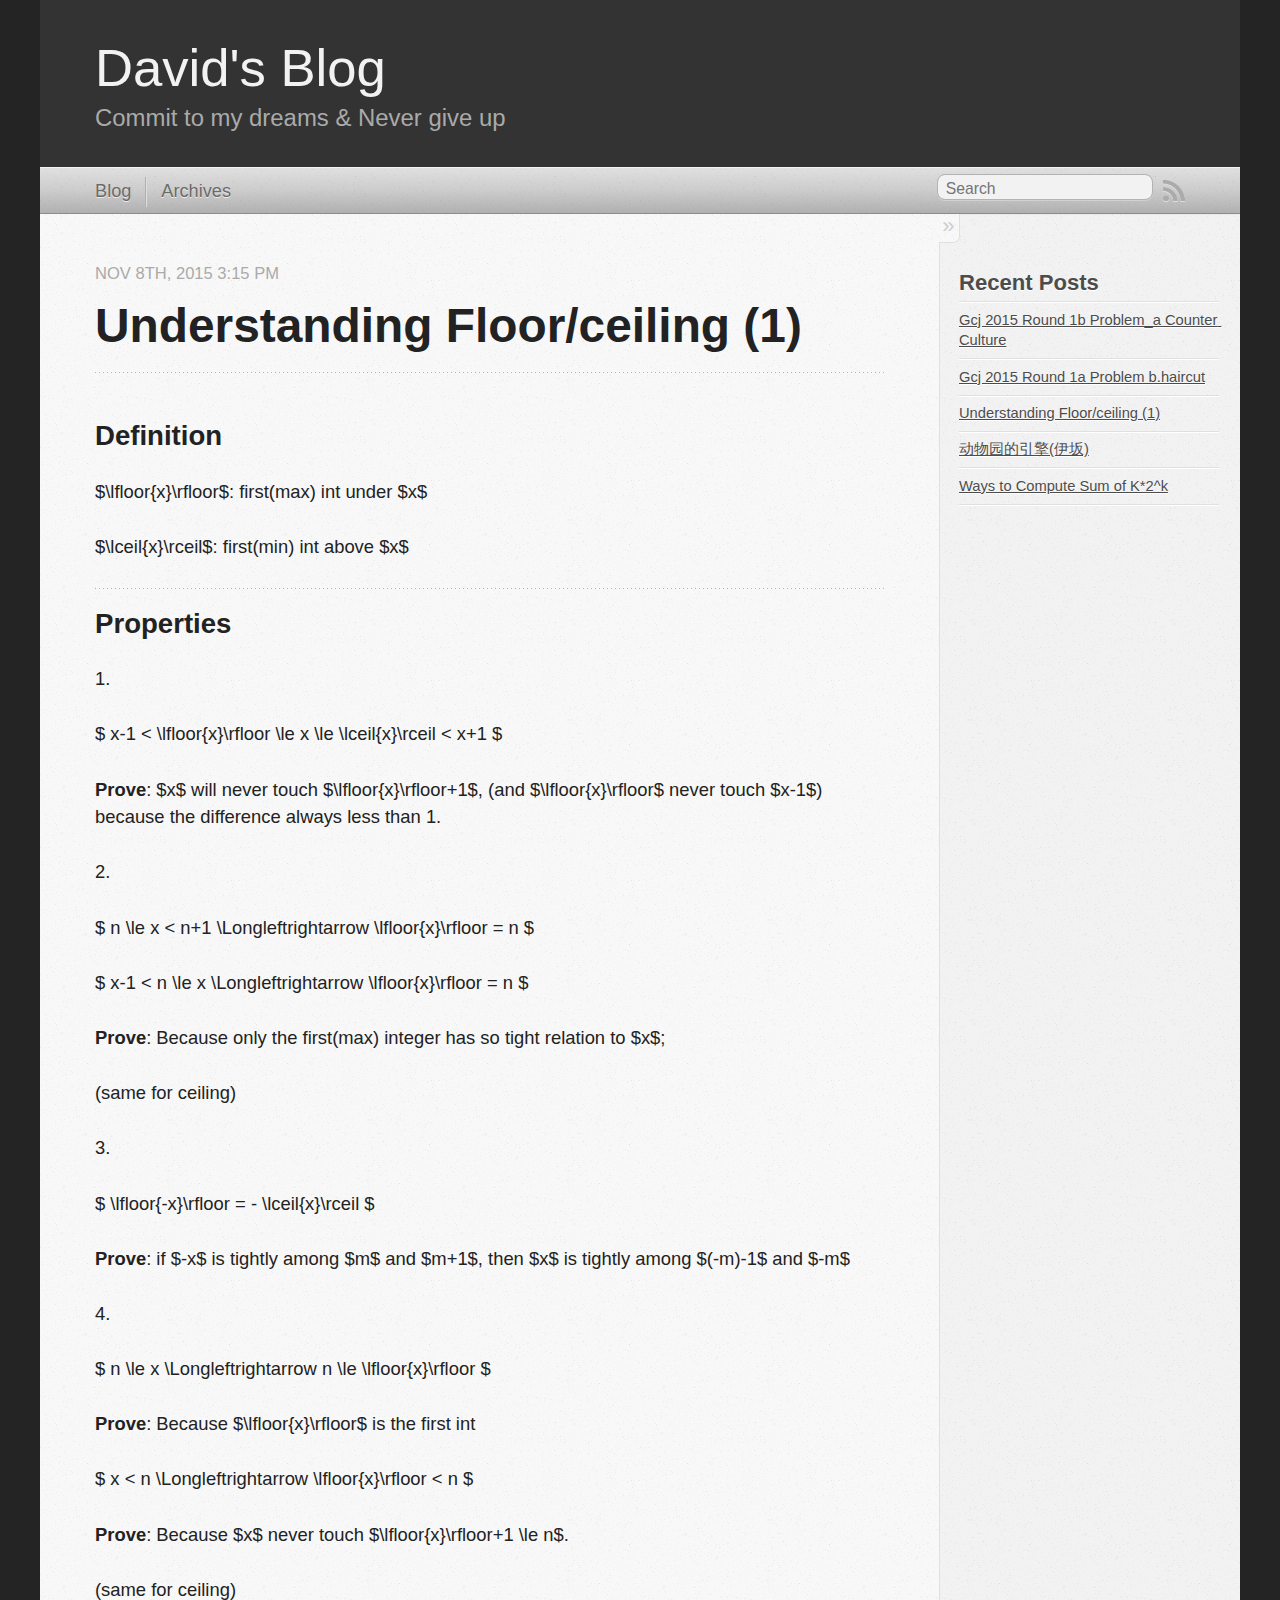
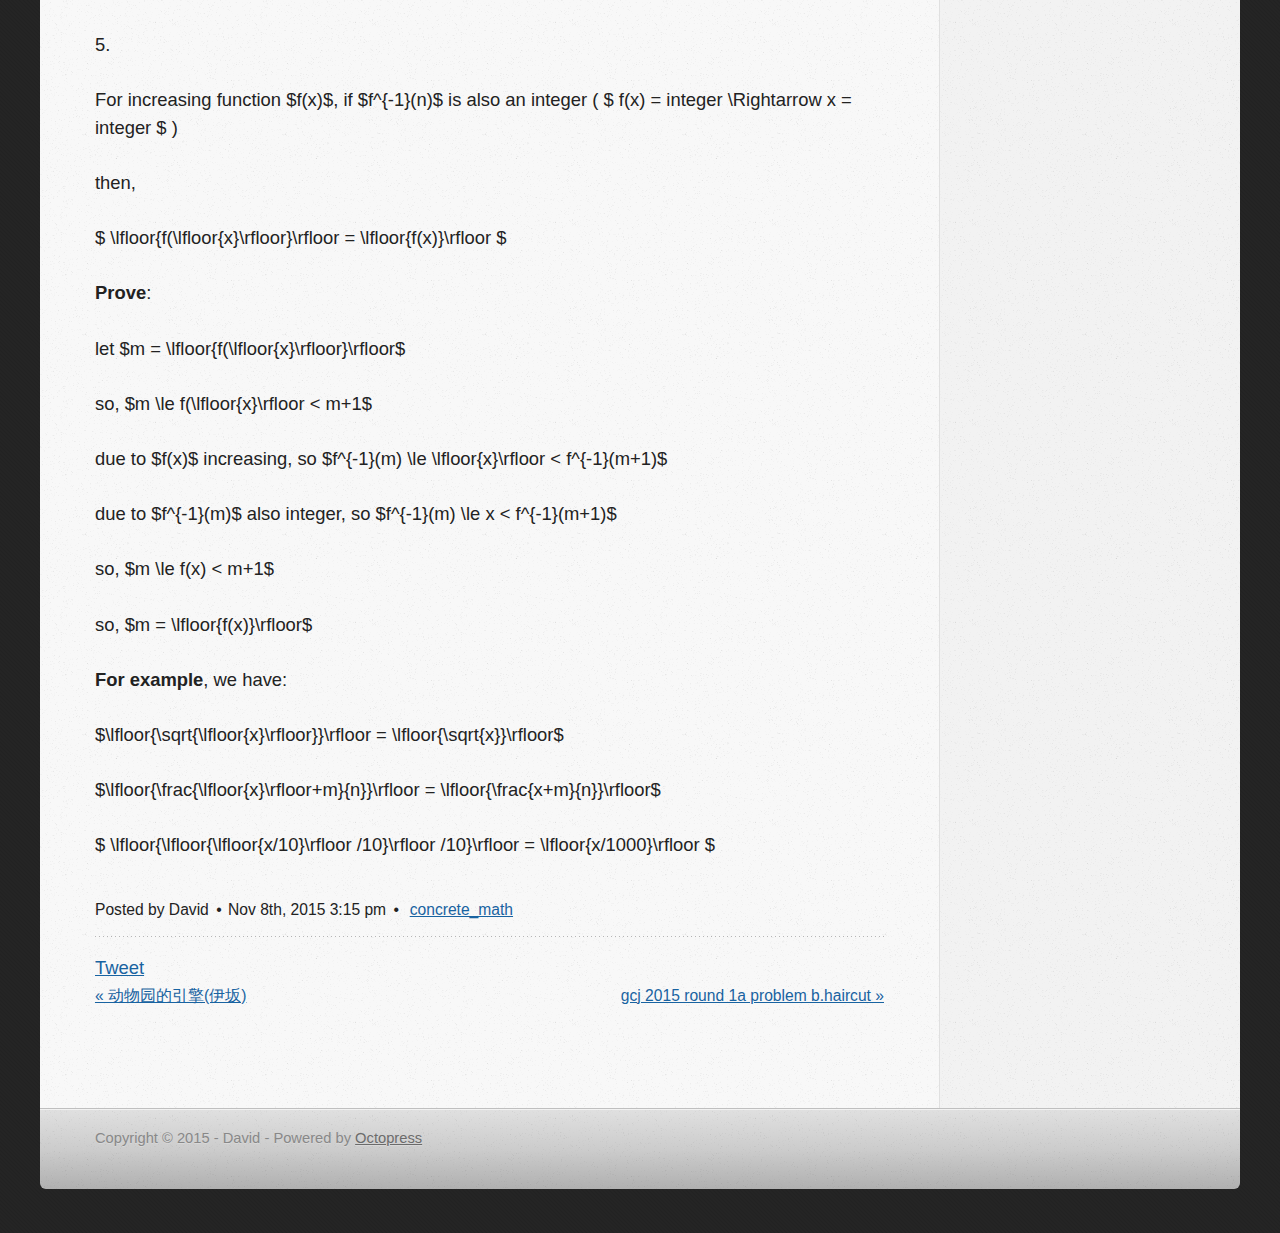
<file: blog/2015/11/08/understanding-floor-slash-ceiling-1/index.html>
<!DOCTYPE html>
<!--[if IEMobile 7 ]><html class="no-js iem7"><![endif]-->
<!--[if lt IE 9]><html class="no-js lte-ie8"><![endif]-->
<!--[if (gt IE 8)|(gt IEMobile 7)|!(IEMobile)|!(IE)]><!--><html class="no-js" lang="en"><!--<![endif]-->
<head>
  <meta charset="utf-8">
  <title>Understanding Floor/ceiling (1) - David's Blog</title>
  <meta name="author" content="David">

  
  <meta name="description" content="Definition $\lfloor{x}\rfloor$: first(max) int under $x$ $\lceil{x}\rceil$: first(min) int above $x$ Properties 1. $
x-1 &lt; \lfloor{x}\rfloor \le x &hellip;">
  

  <!-- http://t.co/dKP3o1e -->
  <meta name="HandheldFriendly" content="True">
  <meta name="MobileOptimized" content="320">
  <meta name="viewport" content="width=device-width, initial-scale=1">

  
  <link rel="canonical" href="http://davidhuangdw.github.io/blog/2015/11/08/understanding-floor-slash-ceiling-1/">
  <link href="/favicon.png" rel="icon">
  <link href="/stylesheets/screen.css" media="screen, projection" rel="stylesheet" type="text/css">
  <link href="/atom.xml" rel="alternate" title="David's Blog" type="application/atom+xml">
  <script src="/javascripts/modernizr-2.0.js"></script>
  <script src="//ajax.googleapis.com/ajax/libs/jquery/1.9.1/jquery.min.js"></script>
  <script>!window.jQuery && document.write(unescape('%3Cscript src="/javascripts/libs/jquery.min.js"%3E%3C/script%3E'))</script>
  <script src="/javascripts/octopress.js" type="text/javascript"></script>
  <!--Fonts from Google"s Web font directory at http://google.com/webfonts -->
<link href="//fonts.googleapis.com/css?family=PT+Serif:regular,italic,bold,bolditalic" rel="stylesheet" type="text/css">
<link href="//fonts.googleapis.com/css?family=PT+Sans:regular,italic,bold,bolditalic" rel="stylesheet" type="text/css">

  

</head>

<body   >
  <header role="banner"><hgroup>
  <h1><a href="/">David's Blog</a></h1>
  
    <h2>Commit to my dreams & Never give up</h2>
  
</hgroup>

</header>
  <nav role="navigation"><ul class="subscription" data-subscription="rss">
  <li><a href="/atom.xml" rel="subscribe-rss" title="subscribe via RSS">RSS</a></li>
  
</ul>
  
<form action="https://www.google.com/search" method="get">
  <fieldset role="search">
    <input type="hidden" name="sitesearch" value="davidhuangdw.github.io">
    <input class="search" type="text" name="q" results="0" placeholder="Search"/>
  </fieldset>
</form>
  
<ul class="main-navigation">
  <li><a href="/">Blog</a></li>
  <li><a href="/blog/archives">Archives</a></li>
</ul>

</nav>
  <div id="main">
    <div id="content">
      <div>
<article class="hentry" role="article">
  
  <header>
    
      <h1 class="entry-title">Understanding Floor/ceiling (1)</h1>
    
    
      <p class="meta">
        




<time class='entry-date' datetime='2015-11-08T15:15:27+08:00'><span class='date'><span class='date-month'>Nov</span> <span class='date-day'>8</span><span class='date-suffix'>th</span>, <span class='date-year'>2015</span></span> <span class='time'>3:15 pm</span></time>
        
      </p>
    
  </header>


<div class="entry-content"><h2 id="definition">Definition</h2>

<p>$\lfloor{x}\rfloor$: first(max) int under $x$</p>

<p>$\lceil{x}\rceil$: first(min) int above $x$</p>

<h2 id="properties">Properties</h2>

<p>1.</p>

<p>$
x-1 &lt; \lfloor{x}\rfloor \le x \le \lceil{x}\rceil &lt; x+1
$</p>

<p><strong>Prove</strong>:
$x$ will never touch $\lfloor{x}\rfloor+1$,
(and $\lfloor{x}\rfloor$ never touch $x-1$)
because the difference always less than 1.</p>

<p>2.</p>

<p>$
n \le x &lt; n+1
\Longleftrightarrow
\lfloor{x}\rfloor = n
$</p>

<p>$
x-1 &lt; n \le x
\Longleftrightarrow
\lfloor{x}\rfloor = n
$</p>

<!--more-->

<p><strong>Prove</strong>:
Because only the first(max) integer has so tight relation to $x$;</p>

<p>(same for ceiling)</p>

<p>3.</p>

<p>$
\lfloor{-x}\rfloor = - \lceil{x}\rceil
$</p>

<p><strong>Prove</strong>:
if $-x$ is tightly among $m$ and $m+1$, then $x$ is tightly among $(-m)-1$ and $-m$</p>

<p>4.</p>

<p>$
n \le x
\Longleftrightarrow
n \le \lfloor{x}\rfloor
$</p>

<p><strong>Prove</strong>:
Because $\lfloor{x}\rfloor$ is the first int</p>

<p>$
x &lt; n
\Longleftrightarrow
\lfloor{x}\rfloor &lt; n
$</p>

<p><strong>Prove</strong>:
Because $x$ never touch $\lfloor{x}\rfloor+1 \le n$.</p>

<p>(same for ceiling)</p>

<p>5.</p>

<p>For increasing function $f(x)$, if $f^{-1}(n)$ is also an integer
(
$
f(x) = integer \Rightarrow x = integer
$
)</p>

<p>then,</p>

<p>$
\lfloor{f(\lfloor{x}\rfloor}\rfloor = \lfloor{f(x)}\rfloor
$</p>

<p><strong>Prove</strong>:</p>

<p>let $m = \lfloor{f(\lfloor{x}\rfloor}\rfloor$</p>

<p>so, $m \le f(\lfloor{x}\rfloor &lt; m+1$</p>

<p>due to $f(x)$ increasing, so
$f^{-1}(m) \le \lfloor{x}\rfloor &lt; f^{-1}(m+1)$</p>

<p>due to $f^{-1}(m)$ also integer, so
$f^{-1}(m) \le x &lt; f^{-1}(m+1)$</p>

<p>so, $m \le f(x) &lt; m+1$</p>

<p>so, $m = \lfloor{f(x)}\rfloor$</p>

<p><strong>For example</strong>, we have:</p>

<p>$\lfloor{\sqrt{\lfloor{x}\rfloor}}\rfloor = \lfloor{\sqrt{x}}\rfloor$</p>

<p>$\lfloor{\frac{\lfloor{x}\rfloor+m}{n}}\rfloor = \lfloor{\frac{x+m}{n}}\rfloor$</p>

<p>$
\lfloor{\lfloor{\lfloor{x/10}\rfloor /10}\rfloor /10}\rfloor
= \lfloor{x/1000}\rfloor
$</p>

</div>


  <footer>
    <p class="meta">
      
  

<span class="byline author vcard">Posted by <span class="fn">David</span></span>

      




<time class='entry-date' datetime='2015-11-08T15:15:27+08:00'><span class='date'><span class='date-month'>Nov</span> <span class='date-day'>8</span><span class='date-suffix'>th</span>, <span class='date-year'>2015</span></span> <span class='time'>3:15 pm</span></time>
      

<span class="categories">
  
    <a class='category' href='/blog/categories/concrete-math/'>concrete_math</a>
  
</span>


    </p>
    
      <div class="sharing">
  
  <a href="//twitter.com/share" class="twitter-share-button" data-url="http://davidhuangdw.github.io/blog/2015/11/08/understanding-floor-slash-ceiling-1/" data-via="" data-counturl="http://davidhuangdw.github.io/blog/2015/11/08/understanding-floor-slash-ceiling-1/" >Tweet</a>
  
  
  
</div>

    
    <p class="meta">
      
        <a class="basic-alignment left" href="/blog/2015/11/03/dong-wu-yuan-de-yin-qing-yi-ban/" title="Previous Post: 动物园的引擎(伊坂)">&laquo; 动物园的引擎(伊坂)</a>
      
      
        <a class="basic-alignment right" href="/blog/2015/11/09/gcj-2015-round-1a-b-dot-haircut/" title="Next Post: gcj 2015 round 1a problem b.haircut">gcj 2015 round 1a problem b.haircut &raquo;</a>
      
    </p>
  </footer>
</article>

</div>

<aside class="sidebar">
  
    <section>
  <h1>Recent Posts</h1>
  <ul id="recent_posts">
    
      <li class="post">
        <a href="/blog/2015/11/15/gcj-2015-round-1b-a-dot-counter-culture/">Gcj 2015 Round 1b Problem_a Counter Culture</a>
      </li>
    
      <li class="post">
        <a href="/blog/2015/11/09/gcj-2015-round-1a-b-dot-haircut/">Gcj 2015 Round 1a Problem b.haircut</a>
      </li>
    
      <li class="post">
        <a href="/blog/2015/11/08/understanding-floor-slash-ceiling-1/">Understanding Floor/ceiling (1)</a>
      </li>
    
      <li class="post">
        <a href="/blog/2015/11/03/dong-wu-yuan-de-yin-qing-yi-ban/">动物园的引擎(伊坂)</a>
      </li>
    
      <li class="post">
        <a href="/blog/2015/10/31/ways-to-compute-sum-of-k-star-2-k/">Ways to Compute Sum of K*2^k</a>
      </li>
    
  </ul>
</section>





  
</aside>


    </div>
  </div>
  <footer role="contentinfo"><p>
  Copyright &copy; 2015 - David -
  <span class="credit">Powered by <a href="http://octopress.org">Octopress</a></span>
</p>

<!-- mathjax config similar to math.stackexchange -->
<script type="text/x-mathjax-config">
MathJax.Hub.Config({
  jax: ["input/TeX", "output/HTML-CSS"],
  tex2jax: {
    inlineMath: [ ['$', '$'] ],
    displayMath: [ ['$$', '$$']],
    processEscapes: true,
    skipTags: ['script', 'noscript', 'style', 'textarea', 'pre', 'code']
  },
  messageStyle: "none",
  "HTML-CSS": { preferredFont: "TeX", availableFonts: ["STIX","TeX"] }
});
</script>
<script src="http://cdn.mathjax.org/mathjax/latest/MathJax.js?config=TeX-AMS_HTML" type="text/javascript"></script>
</footer>
  







  <script type="text/javascript">
    (function(){
      var twitterWidgets = document.createElement('script');
      twitterWidgets.type = 'text/javascript';
      twitterWidgets.async = true;
      twitterWidgets.src = '//platform.twitter.com/widgets.js';
      document.getElementsByTagName('head')[0].appendChild(twitterWidgets);
    })();
  </script>





</body>
</html>
</file>
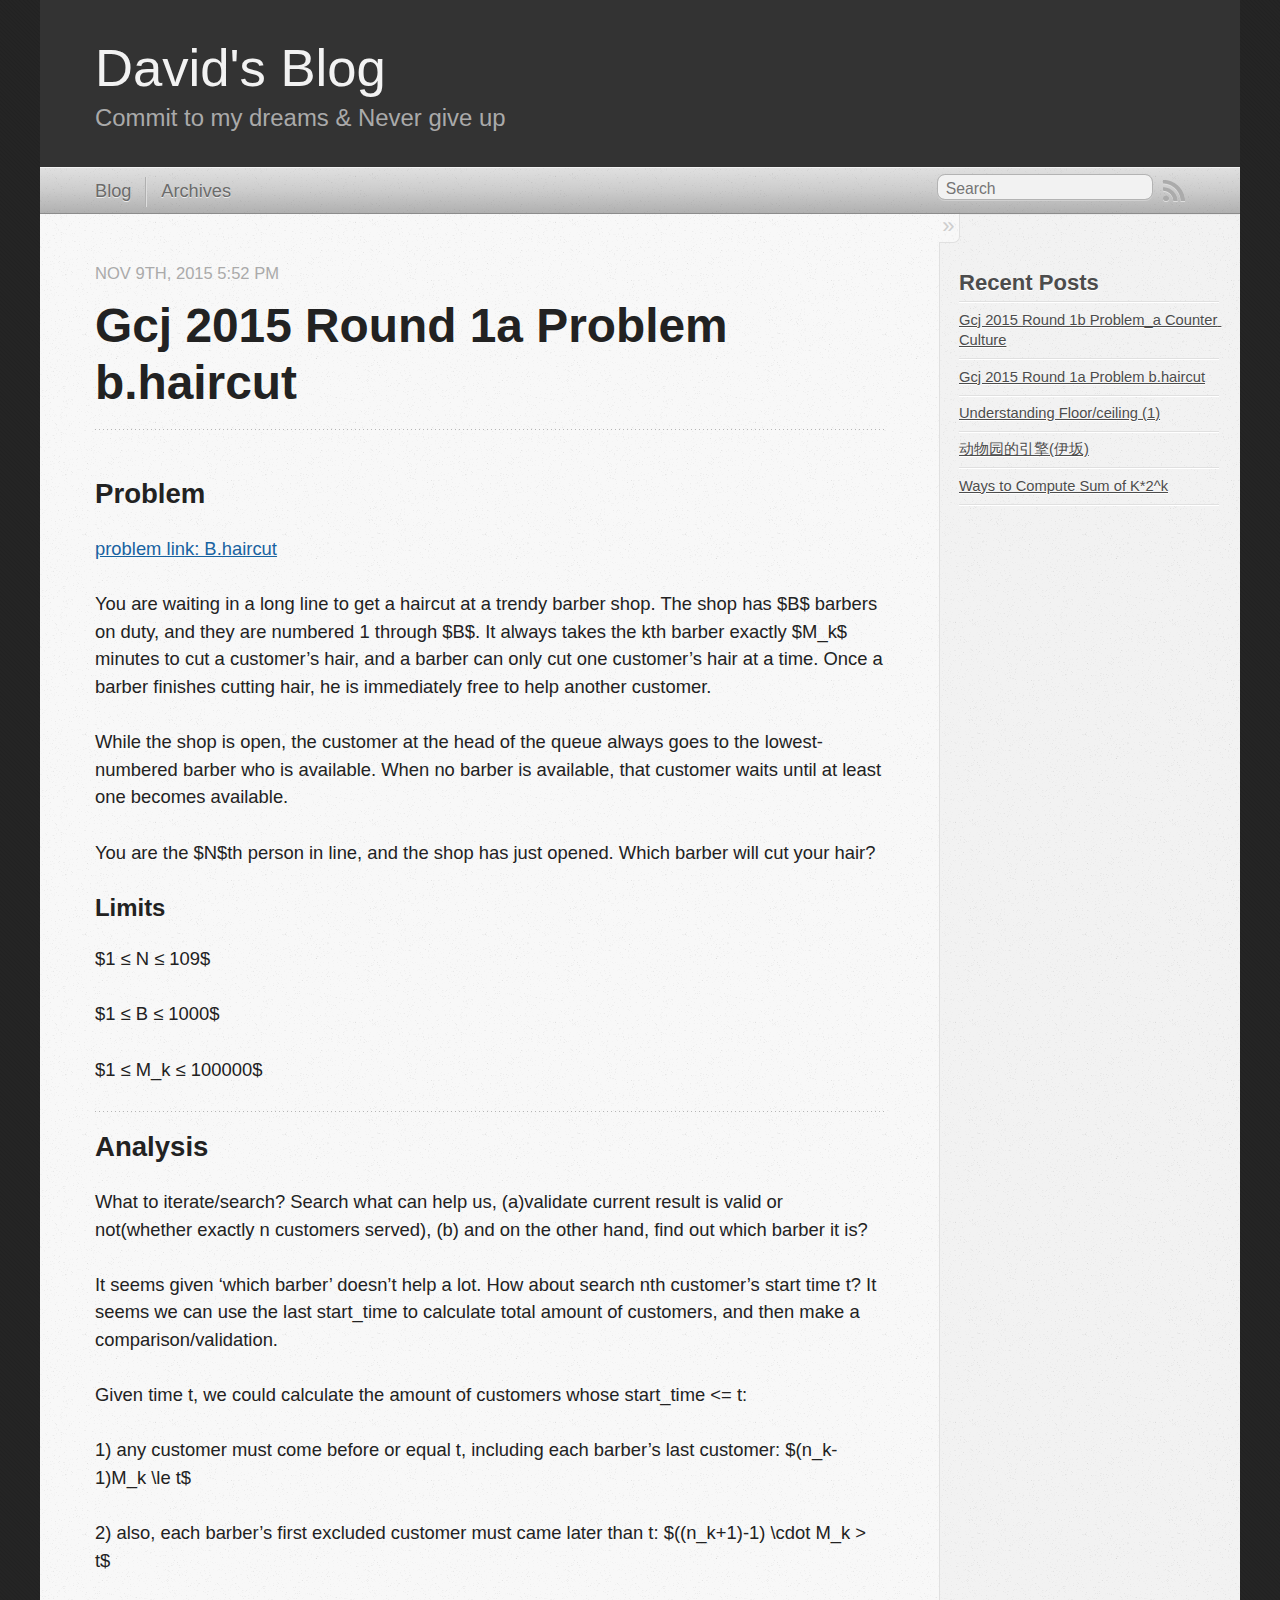
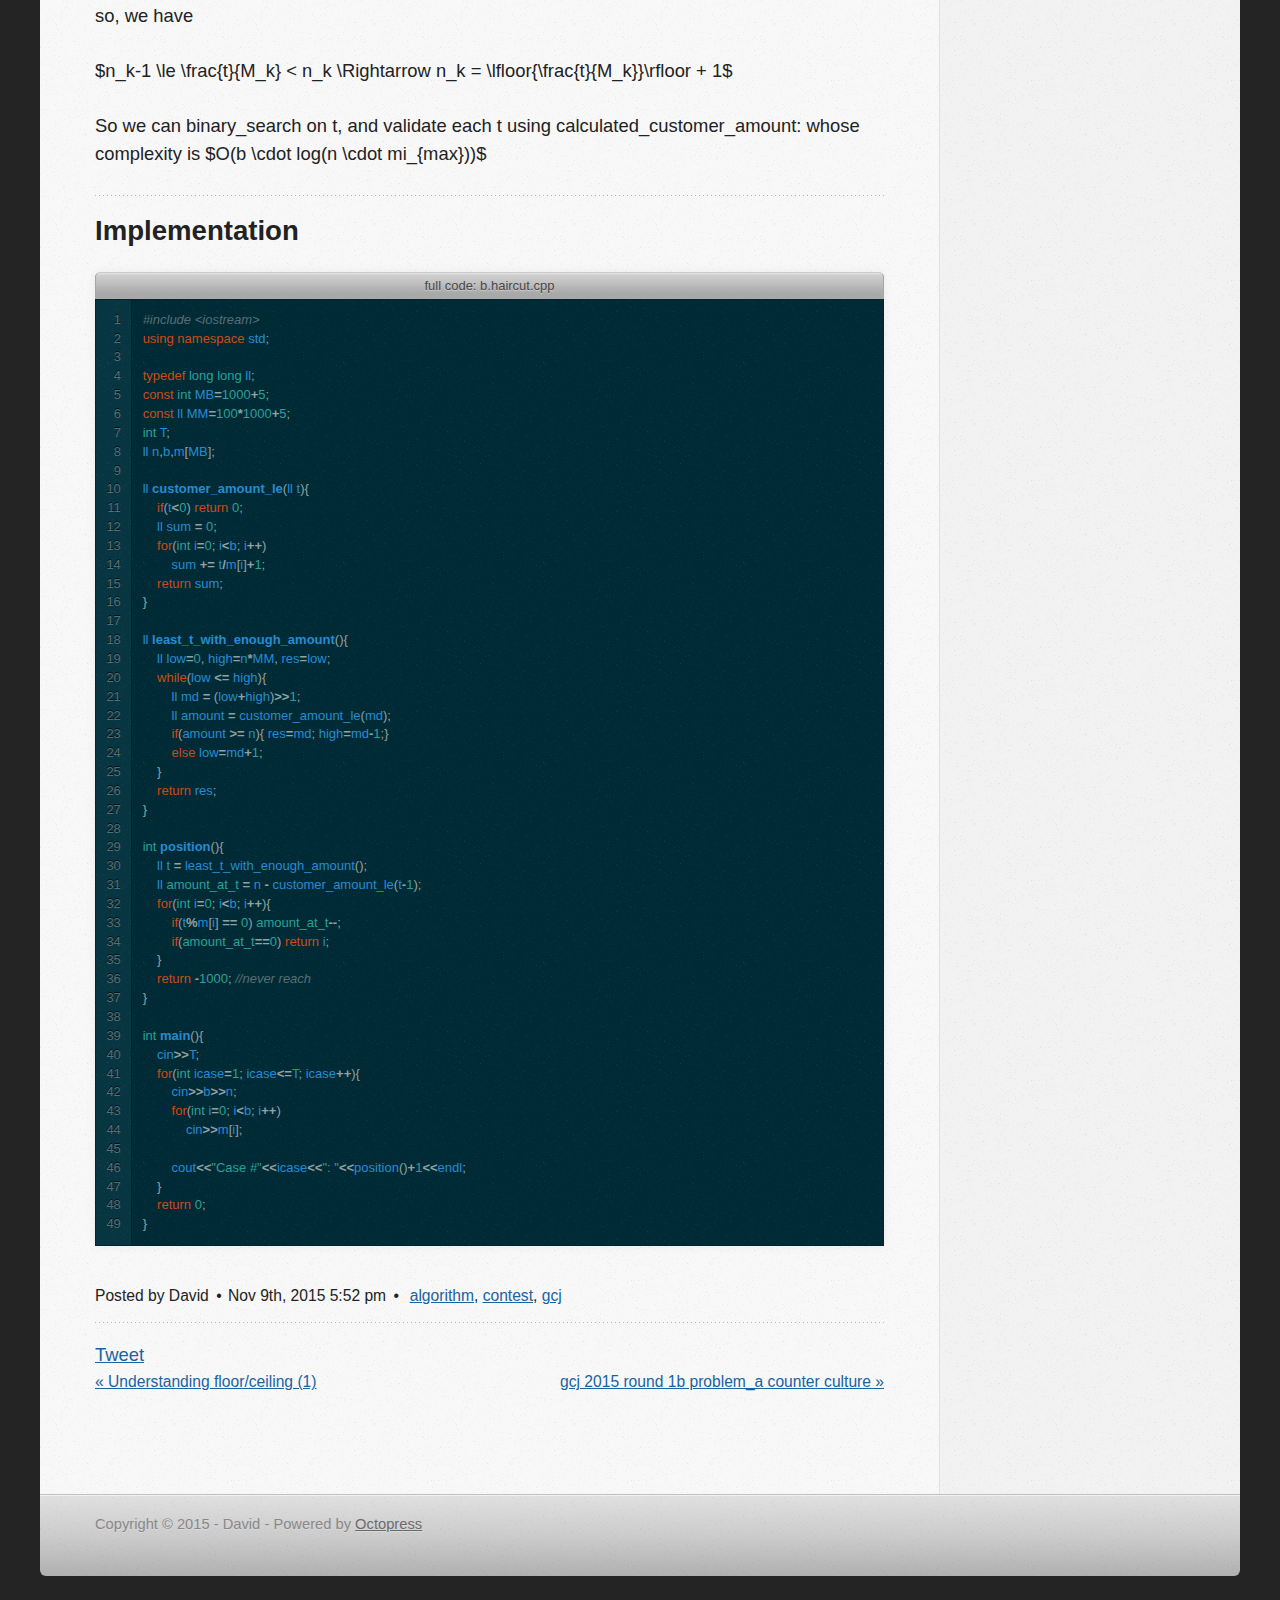
<file: blog/2015/11/09/gcj-2015-round-1a-b-dot-haircut/index.html>
<!DOCTYPE html>
<!--[if IEMobile 7 ]><html class="no-js iem7"><![endif]-->
<!--[if lt IE 9]><html class="no-js lte-ie8"><![endif]-->
<!--[if (gt IE 8)|(gt IEMobile 7)|!(IEMobile)|!(IE)]><!--><html class="no-js" lang="en"><!--<![endif]-->
<head>
  <meta charset="utf-8">
  <title>Gcj 2015 Round 1a Problem b.haircut - David's Blog</title>
  <meta name="author" content="David">

  
  <meta name="description" content="Problem problem link: B.haircut You are waiting in a long line to get a haircut at a trendy barber shop. The shop has $B$ barbers on duty, and they &hellip;">
  

  <!-- http://t.co/dKP3o1e -->
  <meta name="HandheldFriendly" content="True">
  <meta name="MobileOptimized" content="320">
  <meta name="viewport" content="width=device-width, initial-scale=1">

  
  <link rel="canonical" href="http://davidhuangdw.github.io/blog/2015/11/09/gcj-2015-round-1a-b-dot-haircut/">
  <link href="/favicon.png" rel="icon">
  <link href="/stylesheets/screen.css" media="screen, projection" rel="stylesheet" type="text/css">
  <link href="/atom.xml" rel="alternate" title="David's Blog" type="application/atom+xml">
  <script src="/javascripts/modernizr-2.0.js"></script>
  <script src="//ajax.googleapis.com/ajax/libs/jquery/1.9.1/jquery.min.js"></script>
  <script>!window.jQuery && document.write(unescape('%3Cscript src="/javascripts/libs/jquery.min.js"%3E%3C/script%3E'))</script>
  <script src="/javascripts/octopress.js" type="text/javascript"></script>
  <!--Fonts from Google"s Web font directory at http://google.com/webfonts -->
<link href="//fonts.googleapis.com/css?family=PT+Serif:regular,italic,bold,bolditalic" rel="stylesheet" type="text/css">
<link href="//fonts.googleapis.com/css?family=PT+Sans:regular,italic,bold,bolditalic" rel="stylesheet" type="text/css">

  

</head>

<body   >
  <header role="banner"><hgroup>
  <h1><a href="/">David's Blog</a></h1>
  
    <h2>Commit to my dreams & Never give up</h2>
  
</hgroup>

</header>
  <nav role="navigation"><ul class="subscription" data-subscription="rss">
  <li><a href="/atom.xml" rel="subscribe-rss" title="subscribe via RSS">RSS</a></li>
  
</ul>
  
<form action="https://www.google.com/search" method="get">
  <fieldset role="search">
    <input type="hidden" name="sitesearch" value="davidhuangdw.github.io">
    <input class="search" type="text" name="q" results="0" placeholder="Search"/>
  </fieldset>
</form>
  
<ul class="main-navigation">
  <li><a href="/">Blog</a></li>
  <li><a href="/blog/archives">Archives</a></li>
</ul>

</nav>
  <div id="main">
    <div id="content">
      <div>
<article class="hentry" role="article">
  
  <header>
    
      <h1 class="entry-title">Gcj 2015 Round 1a Problem b.haircut</h1>
    
    
      <p class="meta">
        




<time class='entry-date' datetime='2015-11-09T17:52:06+08:00'><span class='date'><span class='date-month'>Nov</span> <span class='date-day'>9</span><span class='date-suffix'>th</span>, <span class='date-year'>2015</span></span> <span class='time'>5:52 pm</span></time>
        
      </p>
    
  </header>


<div class="entry-content"><h2 id="problem">Problem</h2>

<p><a href="https://code.google.com/codejam/contest/4224486/dashboard#s=p1&amp;a=1">problem link: B.haircut</a></p>

<p>You are waiting in a long line to get a haircut at a trendy barber shop. The shop has $B$ barbers on duty, and they are numbered 1 through $B$. It always takes the kth barber exactly $M_k$ minutes to cut a customer’s hair, and a barber can only cut one customer’s hair at a time. Once a barber finishes cutting hair, he is immediately free to help another customer.</p>

<p>While the shop is open, the customer at the head of the queue always goes to the lowest-numbered barber who is available. When no barber is available, that customer waits until at least one becomes available.</p>

<p>You are the $N$th person in line, and the shop has just opened. Which barber will cut your hair?</p>

<!--more-->

<h3 id="limits">Limits</h3>

<p>$1 ≤ N ≤ 109$</p>

<p>$1 ≤ B ≤ 1000$</p>

<p>$1 ≤ M_k ≤ 100000$</p>

<h2 id="analysis">Analysis</h2>

<p>What to iterate/search?
Search what can help us, (a)validate current result is valid or not(whether exactly n customers served), (b) and on the other hand, find out which barber it is?</p>

<p>It seems given ‘which barber’ doesn’t help a lot.
How about search nth customer’s start time t? It seems we can use the last start_time to calculate total amount of customers, and then make a comparison/validation.</p>

<p>Given time t, we could calculate the amount of customers whose start_time &lt;= t:</p>

<p>1) any customer must come before or equal t, including each barber’s last customer: $(n_k-1)M_k \le t$</p>

<p>2) also, each barber’s first excluded customer must came later than t: $((n_k+1)-1) \cdot M_k &gt; t$</p>

<p>so, we have</p>

<p>$n_k-1 \le \frac{t}{M_k} &lt; n_k \Rightarrow n_k = \lfloor{\frac{t}{M_k}}\rfloor + 1$</p>

<p>So we can binary_search on t, and validate each t using calculated_customer_amount:
whose complexity is $O(b \cdot log(n \cdot mi_{max}))$</p>

<h2 id="implementation">Implementation</h2>

<div class="bogus-wrapper"><notextile><figure class="code"><figcaption><span>full code: b.haircut.cpp</span></figcaption><div class="highlight"><table><tr><td class="gutter"><pre class="line-numbers"><span class="line-number">1</span>
<span class="line-number">2</span>
<span class="line-number">3</span>
<span class="line-number">4</span>
<span class="line-number">5</span>
<span class="line-number">6</span>
<span class="line-number">7</span>
<span class="line-number">8</span>
<span class="line-number">9</span>
<span class="line-number">10</span>
<span class="line-number">11</span>
<span class="line-number">12</span>
<span class="line-number">13</span>
<span class="line-number">14</span>
<span class="line-number">15</span>
<span class="line-number">16</span>
<span class="line-number">17</span>
<span class="line-number">18</span>
<span class="line-number">19</span>
<span class="line-number">20</span>
<span class="line-number">21</span>
<span class="line-number">22</span>
<span class="line-number">23</span>
<span class="line-number">24</span>
<span class="line-number">25</span>
<span class="line-number">26</span>
<span class="line-number">27</span>
<span class="line-number">28</span>
<span class="line-number">29</span>
<span class="line-number">30</span>
<span class="line-number">31</span>
<span class="line-number">32</span>
<span class="line-number">33</span>
<span class="line-number">34</span>
<span class="line-number">35</span>
<span class="line-number">36</span>
<span class="line-number">37</span>
<span class="line-number">38</span>
<span class="line-number">39</span>
<span class="line-number">40</span>
<span class="line-number">41</span>
<span class="line-number">42</span>
<span class="line-number">43</span>
<span class="line-number">44</span>
<span class="line-number">45</span>
<span class="line-number">46</span>
<span class="line-number">47</span>
<span class="line-number">48</span>
<span class="line-number">49</span>
</pre></td><td class="code"><pre><code class="c++"><span class="line"><span class="cp">#include &lt;iostream&gt;</span>
</span><span class="line"><span class="k">using</span> <span class="k">namespace</span> <span class="n">std</span><span class="p">;</span>
</span><span class="line">
</span><span class="line"><span class="k">typedef</span> <span class="kt">long</span> <span class="kt">long</span> <span class="n">ll</span><span class="p">;</span>
</span><span class="line"><span class="k">const</span> <span class="kt">int</span> <span class="n">MB</span><span class="o">=</span><span class="mi">1000</span><span class="o">+</span><span class="mi">5</span><span class="p">;</span>
</span><span class="line"><span class="k">const</span> <span class="n">ll</span> <span class="n">MM</span><span class="o">=</span><span class="mi">100</span><span class="o">*</span><span class="mi">1000</span><span class="o">+</span><span class="mi">5</span><span class="p">;</span>
</span><span class="line"><span class="kt">int</span> <span class="n">T</span><span class="p">;</span>
</span><span class="line"><span class="n">ll</span> <span class="n">n</span><span class="p">,</span><span class="n">b</span><span class="p">,</span><span class="n">m</span><span class="p">[</span><span class="n">MB</span><span class="p">];</span>
</span><span class="line">
</span><span class="line"><span class="n">ll</span> <span class="nf">customer_amount_le</span><span class="p">(</span><span class="n">ll</span> <span class="n">t</span><span class="p">){</span>
</span><span class="line">    <span class="k">if</span><span class="p">(</span><span class="n">t</span><span class="o">&lt;</span><span class="mi">0</span><span class="p">)</span> <span class="k">return</span> <span class="mi">0</span><span class="p">;</span>
</span><span class="line">    <span class="n">ll</span> <span class="n">sum</span> <span class="o">=</span> <span class="mi">0</span><span class="p">;</span>
</span><span class="line">    <span class="k">for</span><span class="p">(</span><span class="kt">int</span> <span class="n">i</span><span class="o">=</span><span class="mi">0</span><span class="p">;</span> <span class="n">i</span><span class="o">&lt;</span><span class="n">b</span><span class="p">;</span> <span class="n">i</span><span class="o">++</span><span class="p">)</span>
</span><span class="line">        <span class="n">sum</span> <span class="o">+=</span> <span class="n">t</span><span class="o">/</span><span class="n">m</span><span class="p">[</span><span class="n">i</span><span class="p">]</span><span class="o">+</span><span class="mi">1</span><span class="p">;</span>
</span><span class="line">    <span class="k">return</span> <span class="n">sum</span><span class="p">;</span>
</span><span class="line"><span class="p">}</span>
</span><span class="line">
</span><span class="line"><span class="n">ll</span> <span class="nf">least_t_with_enough_amount</span><span class="p">(){</span>
</span><span class="line">    <span class="n">ll</span> <span class="n">low</span><span class="o">=</span><span class="mi">0</span><span class="p">,</span> <span class="n">high</span><span class="o">=</span><span class="n">n</span><span class="o">*</span><span class="n">MM</span><span class="p">,</span> <span class="n">res</span><span class="o">=</span><span class="n">low</span><span class="p">;</span>
</span><span class="line">    <span class="k">while</span><span class="p">(</span><span class="n">low</span> <span class="o">&lt;=</span> <span class="n">high</span><span class="p">){</span>
</span><span class="line">        <span class="n">ll</span> <span class="n">md</span> <span class="o">=</span> <span class="p">(</span><span class="n">low</span><span class="o">+</span><span class="n">high</span><span class="p">)</span><span class="o">&gt;&gt;</span><span class="mi">1</span><span class="p">;</span>
</span><span class="line">        <span class="n">ll</span> <span class="n">amount</span> <span class="o">=</span> <span class="n">customer_amount_le</span><span class="p">(</span><span class="n">md</span><span class="p">);</span>
</span><span class="line">        <span class="k">if</span><span class="p">(</span><span class="n">amount</span> <span class="o">&gt;=</span> <span class="n">n</span><span class="p">){</span> <span class="n">res</span><span class="o">=</span><span class="n">md</span><span class="p">;</span> <span class="n">high</span><span class="o">=</span><span class="n">md</span><span class="o">-</span><span class="mi">1</span><span class="p">;}</span>
</span><span class="line">        <span class="k">else</span> <span class="n">low</span><span class="o">=</span><span class="n">md</span><span class="o">+</span><span class="mi">1</span><span class="p">;</span>
</span><span class="line">    <span class="p">}</span>
</span><span class="line">    <span class="k">return</span> <span class="n">res</span><span class="p">;</span>
</span><span class="line"><span class="p">}</span>
</span><span class="line">
</span><span class="line"><span class="kt">int</span> <span class="nf">position</span><span class="p">(){</span>
</span><span class="line">    <span class="n">ll</span> <span class="n">t</span> <span class="o">=</span> <span class="n">least_t_with_enough_amount</span><span class="p">();</span>
</span><span class="line">    <span class="n">ll</span> <span class="kt">amount_at_t</span> <span class="o">=</span> <span class="n">n</span> <span class="o">-</span> <span class="n">customer_amount_le</span><span class="p">(</span><span class="n">t</span><span class="o">-</span><span class="mi">1</span><span class="p">);</span>
</span><span class="line">    <span class="k">for</span><span class="p">(</span><span class="kt">int</span> <span class="n">i</span><span class="o">=</span><span class="mi">0</span><span class="p">;</span> <span class="n">i</span><span class="o">&lt;</span><span class="n">b</span><span class="p">;</span> <span class="n">i</span><span class="o">++</span><span class="p">){</span>
</span><span class="line">        <span class="k">if</span><span class="p">(</span><span class="n">t</span><span class="o">%</span><span class="n">m</span><span class="p">[</span><span class="n">i</span><span class="p">]</span> <span class="o">==</span> <span class="mi">0</span><span class="p">)</span> <span class="kt">amount_at_t</span><span class="o">--</span><span class="p">;</span>
</span><span class="line">        <span class="k">if</span><span class="p">(</span><span class="kt">amount_at_t</span><span class="o">==</span><span class="mi">0</span><span class="p">)</span> <span class="k">return</span> <span class="n">i</span><span class="p">;</span>
</span><span class="line">    <span class="p">}</span>
</span><span class="line">    <span class="k">return</span> <span class="o">-</span><span class="mi">1000</span><span class="p">;</span> <span class="c1">//never reach</span>
</span><span class="line"><span class="p">}</span>
</span><span class="line">
</span><span class="line"><span class="kt">int</span> <span class="nf">main</span><span class="p">(){</span>
</span><span class="line">    <span class="n">cin</span><span class="o">&gt;&gt;</span><span class="n">T</span><span class="p">;</span>
</span><span class="line">    <span class="k">for</span><span class="p">(</span><span class="kt">int</span> <span class="n">icase</span><span class="o">=</span><span class="mi">1</span><span class="p">;</span> <span class="n">icase</span><span class="o">&lt;=</span><span class="n">T</span><span class="p">;</span> <span class="n">icase</span><span class="o">++</span><span class="p">){</span>
</span><span class="line">        <span class="n">cin</span><span class="o">&gt;&gt;</span><span class="n">b</span><span class="o">&gt;&gt;</span><span class="n">n</span><span class="p">;</span>
</span><span class="line">        <span class="k">for</span><span class="p">(</span><span class="kt">int</span> <span class="n">i</span><span class="o">=</span><span class="mi">0</span><span class="p">;</span> <span class="n">i</span><span class="o">&lt;</span><span class="n">b</span><span class="p">;</span> <span class="n">i</span><span class="o">++</span><span class="p">)</span>
</span><span class="line">            <span class="n">cin</span><span class="o">&gt;&gt;</span><span class="n">m</span><span class="p">[</span><span class="n">i</span><span class="p">];</span>
</span><span class="line">
</span><span class="line">        <span class="n">cout</span><span class="o">&lt;&lt;</span><span class="s">&quot;Case #&quot;</span><span class="o">&lt;&lt;</span><span class="n">icase</span><span class="o">&lt;&lt;</span><span class="s">&quot;: &quot;</span><span class="o">&lt;&lt;</span><span class="n">position</span><span class="p">()</span><span class="o">+</span><span class="mi">1</span><span class="o">&lt;&lt;</span><span class="n">endl</span><span class="p">;</span>
</span><span class="line">    <span class="p">}</span>
</span><span class="line">    <span class="k">return</span> <span class="mi">0</span><span class="p">;</span>
</span><span class="line"><span class="p">}</span>
</span></code></pre></td></tr></table></div></figure></notextile></div>
</div>


  <footer>
    <p class="meta">
      
  

<span class="byline author vcard">Posted by <span class="fn">David</span></span>

      




<time class='entry-date' datetime='2015-11-09T17:52:06+08:00'><span class='date'><span class='date-month'>Nov</span> <span class='date-day'>9</span><span class='date-suffix'>th</span>, <span class='date-year'>2015</span></span> <span class='time'>5:52 pm</span></time>
      

<span class="categories">
  
    <a class='category' href='/blog/categories/algorithm/'>algorithm</a>, <a class='category' href='/blog/categories/contest/'>contest</a>, <a class='category' href='/blog/categories/gcj/'>gcj</a>
  
</span>


    </p>
    
      <div class="sharing">
  
  <a href="//twitter.com/share" class="twitter-share-button" data-url="http://davidhuangdw.github.io/blog/2015/11/09/gcj-2015-round-1a-b-dot-haircut/" data-via="" data-counturl="http://davidhuangdw.github.io/blog/2015/11/09/gcj-2015-round-1a-b-dot-haircut/" >Tweet</a>
  
  
  
</div>

    
    <p class="meta">
      
        <a class="basic-alignment left" href="/blog/2015/11/08/understanding-floor-slash-ceiling-1/" title="Previous Post: Understanding floor/ceiling (1)">&laquo; Understanding floor/ceiling (1)</a>
      
      
        <a class="basic-alignment right" href="/blog/2015/11/15/gcj-2015-round-1b-a-dot-counter-culture/" title="Next Post: gcj 2015 round 1b problem_a counter culture">gcj 2015 round 1b problem_a counter culture &raquo;</a>
      
    </p>
  </footer>
</article>

</div>

<aside class="sidebar">
  
    <section>
  <h1>Recent Posts</h1>
  <ul id="recent_posts">
    
      <li class="post">
        <a href="/blog/2015/11/15/gcj-2015-round-1b-a-dot-counter-culture/">Gcj 2015 Round 1b Problem_a Counter Culture</a>
      </li>
    
      <li class="post">
        <a href="/blog/2015/11/09/gcj-2015-round-1a-b-dot-haircut/">Gcj 2015 Round 1a Problem b.haircut</a>
      </li>
    
      <li class="post">
        <a href="/blog/2015/11/08/understanding-floor-slash-ceiling-1/">Understanding Floor/ceiling (1)</a>
      </li>
    
      <li class="post">
        <a href="/blog/2015/11/03/dong-wu-yuan-de-yin-qing-yi-ban/">动物园的引擎(伊坂)</a>
      </li>
    
      <li class="post">
        <a href="/blog/2015/10/31/ways-to-compute-sum-of-k-star-2-k/">Ways to Compute Sum of K*2^k</a>
      </li>
    
  </ul>
</section>





  
</aside>


    </div>
  </div>
  <footer role="contentinfo"><p>
  Copyright &copy; 2015 - David -
  <span class="credit">Powered by <a href="http://octopress.org">Octopress</a></span>
</p>

<!-- mathjax config similar to math.stackexchange -->
<script type="text/x-mathjax-config">
MathJax.Hub.Config({
  jax: ["input/TeX", "output/HTML-CSS"],
  tex2jax: {
    inlineMath: [ ['$', '$'] ],
    displayMath: [ ['$$', '$$']],
    processEscapes: true,
    skipTags: ['script', 'noscript', 'style', 'textarea', 'pre', 'code']
  },
  messageStyle: "none",
  "HTML-CSS": { preferredFont: "TeX", availableFonts: ["STIX","TeX"] }
});
</script>
<script src="http://cdn.mathjax.org/mathjax/latest/MathJax.js?config=TeX-AMS_HTML" type="text/javascript"></script>
</footer>
  







  <script type="text/javascript">
    (function(){
      var twitterWidgets = document.createElement('script');
      twitterWidgets.type = 'text/javascript';
      twitterWidgets.async = true;
      twitterWidgets.src = '//platform.twitter.com/widgets.js';
      document.getElementsByTagName('head')[0].appendChild(twitterWidgets);
    })();
  </script>





</body>
</html>
</file>
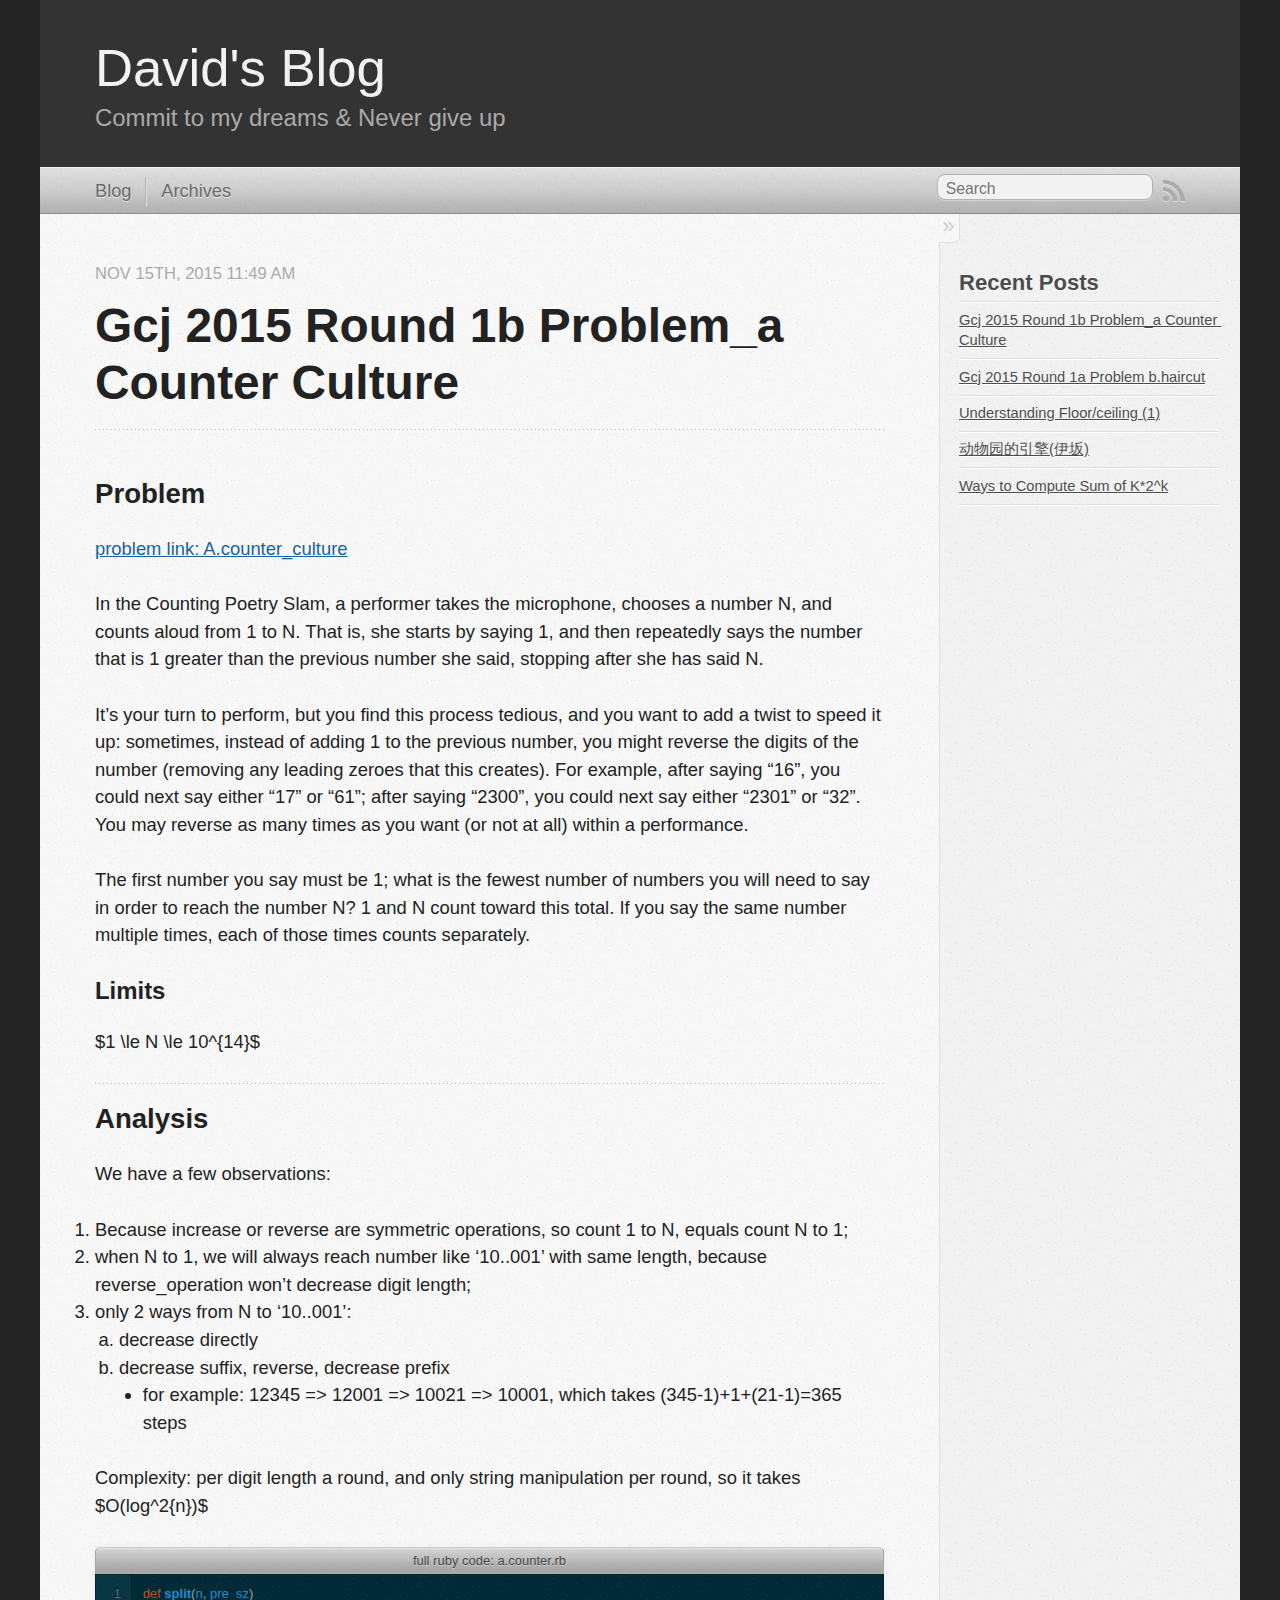
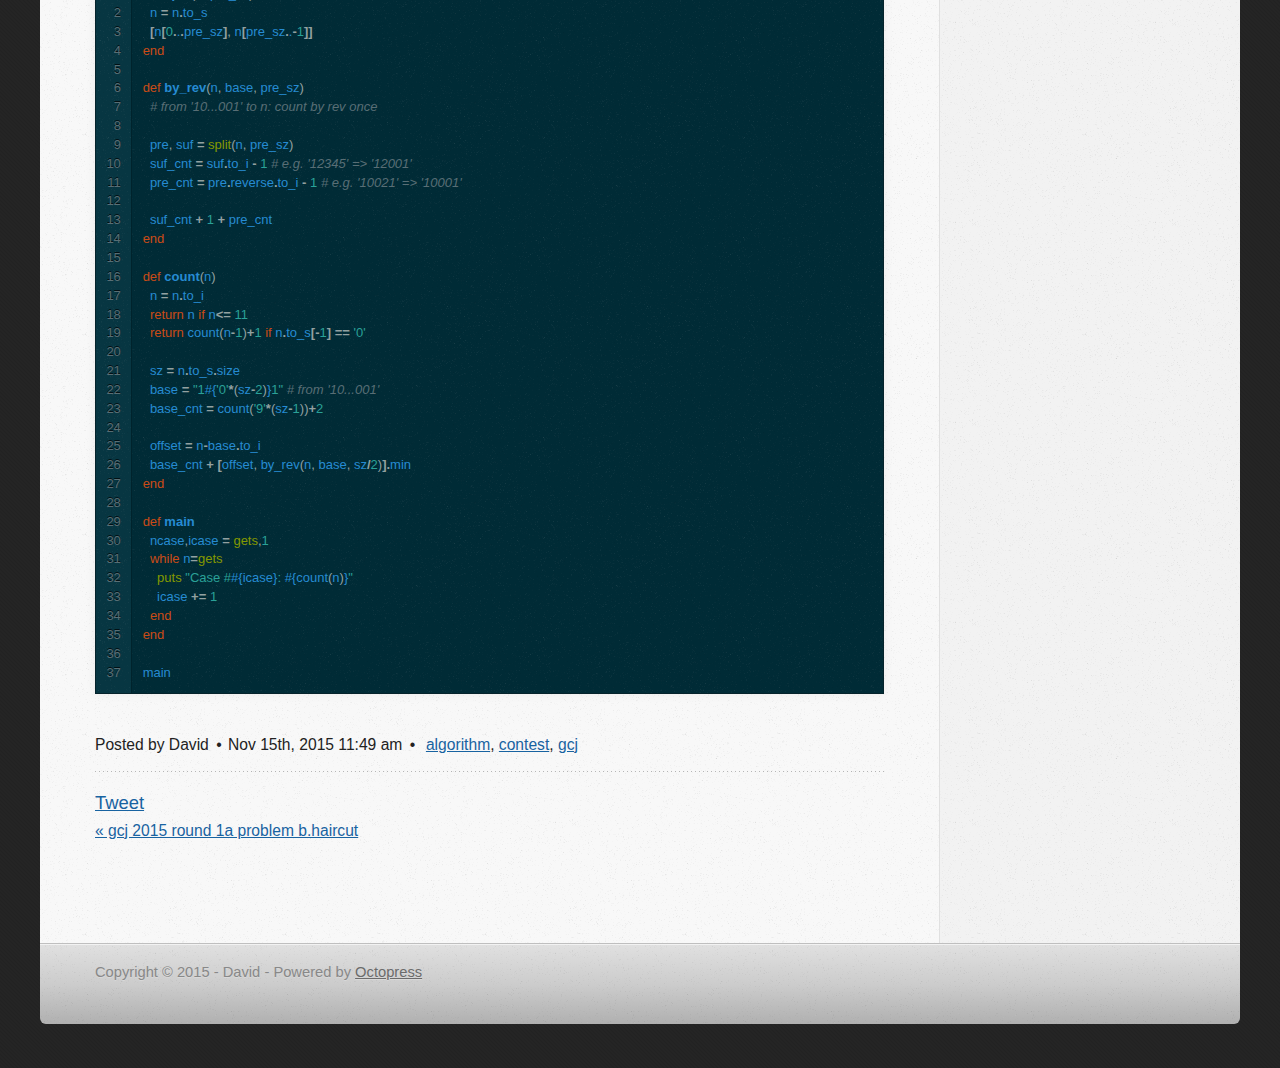
<file: blog/2015/11/15/gcj-2015-round-1b-a-dot-counter-culture/index.html>
<!DOCTYPE html>
<!--[if IEMobile 7 ]><html class="no-js iem7"><![endif]-->
<!--[if lt IE 9]><html class="no-js lte-ie8"><![endif]-->
<!--[if (gt IE 8)|(gt IEMobile 7)|!(IEMobile)|!(IE)]><!--><html class="no-js" lang="en"><!--<![endif]-->
<head>
  <meta charset="utf-8">
  <title>Gcj 2015 Round 1b Problem_a Counter Culture - David's Blog</title>
  <meta name="author" content="David">

  
  <meta name="description" content="Problem problem link: A.counter_culture In the Counting Poetry Slam, a performer takes the microphone, chooses a number N, and counts aloud from 1 to &hellip;">
  

  <!-- http://t.co/dKP3o1e -->
  <meta name="HandheldFriendly" content="True">
  <meta name="MobileOptimized" content="320">
  <meta name="viewport" content="width=device-width, initial-scale=1">

  
  <link rel="canonical" href="http://davidhuangdw.github.io/blog/2015/11/15/gcj-2015-round-1b-a-dot-counter-culture/">
  <link href="/favicon.png" rel="icon">
  <link href="/stylesheets/screen.css" media="screen, projection" rel="stylesheet" type="text/css">
  <link href="/atom.xml" rel="alternate" title="David's Blog" type="application/atom+xml">
  <script src="/javascripts/modernizr-2.0.js"></script>
  <script src="//ajax.googleapis.com/ajax/libs/jquery/1.9.1/jquery.min.js"></script>
  <script>!window.jQuery && document.write(unescape('%3Cscript src="/javascripts/libs/jquery.min.js"%3E%3C/script%3E'))</script>
  <script src="/javascripts/octopress.js" type="text/javascript"></script>
  <!--Fonts from Google"s Web font directory at http://google.com/webfonts -->
<link href="//fonts.googleapis.com/css?family=PT+Serif:regular,italic,bold,bolditalic" rel="stylesheet" type="text/css">
<link href="//fonts.googleapis.com/css?family=PT+Sans:regular,italic,bold,bolditalic" rel="stylesheet" type="text/css">

  

</head>

<body   >
  <header role="banner"><hgroup>
  <h1><a href="/">David's Blog</a></h1>
  
    <h2>Commit to my dreams & Never give up</h2>
  
</hgroup>

</header>
  <nav role="navigation"><ul class="subscription" data-subscription="rss">
  <li><a href="/atom.xml" rel="subscribe-rss" title="subscribe via RSS">RSS</a></li>
  
</ul>
  
<form action="https://www.google.com/search" method="get">
  <fieldset role="search">
    <input type="hidden" name="sitesearch" value="davidhuangdw.github.io">
    <input class="search" type="text" name="q" results="0" placeholder="Search"/>
  </fieldset>
</form>
  
<ul class="main-navigation">
  <li><a href="/">Blog</a></li>
  <li><a href="/blog/archives">Archives</a></li>
</ul>

</nav>
  <div id="main">
    <div id="content">
      <div>
<article class="hentry" role="article">
  
  <header>
    
      <h1 class="entry-title">Gcj 2015 Round 1b Problem_a Counter Culture</h1>
    
    
      <p class="meta">
        




<time class='entry-date' datetime='2015-11-15T11:49:56+08:00'><span class='date'><span class='date-month'>Nov</span> <span class='date-day'>15</span><span class='date-suffix'>th</span>, <span class='date-year'>2015</span></span> <span class='time'>11:49 am</span></time>
        
      </p>
    
  </header>


<div class="entry-content"><h2 id="problem">Problem</h2>

<p><a href="https://code.google.com/codejam/contest/8224486/dashboard#s=p0&amp;a=0">problem link: A.counter_culture</a></p>

<p>In the Counting Poetry Slam, a performer takes the microphone, chooses a number N, and counts aloud from 1 to N. That is, she starts by saying 1, and then repeatedly says the number that is 1 greater than the previous number she said, stopping after she has said N.</p>

<p>It’s your turn to perform, but you find this process tedious, and you want to add a twist to speed it up: sometimes, instead of adding 1 to the previous number, you might reverse the digits of the number (removing any leading zeroes that this creates). For example, after saying “16”, you could next say either “17” or “61”; after saying “2300”, you could next say either “2301” or “32”. You may reverse as many times as you want (or not at all) within a performance.</p>

<p>The first number you say must be 1; what is the fewest number of numbers you will need to say in order to reach the number N? 1 and N count toward this total. If you say the same number multiple times, each of those times counts separately.</p>

<!--more-->

<h3 id="limits">Limits</h3>

<p>$1 \le N \le 10^{14}$</p>

<h2 id="analysis">Analysis</h2>

<p>We have a few observations:</p>

<ol>
  <li>Because increase or reverse are symmetric operations, so count 1 to N, equals count N to 1;</li>
  <li>when N to 1, we will always reach number like ‘10..001’ with same length, because reverse_operation won’t decrease digit length;</li>
  <li>only 2 ways from N to ‘10..001’:
    <ol>
      <li>decrease directly</li>
      <li>decrease suffix, reverse, decrease prefix
        <ul>
          <li>for example: 12345 =&gt; 12001 =&gt; 10021 =&gt; 10001, which takes (345-1)+1+(21-1)=365 steps</li>
        </ul>
      </li>
    </ol>
  </li>
</ol>

<p>Complexity: per digit length a round, and only string manipulation per round, so it takes $O(log^2{n})$</p>

<div class="bogus-wrapper"><notextile><figure class="code"><figcaption><span>full ruby code: a.counter.rb</span></figcaption><div class="highlight"><table><tr><td class="gutter"><pre class="line-numbers"><span class="line-number">1</span>
<span class="line-number">2</span>
<span class="line-number">3</span>
<span class="line-number">4</span>
<span class="line-number">5</span>
<span class="line-number">6</span>
<span class="line-number">7</span>
<span class="line-number">8</span>
<span class="line-number">9</span>
<span class="line-number">10</span>
<span class="line-number">11</span>
<span class="line-number">12</span>
<span class="line-number">13</span>
<span class="line-number">14</span>
<span class="line-number">15</span>
<span class="line-number">16</span>
<span class="line-number">17</span>
<span class="line-number">18</span>
<span class="line-number">19</span>
<span class="line-number">20</span>
<span class="line-number">21</span>
<span class="line-number">22</span>
<span class="line-number">23</span>
<span class="line-number">24</span>
<span class="line-number">25</span>
<span class="line-number">26</span>
<span class="line-number">27</span>
<span class="line-number">28</span>
<span class="line-number">29</span>
<span class="line-number">30</span>
<span class="line-number">31</span>
<span class="line-number">32</span>
<span class="line-number">33</span>
<span class="line-number">34</span>
<span class="line-number">35</span>
<span class="line-number">36</span>
<span class="line-number">37</span>
</pre></td><td class="code"><pre><code class="ruby"><span class="line"><span class="k">def</span> <span class="nf">split</span><span class="p">(</span><span class="n">n</span><span class="p">,</span> <span class="n">pre_sz</span><span class="p">)</span>
</span><span class="line">  <span class="n">n</span> <span class="o">=</span> <span class="n">n</span><span class="o">.</span><span class="n">to_s</span>
</span><span class="line">  <span class="o">[</span><span class="n">n</span><span class="o">[</span><span class="mi">0</span><span class="o">.</span><span class="n">.</span><span class="o">.</span><span class="n">pre_sz</span><span class="o">]</span><span class="p">,</span> <span class="n">n</span><span class="o">[</span><span class="n">pre_sz</span><span class="o">.</span><span class="n">.</span><span class="o">-</span><span class="mi">1</span><span class="o">]]</span>
</span><span class="line"><span class="k">end</span>
</span><span class="line">
</span><span class="line"><span class="k">def</span> <span class="nf">by_rev</span><span class="p">(</span><span class="n">n</span><span class="p">,</span> <span class="n">base</span><span class="p">,</span> <span class="n">pre_sz</span><span class="p">)</span>
</span><span class="line">  <span class="c1"># from &#39;10...001&#39; to n: count by rev once</span>
</span><span class="line">
</span><span class="line">  <span class="n">pre</span><span class="p">,</span> <span class="n">suf</span> <span class="o">=</span> <span class="nb">split</span><span class="p">(</span><span class="n">n</span><span class="p">,</span> <span class="n">pre_sz</span><span class="p">)</span>
</span><span class="line">  <span class="n">suf_cnt</span> <span class="o">=</span> <span class="n">suf</span><span class="o">.</span><span class="n">to_i</span> <span class="o">-</span> <span class="mi">1</span> <span class="c1"># e.g. &#39;12345&#39; =&gt; &#39;12001&#39;</span>
</span><span class="line">  <span class="n">pre_cnt</span> <span class="o">=</span> <span class="n">pre</span><span class="o">.</span><span class="n">reverse</span><span class="o">.</span><span class="n">to_i</span> <span class="o">-</span> <span class="mi">1</span> <span class="c1"># e.g. &#39;10021&#39; =&gt; &#39;10001&#39;</span>
</span><span class="line">
</span><span class="line">  <span class="n">suf_cnt</span> <span class="o">+</span> <span class="mi">1</span> <span class="o">+</span> <span class="n">pre_cnt</span>
</span><span class="line"><span class="k">end</span>
</span><span class="line">
</span><span class="line"><span class="k">def</span> <span class="nf">count</span><span class="p">(</span><span class="n">n</span><span class="p">)</span>
</span><span class="line">  <span class="n">n</span> <span class="o">=</span> <span class="n">n</span><span class="o">.</span><span class="n">to_i</span>
</span><span class="line">  <span class="k">return</span> <span class="n">n</span> <span class="k">if</span> <span class="n">n</span><span class="o">&lt;=</span> <span class="mi">11</span>
</span><span class="line">  <span class="k">return</span> <span class="n">count</span><span class="p">(</span><span class="n">n</span><span class="o">-</span><span class="mi">1</span><span class="p">)</span><span class="o">+</span><span class="mi">1</span> <span class="k">if</span> <span class="n">n</span><span class="o">.</span><span class="n">to_s</span><span class="o">[-</span><span class="mi">1</span><span class="o">]</span> <span class="o">==</span> <span class="s1">&#39;0&#39;</span>
</span><span class="line">
</span><span class="line">  <span class="n">sz</span> <span class="o">=</span> <span class="n">n</span><span class="o">.</span><span class="n">to_s</span><span class="o">.</span><span class="n">size</span>
</span><span class="line">  <span class="n">base</span> <span class="o">=</span> <span class="s2">&quot;1</span><span class="si">#{</span><span class="s1">&#39;0&#39;</span><span class="o">*</span><span class="p">(</span><span class="n">sz</span><span class="o">-</span><span class="mi">2</span><span class="p">)</span><span class="si">}</span><span class="s2">1&quot;</span> <span class="c1"># from &#39;10...001&#39;</span>
</span><span class="line">  <span class="n">base_cnt</span> <span class="o">=</span> <span class="n">count</span><span class="p">(</span><span class="s1">&#39;9&#39;</span><span class="o">*</span><span class="p">(</span><span class="n">sz</span><span class="o">-</span><span class="mi">1</span><span class="p">))</span><span class="o">+</span><span class="mi">2</span>
</span><span class="line">
</span><span class="line">  <span class="n">offset</span> <span class="o">=</span> <span class="n">n</span><span class="o">-</span><span class="n">base</span><span class="o">.</span><span class="n">to_i</span>
</span><span class="line">  <span class="n">base_cnt</span> <span class="o">+</span> <span class="o">[</span><span class="n">offset</span><span class="p">,</span> <span class="n">by_rev</span><span class="p">(</span><span class="n">n</span><span class="p">,</span> <span class="n">base</span><span class="p">,</span> <span class="n">sz</span><span class="o">/</span><span class="mi">2</span><span class="p">)</span><span class="o">].</span><span class="n">min</span>
</span><span class="line"><span class="k">end</span>
</span><span class="line">
</span><span class="line"><span class="k">def</span> <span class="nf">main</span>
</span><span class="line">  <span class="n">ncase</span><span class="p">,</span><span class="n">icase</span> <span class="o">=</span> <span class="nb">gets</span><span class="p">,</span><span class="mi">1</span>
</span><span class="line">  <span class="k">while</span> <span class="n">n</span><span class="o">=</span><span class="nb">gets</span>
</span><span class="line">    <span class="nb">puts</span> <span class="s2">&quot;Case #</span><span class="si">#{</span><span class="n">icase</span><span class="si">}</span><span class="s2">: </span><span class="si">#{</span><span class="n">count</span><span class="p">(</span><span class="n">n</span><span class="p">)</span><span class="si">}</span><span class="s2">&quot;</span>
</span><span class="line">    <span class="n">icase</span> <span class="o">+=</span> <span class="mi">1</span>
</span><span class="line">  <span class="k">end</span>
</span><span class="line"><span class="k">end</span>
</span><span class="line">
</span><span class="line"><span class="n">main</span>
</span></code></pre></td></tr></table></div></figure></notextile></div>
</div>


  <footer>
    <p class="meta">
      
  

<span class="byline author vcard">Posted by <span class="fn">David</span></span>

      




<time class='entry-date' datetime='2015-11-15T11:49:56+08:00'><span class='date'><span class='date-month'>Nov</span> <span class='date-day'>15</span><span class='date-suffix'>th</span>, <span class='date-year'>2015</span></span> <span class='time'>11:49 am</span></time>
      

<span class="categories">
  
    <a class='category' href='/blog/categories/algorithm/'>algorithm</a>, <a class='category' href='/blog/categories/contest/'>contest</a>, <a class='category' href='/blog/categories/gcj/'>gcj</a>
  
</span>


    </p>
    
      <div class="sharing">
  
  <a href="//twitter.com/share" class="twitter-share-button" data-url="http://davidhuangdw.github.io/blog/2015/11/15/gcj-2015-round-1b-a-dot-counter-culture/" data-via="" data-counturl="http://davidhuangdw.github.io/blog/2015/11/15/gcj-2015-round-1b-a-dot-counter-culture/" >Tweet</a>
  
  
  
</div>

    
    <p class="meta">
      
        <a class="basic-alignment left" href="/blog/2015/11/09/gcj-2015-round-1a-b-dot-haircut/" title="Previous Post: gcj 2015 round 1a problem b.haircut">&laquo; gcj 2015 round 1a problem b.haircut</a>
      
      
    </p>
  </footer>
</article>

</div>

<aside class="sidebar">
  
    <section>
  <h1>Recent Posts</h1>
  <ul id="recent_posts">
    
      <li class="post">
        <a href="/blog/2015/11/15/gcj-2015-round-1b-a-dot-counter-culture/">Gcj 2015 Round 1b Problem_a Counter Culture</a>
      </li>
    
      <li class="post">
        <a href="/blog/2015/11/09/gcj-2015-round-1a-b-dot-haircut/">Gcj 2015 Round 1a Problem b.haircut</a>
      </li>
    
      <li class="post">
        <a href="/blog/2015/11/08/understanding-floor-slash-ceiling-1/">Understanding Floor/ceiling (1)</a>
      </li>
    
      <li class="post">
        <a href="/blog/2015/11/03/dong-wu-yuan-de-yin-qing-yi-ban/">动物园的引擎(伊坂)</a>
      </li>
    
      <li class="post">
        <a href="/blog/2015/10/31/ways-to-compute-sum-of-k-star-2-k/">Ways to Compute Sum of K*2^k</a>
      </li>
    
  </ul>
</section>





  
</aside>


    </div>
  </div>
  <footer role="contentinfo"><p>
  Copyright &copy; 2015 - David -
  <span class="credit">Powered by <a href="http://octopress.org">Octopress</a></span>
</p>

<!-- mathjax config similar to math.stackexchange -->
<script type="text/x-mathjax-config">
MathJax.Hub.Config({
  jax: ["input/TeX", "output/HTML-CSS"],
  tex2jax: {
    inlineMath: [ ['$', '$'] ],
    displayMath: [ ['$$', '$$']],
    processEscapes: true,
    skipTags: ['script', 'noscript', 'style', 'textarea', 'pre', 'code']
  },
  messageStyle: "none",
  "HTML-CSS": { preferredFont: "TeX", availableFonts: ["STIX","TeX"] }
});
</script>
<script src="http://cdn.mathjax.org/mathjax/latest/MathJax.js?config=TeX-AMS_HTML" type="text/javascript"></script>
</footer>
  







  <script type="text/javascript">
    (function(){
      var twitterWidgets = document.createElement('script');
      twitterWidgets.type = 'text/javascript';
      twitterWidgets.async = true;
      twitterWidgets.src = '//platform.twitter.com/widgets.js';
      document.getElementsByTagName('head')[0].appendChild(twitterWidgets);
    })();
  </script>





</body>
</html>
</file>
<file: stylesheets/screen.css>
html,body,div,span,applet,object,iframe,h1,h2,h3,h4,h5,h6,p,blockquote,pre,a,abbr,acronym,address,big,cite,code,del,dfn,em,img,ins,kbd,q,s,samp,small,strike,strong,sub,sup,tt,var,b,u,i,center,dl,dt,dd,ol,ul,li,fieldset,form,label,legend,table,caption,tbody,tfoot,thead,tr,th,td,article,aside,canvas,details,embed,figure,figcaption,footer,header,hgroup,menu,nav,output,ruby,section,summary,time,mark,audio,video{margin:0;padding:0;border:0;font:inherit;font-size:100%;vertical-align:baseline}html{line-height:1}ol,ul{list-style:none}table{border-collapse:collapse;border-spacing:0}caption,th,td{text-align:left;font-weight:normal;vertical-align:middle}q,blockquote{quotes:none}q:before,q:after,blockquote:before,blockquote:after{content:"";content:none}a img{border:none}article,aside,details,figcaption,figure,footer,header,hgroup,main,menu,nav,section,summary{display:block}a{color:#1863a1}a:visited{color:#751590}a:focus{color:#0181eb}a:hover{color:#0181eb}a:active{color:#01579f}aside.sidebar a{color:#222}aside.sidebar a:focus{color:#0181eb}aside.sidebar a:hover{color:#0181eb}aside.sidebar a:active{color:#01579f}a{-moz-transition:color 0.3s;-o-transition:color 0.3s;-webkit-transition:color 0.3s;transition:color 0.3s}html{background:#252525 url('/images/line-tile.png?1446276869') top left}body>div#main{background:#f2f2f2 url('/images/noise.png?1446276869') top left;border-bottom:1px solid #bfbfbf}body>div#main>div{background:#f8f8f8 url('/images/noise.png?1446276869') top left;border-right:1px solid #e0e0e0}.heading,body>header h1,h1,h2,h3,h4,h5,h6{font-family:arial,sans-serif}.sans,body>header h2,article header p.meta,article>footer,#content .blog-index footer,html .gist .gist-file .gist-meta,#blog-archives a.category,#blog-archives time,aside.sidebar section,body>footer{font-family:arial,sans-serif}.serif,body,#content .blog-index a[rel=full-article]{font-family:arial,sans-serif}.mono,pre,code,tt,p code,li code{font-family:arial,monospace}body>header h1{font-size:2.2em;font-family:arial,sans-serif;font-weight:normal;line-height:1.2em;margin-bottom:0.6667em}body>header h2{font-family:arial,sans-serif}body{line-height:1.5em;color:#222}h1{font-size:2.2em;line-height:1.2em}@media only screen and (min-width: 992px){body{font-size:1.15em}h1{font-size:2.6em;line-height:1.2em}}h1,h2,h3,h4,h5,h6{text-rendering:optimizelegibility;margin-bottom:1em;font-weight:bold}h2,section h1{font-size:1.5em}h3,section h2,section section h1{font-size:1.3em}h4,section h3,section section h2,section section section h1{font-size:1em}h5,section h4,section section h3{font-size:.9em}h6,section h5,section section h4,section section section h3{font-size:.8em}p,article blockquote,ul,ol{margin-bottom:1.5em}ul{list-style-type:disc}ul ul{list-style-type:circle;margin-bottom:0px}ul ul ul{list-style-type:square;margin-bottom:0px}ol{list-style-type:decimal}ol ol{list-style-type:lower-alpha;margin-bottom:0px}ol ol ol{list-style-type:lower-roman;margin-bottom:0px}ul,ul ul,ul ol,ol,ol ul,ol ol{margin-left:1.3em}ul ul,ul ol,ol ul,ol ol{margin-bottom:0em}strong{font-weight:bold}em{font-style:italic}sup,sub{font-size:0.75em;position:relative;display:inline-block;padding:0 .2em;line-height:.8em}sup{top:-.5em}sub{bottom:-.5em}a[rev='footnote']{font-size:.75em;padding:0 .3em;line-height:1}q{font-style:italic}q:before{content:"\201C"}q:after{content:"\201D"}em,dfn{font-style:italic}strong,dfn{font-weight:bold}del,s{text-decoration:line-through}abbr,acronym{border-bottom:1px dotted;cursor:help}hr{margin-bottom:0.2em}small{font-size:.8em}big{font-size:1.2em}article blockquote{font-style:italic;position:relative;font-size:1.2em;line-height:1.5em;padding-left:1em;border-left:4px solid rgba(170,170,170,0.5)}article blockquote cite{font-style:italic}article blockquote cite a{color:#aaa !important;word-wrap:break-word}article blockquote cite:before{content:'\2014';padding-right:.3em;padding-left:.3em;color:#aaa}@media only screen and (min-width: 992px){article blockquote{padding-left:1.5em;border-left-width:4px}}.pullquote-right:before,.pullquote-left:before{padding:0;border:none;content:attr(data-pullquote);float:right;width:45%;margin:.5em 0 1em 1.5em;position:relative;top:7px;font-size:1.4em;line-height:1.45em}.pullquote-left:before{float:left;margin:.5em 1.5em 1em 0}.force-wrap,article a,aside.sidebar a{white-space:-moz-pre-wrap;white-space:-pre-wrap;white-space:-o-pre-wrap;white-space:pre-wrap;word-wrap:break-word}.group,body>header,body>nav,body>footer,body #content>article,body #content>div>article,body #content>div>section,body div.pagination,aside.sidebar,#main,#content,.sidebar{*zoom:1}.group:after,body>header:after,body>nav:after,body>footer:after,body #content>article:after,body #content>div>article:after,body #content>div>section:after,body div.pagination:after,#main:after,#content:after,.sidebar:after{content:"";display:table;clear:both}body{-webkit-text-size-adjust:none;max-width:1200px;position:relative;margin:0 auto}body>header,body>nav,body>footer,body #content>article,body #content>div>article,body #content>div>section{padding-left:18px;padding-right:18px}@media only screen and (min-width: 480px){body>header,body>nav,body>footer,body #content>article,body #content>div>article,body #content>div>section{padding-left:25px;padding-right:25px}}@media only screen and (min-width: 768px){body>header,body>nav,body>footer,body #content>article,body #content>div>article,body #content>div>section{padding-left:35px;padding-right:35px}}@media only screen and (min-width: 992px){body>header,body>nav,body>footer,body #content>article,body #content>div>article,body #content>div>section{padding-left:55px;padding-right:55px}}body div.pagination{margin-left:18px;margin-right:18px}@media only screen and (min-width: 480px){body div.pagination{margin-left:25px;margin-right:25px}}@media only screen and (min-width: 768px){body div.pagination{margin-left:35px;margin-right:35px}}@media only screen and (min-width: 992px){body div.pagination{margin-left:55px;margin-right:55px}}body>header{font-size:1em;padding-top:1.5em;padding-bottom:1.5em}#content{overflow:hidden}#content>div,#content>article{width:100%}aside.sidebar{float:none;padding:0 18px 1px;background-color:#f7f7f7;border-top:1px solid #e0e0e0}.flex-content,article img,article video,article .flash-video,aside.sidebar img{max-width:100%;height:auto}.basic-alignment.left,article img.left,article video.left,article .left.flash-video,aside.sidebar img.left{float:left;margin-right:1.5em}.basic-alignment.right,article img.right,article video.right,article .right.flash-video,aside.sidebar img.right{float:right;margin-left:1.5em}.basic-alignment.center,article img.center,article video.center,article .center.flash-video,aside.sidebar img.center{display:block;margin:0 auto 1.5em}.basic-alignment.left,article img.left,article video.left,article .left.flash-video,aside.sidebar img.left,.basic-alignment.right,article img.right,article video.right,article .right.flash-video,aside.sidebar img.right{margin-bottom:.8em}.toggle-sidebar,.no-sidebar .toggle-sidebar{display:none}@media only screen and (min-width: 750px){body.sidebar-footer aside.sidebar{float:none;width:auto;clear:left;margin:0;padding:0 35px 1px;background-color:#f7f7f7;border-top:1px solid #eaeaea}body.sidebar-footer aside.sidebar section.odd,body.sidebar-footer aside.sidebar section.even{float:left;width:48%}body.sidebar-footer aside.sidebar section.odd{margin-left:0}body.sidebar-footer aside.sidebar section.even{margin-left:4%}body.sidebar-footer aside.sidebar.thirds section{width:30%;margin-left:5%}body.sidebar-footer aside.sidebar.thirds section.first{margin-left:0;clear:both}}body.sidebar-footer #content{margin-right:0px}body.sidebar-footer .toggle-sidebar{display:none}@media only screen and (min-width: 550px){body>header{font-size:1em}}@media only screen and (min-width: 750px){aside.sidebar{float:none;width:auto;clear:left;margin:0;padding:0 35px 1px;background-color:#f7f7f7;border-top:1px solid #eaeaea}aside.sidebar section.odd,aside.sidebar section.even{float:left;width:48%}aside.sidebar section.odd{margin-left:0}aside.sidebar section.even{margin-left:4%}aside.sidebar.thirds section{width:30%;margin-left:5%}aside.sidebar.thirds section.first{margin-left:0;clear:both}}@media only screen and (min-width: 768px){body{-webkit-text-size-adjust:auto}body>header{font-size:1.2em}#main{padding:0;margin:0 auto}#content{overflow:visible;margin-right:240px;position:relative}.no-sidebar #content{margin-right:0;border-right:0}.collapse-sidebar #content{margin-right:20px}#content>div,#content>article{padding-top:17.5px;padding-bottom:17.5px;float:left}aside.sidebar{width:210px;padding:0 15px 15px;background:none;clear:none;float:left;margin:0 -100% 0 0}aside.sidebar section{width:auto;margin-left:0}aside.sidebar section.odd,aside.sidebar section.even{float:none;width:auto;margin-left:0}.collapse-sidebar aside.sidebar{float:none;width:auto;clear:left;margin:0;padding:0 35px 1px;background-color:#f7f7f7;border-top:1px solid #eaeaea}.collapse-sidebar aside.sidebar section.odd,.collapse-sidebar aside.sidebar section.even{float:left;width:48%}.collapse-sidebar aside.sidebar section.odd{margin-left:0}.collapse-sidebar aside.sidebar section.even{margin-left:4%}.collapse-sidebar aside.sidebar.thirds section{width:30%;margin-left:5%}.collapse-sidebar aside.sidebar.thirds section.first{margin-left:0;clear:both}}@media only screen and (min-width: 992px){body>header{font-size:1.3em}#content{margin-right:300px}#content>div,#content>article{padding-top:27.5px;padding-bottom:27.5px}aside.sidebar{width:260px;padding:1.2em 20px 20px}.collapse-sidebar aside.sidebar{padding-left:55px;padding-right:55px}}@media only screen and (min-width: 768px){ul,ol{margin-left:0}}body>header{background:#333}body>header h1{display:inline-block;margin:0}body>header h1 a,body>header h1 a:visited,body>header h1 a:hover{color:#f2f2f2;text-decoration:none}body>header h2{margin:.2em 0 0;font-size:1em;color:#aaa;font-weight:normal}body>nav{position:relative;background-color:#ccc;background:url('/images/noise.png?1446276869'),url('[data-uri]');background:url('/images/noise.png?1446276869'),-webkit-gradient(linear, 50% 0%, 50% 100%, color-stop(0%, #e0e0e0),color-stop(50%, #cccccc),color-stop(100%, #b0b0b0));background:url('/images/noise.png?1446276869'),-moz-linear-gradient(#e0e0e0,#cccccc,#b0b0b0);background:url('/images/noise.png?1446276869'),-webkit-linear-gradient(#e0e0e0,#cccccc,#b0b0b0);background:url('/images/noise.png?1446276869'),linear-gradient(#e0e0e0,#cccccc,#b0b0b0);border-top:1px solid #f2f2f2;border-bottom:1px solid #8c8c8c;padding-top:.35em;padding-bottom:.35em}body>nav form{-moz-background-clip:padding;-o-background-clip:padding-box;-webkit-background-clip:padding;background-clip:padding-box;margin:0;padding:0}body>nav form .search{padding:.3em .5em 0;font-size:.85em;font-family:arial,sans-serif;line-height:1.1em;width:95%;-moz-border-radius:0.5em;-webkit-border-radius:0.5em;border-radius:0.5em;-moz-background-clip:padding;-o-background-clip:padding-box;-webkit-background-clip:padding;background-clip:padding-box;-moz-box-shadow:#d1d1d1 0 1px;-webkit-box-shadow:#d1d1d1 0 1px;box-shadow:#d1d1d1 0 1px;background-color:#f2f2f2;border:1px solid #b3b3b3;color:#888}body>nav form .search:focus{color:#444;border-color:#80b1df;-moz-box-shadow:#80b1df 0 0 4px,#80b1df 0 0 3px inset;-webkit-box-shadow:#80b1df 0 0 4px,#80b1df 0 0 3px inset;box-shadow:#80b1df 0 0 4px,#80b1df 0 0 3px inset;background-color:#fff;outline:none}body>nav fieldset[role=search]{float:right;width:48%}body>nav fieldset.mobile-nav{float:left;width:48%}body>nav fieldset.mobile-nav select{width:100%;font-size:.8em;border:1px solid #888}body>nav ul{display:none}@media only screen and (min-width: 550px){body>nav{font-size:.9em}body>nav ul{margin:0;padding:0;border:0;overflow:hidden;*zoom:1;float:left;display:block;padding-top:.15em}body>nav ul li{list-style-image:none;list-style-type:none;margin-left:0;white-space:nowrap;float:left;padding-left:0;padding-right:0}body>nav ul li:first-child{padding-left:0}body>nav ul li:last-child{padding-right:0}body>nav ul li.last{padding-right:0}body>nav ul.subscription{margin-left:.8em;float:right}body>nav ul.subscription li:last-child a{padding-right:0}body>nav ul li{margin:0}body>nav a{color:#6b6b6b;font-family:arial,sans-serif;text-shadow:#ebebeb 0 1px;float:left;text-decoration:none;font-size:1.1em;padding:.1em 0;line-height:1.5em}body>nav a:visited{color:#6b6b6b}body>nav a:hover{color:#2b2b2b}body>nav li+li{border-left:1px solid #b0b0b0;margin-left:.8em}body>nav li+li a{padding-left:.8em;border-left:1px solid #dedede}body>nav form{float:right;text-align:left;padding-left:.8em;width:175px}body>nav form .search{width:93%;font-size:.95em;line-height:1.2em}body>nav ul[data-subscription$=email]+form{width:97px}body>nav ul[data-subscription$=email]+form .search{width:91%}body>nav fieldset.mobile-nav{display:none}body>nav fieldset[role=search]{width:99%}}@media only screen and (min-width: 992px){body>nav form{width:215px}body>nav ul[data-subscription$=email]+form{width:147px}}.no-placeholder body>nav .search{background:#f2f2f2 url('/images/search.png?1446276869') 0.3em 0.25em no-repeat;text-indent:1.3em}@media only screen and (min-width: 550px){.maskImage body>nav ul[data-subscription$=email]+form{width:123px}}@media only screen and (min-width: 992px){.maskImage body>nav ul[data-subscription$=email]+form{width:173px}}.maskImage ul.subscription{position:relative;top:.2em}.maskImage ul.subscription li,.maskImage ul.subscription a{border:0;padding:0}.maskImage a[rel=subscribe-rss]{position:relative;top:0px;text-indent:-999999em;background-color:#dedede;border:0;padding:0}.maskImage a[rel=subscribe-rss],.maskImage a[rel=subscribe-rss]:after{-webkit-mask-image:url('/images/rss.png?1446276869');-moz-mask-image:url('/images/rss.png?1446276869');-ms-mask-image:url('/images/rss.png?1446276869');-o-mask-image:url('/images/rss.png?1446276869');mask-image:url('/images/rss.png?1446276869');-webkit-mask-repeat:no-repeat;-moz-mask-repeat:no-repeat;-ms-mask-repeat:no-repeat;-o-mask-repeat:no-repeat;mask-repeat:no-repeat;width:22px;height:22px}.maskImage a[rel=subscribe-rss]:after{content:"";position:absolute;top:-1px;left:0;background-color:#ababab}.maskImage a[rel=subscribe-rss]:hover:after{background-color:#9e9e9e}.maskImage a[rel=subscribe-email]{position:relative;top:0px;text-indent:-999999em;background-color:#dedede;border:0;padding:0}.maskImage a[rel=subscribe-email],.maskImage a[rel=subscribe-email]:after{-webkit-mask-image:url('/images/email.png?1446276869');-moz-mask-image:url('/images/email.png?1446276869');-ms-mask-image:url('/images/email.png?1446276869');-o-mask-image:url('/images/email.png?1446276869');mask-image:url('/images/email.png?1446276869');-webkit-mask-repeat:no-repeat;-moz-mask-repeat:no-repeat;-ms-mask-repeat:no-repeat;-o-mask-repeat:no-repeat;mask-repeat:no-repeat;width:28px;height:22px}.maskImage a[rel=subscribe-email]:after{content:"";position:absolute;top:-1px;left:0;background-color:#ababab}.maskImage a[rel=subscribe-email]:hover:after{background-color:#9e9e9e}article{padding-top:1em}article header{position:relative;padding-top:2em;padding-bottom:1em;margin-bottom:1em;background:url('[data-uri]') bottom left repeat-x}article header h1{margin:0}article header h1 a{text-decoration:none}article header h1 a:hover{text-decoration:underline}article header p{font-size:.9em;color:#aaa;margin:0}article header p.meta{text-transform:uppercase;position:absolute;top:0}@media only screen and (min-width: 768px){article header{margin-bottom:1.5em;padding-bottom:1em;background:url('[data-uri]') bottom left repeat-x}}article h2{padding-top:0.8em;background:url('[data-uri]') top left repeat-x}.entry-content article h2:first-child,article header+h2{padding-top:0}article h2:first-child,article header+h2{background:none}article .feature{padding-top:.5em;margin-bottom:1em;padding-bottom:1em;background:url('[data-uri]') bottom left repeat-x;font-size:2.0em;font-style:italic;line-height:1.3em}article img,article video,article .flash-video{-moz-border-radius:0.3em;-webkit-border-radius:0.3em;border-radius:0.3em;-moz-box-shadow:rgba(0,0,0,0.15) 0 1px 4px;-webkit-box-shadow:rgba(0,0,0,0.15) 0 1px 4px;box-shadow:rgba(0,0,0,0.15) 0 1px 4px;-moz-box-sizing:border-box;-webkit-box-sizing:border-box;box-sizing:border-box;border:#fff 0.5em solid}article video,article .flash-video{margin:0 auto 1.5em}article video{display:block;width:100%}article .flash-video>div{position:relative;display:block;padding-bottom:56.25%;padding-top:1px;height:0;overflow:hidden}article .flash-video>div iframe,article .flash-video>div object,article .flash-video>div embed{position:absolute;top:0;left:0;width:100%;height:100%}article>footer{padding-bottom:2.5em;margin-top:2em}article>footer p.meta{margin-bottom:.8em;font-size:.85em;clear:both;overflow:hidden}.blog-index article+article{background:url('[data-uri]') top left repeat-x}#content .blog-index{padding-top:0;padding-bottom:0}#content .blog-index article{padding-top:2em}#content .blog-index article header{background:none;padding-bottom:0}#content .blog-index article h1{font-size:2.2em}#content .blog-index article h1 a{color:inherit}#content .blog-index article h1 a:hover{color:#0181eb}#content .blog-index a[rel=full-article]{background:#ebebeb;display:inline-block;padding:.4em .8em;margin-right:.5em;text-decoration:none;color:#666;-moz-transition:background-color 0.5s;-o-transition:background-color 0.5s;-webkit-transition:background-color 0.5s;transition:background-color 0.5s}#content .blog-index a[rel=full-article]:hover{background:#0181eb;text-shadow:none;color:#f8f8f8}#content .blog-index footer{margin-top:1em}.separator,article>footer .byline+time:before,article>footer time+time:before,article>footer .comments:before,article>footer .byline ~ .categories:before{content:"\2022 ";padding:0 .4em 0 .2em;display:inline-block}#content div.pagination{text-align:center;font-size:.95em;position:relative;background:url('[data-uri]') top left repeat-x;padding-top:1.5em;padding-bottom:1.5em}#content div.pagination a{text-decoration:none;color:#aaa}#content div.pagination a.prev{position:absolute;left:0}#content div.pagination a.next{position:absolute;right:0}#content div.pagination a:hover{color:#0181eb}#content div.pagination a[href*=archive]:before,#content div.pagination a[href*=archive]:after{content:'\2014';padding:0 .3em}p.meta+.sharing{padding-top:1em;padding-left:0;background:url('[data-uri]') top left repeat-x}#fb-root{display:none}.highlight,html .gist .gist-file .gist-syntax .gist-highlight{border:1px solid #05232b !important}.highlight table td.code,html .gist .gist-file .gist-syntax .gist-highlight table td.code{width:100%}.highlight .line-numbers,html .gist .gist-file .gist-syntax .highlight .line_numbers{text-align:right;font-size:13px;line-height:1.45em;background:#073642 url('/images/noise.png?1446276869') top left !important;border-right:1px solid #00232c !important;-moz-box-shadow:#083e4b -1px 0 inset;-webkit-box-shadow:#083e4b -1px 0 inset;box-shadow:#083e4b -1px 0 inset;text-shadow:#021014 0 -1px;padding:.8em !important;-moz-border-radius:0;-webkit-border-radius:0;border-radius:0}.highlight .line-numbers span,html .gist .gist-file .gist-syntax .highlight .line_numbers span{color:#586e75 !important}figure.code,.gist-file,pre{-moz-box-shadow:rgba(0,0,0,0.06) 0 0 10px;-webkit-box-shadow:rgba(0,0,0,0.06) 0 0 10px;box-shadow:rgba(0,0,0,0.06) 0 0 10px}figure.code .highlight pre,.gist-file .highlight pre,pre .highlight pre{-moz-box-shadow:none;-webkit-box-shadow:none;box-shadow:none}.gist .highlight *::-moz-selection,figure.code .highlight *::-moz-selection{background:#386774;color:inherit;text-shadow:#002b36 0 1px}.gist .highlight *::-webkit-selection,figure.code .highlight *::-webkit-selection{background:#386774;color:inherit;text-shadow:#002b36 0 1px}.gist .highlight *::selection,figure.code .highlight *::selection{background:#386774;color:inherit;text-shadow:#002b36 0 1px}html .gist .gist-file{margin-bottom:1.8em;position:relative;border:none;padding-top:26px !important}html .gist .gist-file .highlight{margin-bottom:0}html .gist .gist-file .gist-syntax{border-bottom:0 !important;background:none !important}html .gist .gist-file .gist-syntax .gist-highlight{background:#002b36 !important}html .gist .gist-file .gist-syntax .highlight pre{padding:0}html .gist .gist-file .gist-meta{padding:.6em 0.8em;border:1px solid #083e4b !important;color:#586e75;font-size:.7em !important;background:#073642 url('/images/noise.png?1446276869') top left;line-height:1.5em}html .gist .gist-file .gist-meta a{color:#76888b !important;text-decoration:none}html .gist .gist-file .gist-meta a:hover,html .gist .gist-file .gist-meta a:focus{text-decoration:underline}html .gist .gist-file .gist-meta a:hover{color:#93a1a1 !important}html .gist .gist-file .gist-meta a[href*='#file']{position:absolute;top:0;left:0;right:-10px;color:#474747 !important}html .gist .gist-file .gist-meta a[href*='#file']:hover{color:#1863a1 !important}html .gist .gist-file .gist-meta a[href*=raw]{top:.4em}pre{background:#002b36 url('/images/noise.png?1446276869') top left;-moz-border-radius:0.4em;-webkit-border-radius:0.4em;border-radius:0.4em;border:1px solid #05232b;line-height:1.45em;font-size:13px;margin-bottom:2.1em;padding:.8em 1em;color:#93a1a1;overflow:auto}h3.filename+pre{-moz-border-radius-topleft:0px;-webkit-border-top-left-radius:0px;border-top-left-radius:0px;-moz-border-radius-topright:0px;-webkit-border-top-right-radius:0px;border-top-right-radius:0px}p code,li code{display:inline-block;white-space:no-wrap;background:#fff;font-size:.8em;line-height:1.5em;color:#555;border:1px solid #ddd;-moz-border-radius:0.4em;-webkit-border-radius:0.4em;border-radius:0.4em;padding:0 .3em;margin:-1px 0}p pre code,li pre code{font-size:1em !important;background:none;border:none}.pre-code,html .gist .gist-file .gist-syntax .highlight pre,.highlight code{font-family:arial,monospace !important;overflow:scroll;overflow-y:hidden;display:block;padding:.8em;overflow-x:auto;line-height:1.45em;background:#002b36 url('/images/noise.png?1446276869') top left !important;color:#93a1a1 !important}.pre-code span,html .gist .gist-file .gist-syntax .highlight pre span,.highlight code span{color:#93a1a1 !important}.pre-code span,html .gist .gist-file .gist-syntax .highlight pre span,.highlight code span{font-style:normal !important;font-weight:normal !important}.pre-code .c,html .gist .gist-file .gist-syntax .highlight pre .c,.highlight code .c{color:#586e75 !important;font-style:italic !important}.pre-code .cm,html .gist .gist-file .gist-syntax .highlight pre .cm,.highlight code .cm{color:#586e75 !important;font-style:italic !important}.pre-code .cp,html .gist .gist-file .gist-syntax .highlight pre .cp,.highlight code .cp{color:#586e75 !important;font-style:italic !important}.pre-code .c1,html .gist .gist-file .gist-syntax .highlight pre .c1,.highlight code .c1{color:#586e75 !important;font-style:italic !important}.pre-code .cs,html .gist .gist-file .gist-syntax .highlight pre .cs,.highlight code .cs{color:#586e75 !important;font-weight:bold !important;font-style:italic !important}.pre-code .err,html .gist .gist-file .gist-syntax .highlight pre .err,.highlight code .err{color:#dc322f !important;background:none !important}.pre-code .k,html .gist .gist-file .gist-syntax .highlight pre .k,.highlight code .k{color:#cb4b16 !important}.pre-code .o,html .gist .gist-file .gist-syntax .highlight pre .o,.highlight code .o{color:#93a1a1 !important;font-weight:bold !important}.pre-code .p,html .gist .gist-file .gist-syntax .highlight pre .p,.highlight code .p{color:#93a1a1 !important}.pre-code .ow,html .gist .gist-file .gist-syntax .highlight pre .ow,.highlight code .ow{color:#2aa198 !important;font-weight:bold !important}.pre-code .gd,html .gist .gist-file .gist-syntax .highlight pre .gd,.highlight code .gd{color:#93a1a1 !important;background-color:#372d34 !important;display:inline-block}.pre-code .gd .x,html .gist .gist-file .gist-syntax .highlight pre .gd .x,.highlight code .gd .x{color:#93a1a1 !important;background-color:#4d2d34 !important;display:inline-block}.pre-code .ge,html .gist .gist-file .gist-syntax .highlight pre .ge,.highlight code .ge{color:#93a1a1 !important;font-style:italic !important}.pre-code .gh,html .gist .gist-file .gist-syntax .highlight pre .gh,.highlight code .gh{color:#586e75 !important}.pre-code .gi,html .gist .gist-file .gist-syntax .highlight pre .gi,.highlight code .gi{color:#93a1a1 !important;background-color:#1b412b !important;display:inline-block}.pre-code .gi .x,html .gist .gist-file .gist-syntax .highlight pre .gi .x,.highlight code .gi .x{color:#93a1a1 !important;background-color:#355720 !important;display:inline-block}.pre-code .gs,html .gist .gist-file .gist-syntax .highlight pre .gs,.highlight code .gs{color:#93a1a1 !important;font-weight:bold !important}.pre-code .gu,html .gist .gist-file .gist-syntax .highlight pre .gu,.highlight code .gu{color:#6c71c4 !important}.pre-code .kc,html .gist .gist-file .gist-syntax .highlight pre .kc,.highlight code .kc{color:#859900 !important;font-weight:bold !important}.pre-code .kd,html .gist .gist-file .gist-syntax .highlight pre .kd,.highlight code .kd{color:#268bd2 !important}.pre-code .kp,html .gist .gist-file .gist-syntax .highlight pre .kp,.highlight code .kp{color:#cb4b16 !important;font-weight:bold !important}.pre-code .kr,html .gist .gist-file .gist-syntax .highlight pre .kr,.highlight code .kr{color:#d33682 !important;font-weight:bold !important}.pre-code .kt,html .gist .gist-file .gist-syntax .highlight pre .kt,.highlight code .kt{color:#2aa198 !important}.pre-code .n,html .gist .gist-file .gist-syntax .highlight pre .n,.highlight code .n{color:#268bd2 !important}.pre-code .na,html .gist .gist-file .gist-syntax .highlight pre .na,.highlight code .na{color:#268bd2 !important}.pre-code .nb,html .gist .gist-file .gist-syntax .highlight pre .nb,.highlight code .nb{color:#859900 !important}.pre-code .nc,html .gist .gist-file .gist-syntax .highlight pre .nc,.highlight code .nc{color:#d33682 !important}.pre-code .no,html .gist .gist-file .gist-syntax .highlight pre .no,.highlight code .no{color:#b58900 !important}.pre-code .nl,html .gist .gist-file .gist-syntax .highlight pre .nl,.highlight code .nl{color:#859900 !important}.pre-code .ne,html .gist .gist-file .gist-syntax .highlight pre .ne,.highlight code .ne{color:#268bd2 !important;font-weight:bold !important}.pre-code .nf,html .gist .gist-file .gist-syntax .highlight pre .nf,.highlight code .nf{color:#268bd2 !important;font-weight:bold !important}.pre-code .nn,html .gist .gist-file .gist-syntax .highlight pre .nn,.highlight code .nn{color:#b58900 !important}.pre-code .nt,html .gist .gist-file .gist-syntax .highlight pre .nt,.highlight code .nt{color:#268bd2 !important;font-weight:bold !important}.pre-code .nx,html .gist .gist-file .gist-syntax .highlight pre .nx,.highlight code .nx{color:#b58900 !important}.pre-code .vg,html .gist .gist-file .gist-syntax .highlight pre .vg,.highlight code .vg{color:#268bd2 !important}.pre-code .vi,html .gist .gist-file .gist-syntax .highlight pre .vi,.highlight code .vi{color:#268bd2 !important}.pre-code .nv,html .gist .gist-file .gist-syntax .highlight pre .nv,.highlight code .nv{color:#268bd2 !important}.pre-code .mf,html .gist .gist-file .gist-syntax .highlight pre .mf,.highlight code .mf{color:#2aa198 !important}.pre-code .m,html .gist .gist-file .gist-syntax .highlight pre .m,.highlight code .m{color:#2aa198 !important}.pre-code .mh,html .gist .gist-file .gist-syntax .highlight pre .mh,.highlight code .mh{color:#2aa198 !important}.pre-code .mi,html .gist .gist-file .gist-syntax .highlight pre .mi,.highlight code .mi{color:#2aa198 !important}.pre-code .s,html .gist .gist-file .gist-syntax .highlight pre .s,.highlight code .s{color:#2aa198 !important}.pre-code .sd,html .gist .gist-file .gist-syntax .highlight pre .sd,.highlight code .sd{color:#2aa198 !important}.pre-code .s2,html .gist .gist-file .gist-syntax .highlight pre .s2,.highlight code .s2{color:#2aa198 !important}.pre-code .se,html .gist .gist-file .gist-syntax .highlight pre .se,.highlight code .se{color:#dc322f !important}.pre-code .si,html .gist .gist-file .gist-syntax .highlight pre .si,.highlight code .si{color:#268bd2 !important}.pre-code .sr,html .gist .gist-file .gist-syntax .highlight pre .sr,.highlight code .sr{color:#2aa198 !important}.pre-code .s1,html .gist .gist-file .gist-syntax .highlight pre .s1,.highlight code .s1{color:#2aa198 !important}.pre-code div .gd,html .gist .gist-file .gist-syntax .highlight pre div .gd,.highlight code div .gd,.pre-code div .gd .x,html .gist .gist-file .gist-syntax .highlight pre div .gd .x,.highlight code div .gd .x,.pre-code div .gi,html .gist .gist-file .gist-syntax .highlight pre div .gi,.highlight code div .gi,.pre-code div .gi .x,html .gist .gist-file .gist-syntax .highlight pre div .gi .x,.highlight code div .gi .x{display:inline-block;width:100%}.highlight,.gist-highlight{margin-bottom:1.8em;background:#002b36;overflow-y:hidden;overflow-x:auto}.highlight pre,.gist-highlight pre{background:none;-moz-border-radius:0px;-webkit-border-radius:0px;border-radius:0px;border:none;padding:0;margin-bottom:0}pre::-webkit-scrollbar,.highlight::-webkit-scrollbar,.gist-highlight::-webkit-scrollbar{height:.5em;background:rgba(255,255,255,0.15)}pre::-webkit-scrollbar-thumb:horizontal,.highlight::-webkit-scrollbar-thumb:horizontal,.gist-highlight::-webkit-scrollbar-thumb:horizontal{background:rgba(255,255,255,0.2);-webkit-border-radius:4px;border-radius:4px}.highlight code{background:#000}figure.code{background:none;padding:0;border:0;margin-bottom:1.5em}figure.code pre{margin-bottom:0}figure.code figcaption{position:relative}figure.code .highlight{margin-bottom:0}.code-title,html .gist .gist-file .gist-meta a[href*='#file'],h3.filename,figure.code figcaption{text-align:center;font-size:13px;line-height:2em;text-shadow:#cbcccc 0 1px 0;color:#474747;font-weight:normal;margin-bottom:0;-moz-border-radius-topleft:5px;-webkit-border-top-left-radius:5px;border-top-left-radius:5px;-moz-border-radius-topright:5px;-webkit-border-top-right-radius:5px;border-top-right-radius:5px;font-family:"Helvetica Neue", Arial, "Lucida Grande", "Lucida Sans Unicode", Lucida, sans-serif;background:#aaa url('/images/code_bg.png?1446276869') top repeat-x;border:1px solid #565656;border-top-color:#cbcbcb;border-left-color:#a5a5a5;border-right-color:#a5a5a5;border-bottom:0}.download-source,html .gist .gist-file .gist-meta a[href*=raw],figure.code figcaption a{position:absolute;right:.8em;text-decoration:none;color:#666 !important;z-index:1;font-size:13px;text-shadow:#cbcccc 0 1px 0;padding-left:3em}.download-source:hover,html .gist .gist-file .gist-meta a[href*=raw]:hover,figure.code figcaption a:hover,.download-source:focus,html .gist .gist-file .gist-meta a[href*=raw]:focus,figure.code figcaption a:focus{text-decoration:underline}#archive #content>div,#archive #content>div>article{padding-top:0}#blog-archives{color:#aaa}#blog-archives article{padding:1em 0 1em;position:relative;background:url('[data-uri]') bottom left repeat-x}#blog-archives article:last-child{background:none}#blog-archives article footer{padding:0;margin:0}#blog-archives h1{color:#222;margin-bottom:.3em}#blog-archives h2{display:none}#blog-archives h1{font-size:1.5em}#blog-archives h1 a{text-decoration:none;color:inherit;font-weight:normal;display:inline-block}#blog-archives h1 a:hover,#blog-archives h1 a:focus{text-decoration:underline}#blog-archives h1 a:hover{color:#0181eb}#blog-archives a.category,#blog-archives time{color:#aaa}#blog-archives .entry-content{display:none}#blog-archives time{font-size:.9em;line-height:1.2em}#blog-archives time .month,#blog-archives time .day{display:inline-block}#blog-archives time .month{text-transform:uppercase}#blog-archives p{margin-bottom:1em}#blog-archives a,#blog-archives .entry-content a{color:inherit}#blog-archives a:hover,#blog-archives .entry-content a:hover{color:#0181eb}#blog-archives a:hover{color:#0181eb}@media only screen and (min-width: 550px){#blog-archives article{margin-left:5em}#blog-archives h2{margin-bottom:.3em;font-weight:normal;display:inline-block;position:relative;top:-1px;float:left}#blog-archives h2:first-child{padding-top:.75em}#blog-archives time{position:absolute;text-align:right;left:0em;top:1.8em}#blog-archives .year{display:none}#blog-archives article{padding-left:4.5em;padding-bottom:.7em}#blog-archives a.category{line-height:1.1em}}#content>.category article{margin-left:0;padding-left:6.8em}#content>.category .year{display:inline}.side-shadow-border,aside.sidebar section h1,aside.sidebar li{-moz-box-shadow:#fff 0 1px;-webkit-box-shadow:#fff 0 1px;box-shadow:#fff 0 1px}aside.sidebar{overflow:hidden;color:#4c4c4c;text-shadow:#fff 0 1px}aside.sidebar section{font-size:.8em;line-height:1.4em;margin-bottom:1.5em}aside.sidebar section h1{margin:1.5em 0 0;padding-bottom:.2em;border-bottom:1px solid #e0e0e0}aside.sidebar section h1+p{padding-top:.4em}aside.sidebar img{-moz-border-radius:0.3em;-webkit-border-radius:0.3em;border-radius:0.3em;-moz-box-shadow:rgba(0,0,0,0.15) 0 1px 4px;-webkit-box-shadow:rgba(0,0,0,0.15) 0 1px 4px;box-shadow:rgba(0,0,0,0.15) 0 1px 4px;-moz-box-sizing:border-box;-webkit-box-sizing:border-box;box-sizing:border-box;border:#fff 0.3em solid}aside.sidebar ul{margin-bottom:0.5em;margin-left:0}aside.sidebar li{list-style:none;padding:.5em 0;margin:0;border-bottom:1px solid #e0e0e0}aside.sidebar li p:last-child{margin-bottom:0}aside.sidebar a{color:inherit;-moz-transition:color 0.5s;-o-transition:color 0.5s;-webkit-transition:color 0.5s;transition:color 0.5s}aside.sidebar:hover a{color:#222}aside.sidebar:hover a:hover{color:#0181eb}.aside-alt-link,#pinboard_linkroll .pin-tag{color:#7f7f7f}.aside-alt-link:hover,#pinboard_linkroll .pin-tag:hover{color:#0181eb}@media only screen and (min-width: 768px){.toggle-sidebar{outline:none;position:absolute;right:-10px;top:0;bottom:0;display:inline-block;text-decoration:none;color:#cecece;width:9px;cursor:pointer}.toggle-sidebar:hover{background:#e9e9e9;background:url('[data-uri]');background:-webkit-gradient(linear, 0% 50%, 100% 50%, color-stop(0%, rgba(224,224,224,0.5)),color-stop(100%, rgba(224,224,224,0)));background:-moz-linear-gradient(left, rgba(224,224,224,0.5),rgba(224,224,224,0));background:-webkit-linear-gradient(left, rgba(224,224,224,0.5),rgba(224,224,224,0));background:linear-gradient(to right, rgba(224,224,224,0.5),rgba(224,224,224,0))}.toggle-sidebar:after{position:absolute;right:-11px;top:0;width:20px;font-size:1.2em;line-height:1.1em;padding-bottom:.15em;-moz-border-radius-bottomright:0.3em;-webkit-border-bottom-right-radius:0.3em;border-bottom-right-radius:0.3em;text-align:center;background:#f8f8f8 url('/images/noise.png?1446276869') top left;border-bottom:1px solid #e0e0e0;border-right:1px solid #e0e0e0;content:"\00BB";text-indent:-1px}.collapse-sidebar .toggle-sidebar{text-indent:0px;right:-20px;width:19px}.collapse-sidebar .toggle-sidebar:hover{background:#e9e9e9}.collapse-sidebar .toggle-sidebar:after{border-left:1px solid #e0e0e0;text-shadow:#fff 0 1px;content:"\00AB";left:0px;right:0;text-align:center;text-indent:0;border:0;border-right-width:0;background:none}}.googleplus h1{-moz-box-shadow:none !important;-webkit-box-shadow:none !important;-o-box-shadow:none !important;box-shadow:none !important;border-bottom:0px none !important}.googleplus a{text-decoration:none;white-space:normal !important;line-height:32px}.googleplus a img{float:left;margin-right:0.5em;border:0 none}.googleplus-hidden{position:absolute;top:-1000em;left:-1000em}#pinboard_linkroll .pin-title,#pinboard_linkroll .pin-description{display:block;margin-bottom:.5em}#pinboard_linkroll .pin-tag{text-decoration:none}#pinboard_linkroll .pin-tag:hover,#pinboard_linkroll .pin-tag:focus{text-decoration:underline}#pinboard_linkroll .pin-tag:after{content:','}#pinboard_linkroll .pin-tag:last-child:after{content:''}.delicious-posts a.delicious-link{margin-bottom:.5em;display:block}.delicious-posts p{font-size:1em}body>footer{font-size:.8em;color:#888;text-shadow:#d9d9d9 0 1px;background-color:#ccc;background:url('/images/noise.png?1446276869'),url('[data-uri]');background:url('/images/noise.png?1446276869'),-webkit-gradient(linear, 50% 0%, 50% 100%, color-stop(0%, #e0e0e0),color-stop(50%, #cccccc),color-stop(100%, #b0b0b0));background:url('/images/noise.png?1446276869'),-moz-linear-gradient(#e0e0e0,#cccccc,#b0b0b0);background:url('/images/noise.png?1446276869'),-webkit-linear-gradient(#e0e0e0,#cccccc,#b0b0b0);background:url('/images/noise.png?1446276869'),linear-gradient(#e0e0e0,#cccccc,#b0b0b0);border-top:1px solid #f2f2f2;position:relative;padding-top:1em;padding-bottom:1em;margin-bottom:3em;-moz-border-radius-bottomleft:0.4em;-webkit-border-bottom-left-radius:0.4em;border-bottom-left-radius:0.4em;-moz-border-radius-bottomright:0.4em;-webkit-border-bottom-right-radius:0.4em;border-bottom-right-radius:0.4em;z-index:1}body>footer a{color:#6b6b6b}body>footer a:visited{color:#6b6b6b}body>footer a:hover{color:#484848}body>footer p:last-child{margin-bottom:0}
</file>
